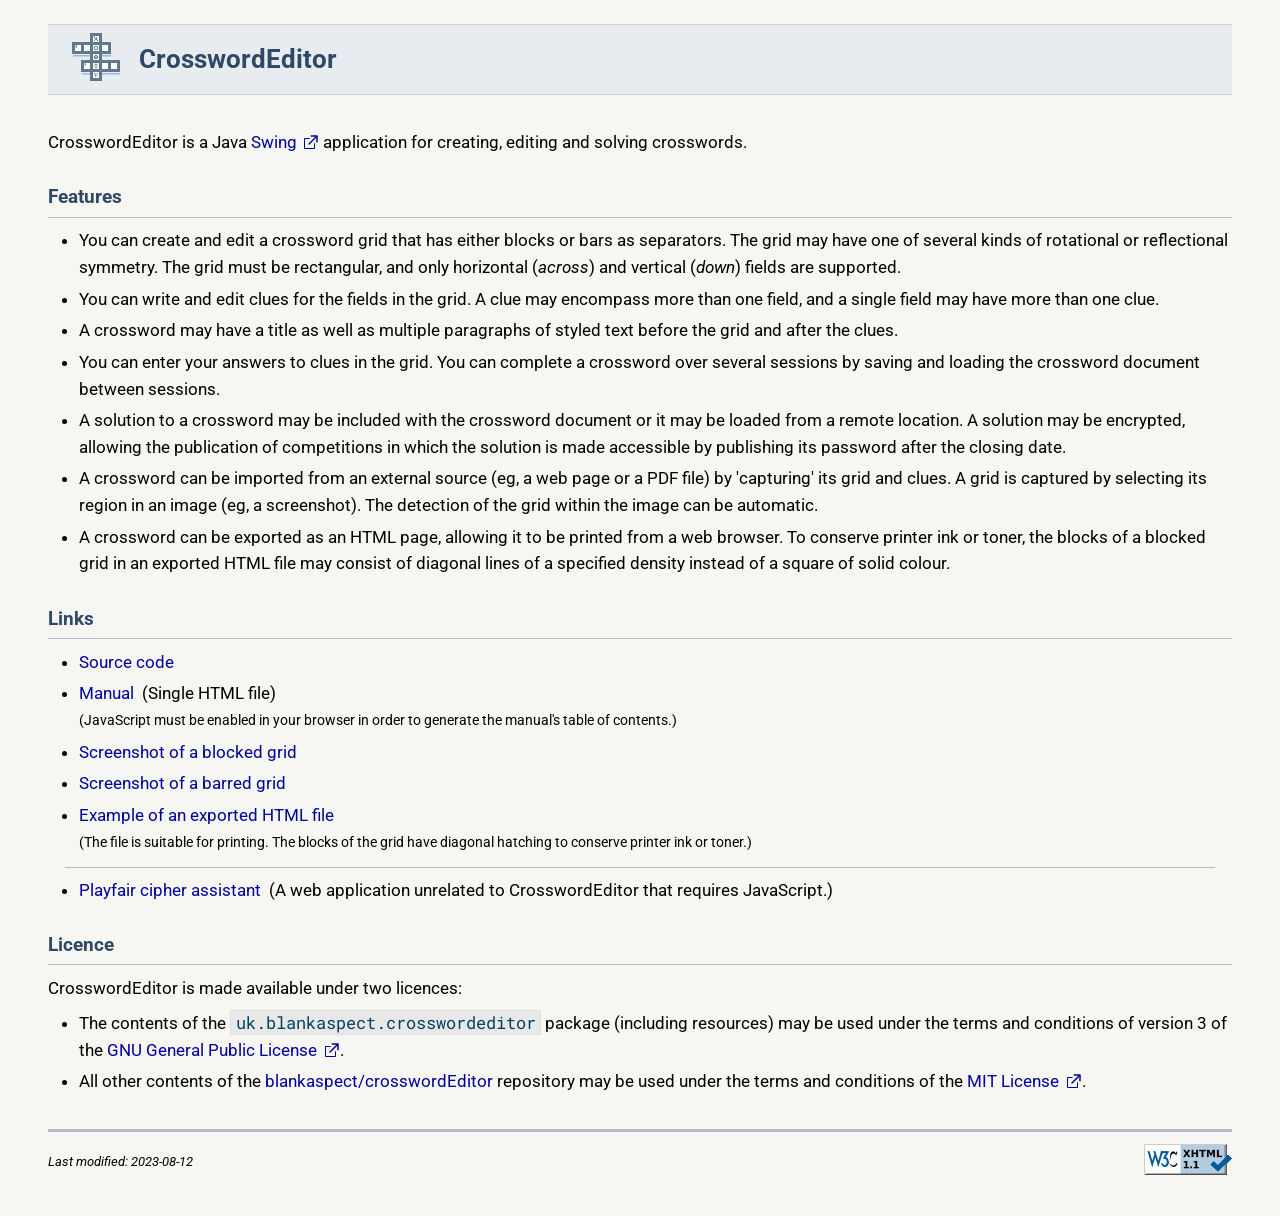
<file: docs/index.html>
<?xml version="1.0" encoding="UTF-8" standalone="no"?>
<!DOCTYPE html
   PUBLIC "-//W3C//DTD XHTML 1.1//EN"
   "http://www.w3.org/TR/xhtml11/DTD/xhtml11.dtd">

<html
   xmlns="http://www.w3.org/1999/xhtml"
   xml:lang="en">

  <head>
    <meta
       http-equiv="content-type"
       content="application/xhtml+xml;charset=UTF-8"/>
    <meta
       content="initial-scale=1"
       name="viewport"/>
    <title>CrosswordEditor : project page</title>
    <link
       href="style/blankaspect-common.css"
       media="screen"
       rel="stylesheet"
       type="text/css"/>
    <link
       href="style/blankaspect-project.css"
       media="screen"
       rel="stylesheet"
       type="text/css"/>
    <link
       href="style/crosswordEditor-main.css"
       media="screen"
       rel="stylesheet"
       type="text/css"/>
    <link
       href="images/icon-48x48.png"
       rel="icon"/>
  </head>

  <body>

    <!-- Title -->

    <div id="title">
      <div>
        <img alt="Icon" src="images/icon-48x48.png"/>
      </div>
      <div>
        CrosswordEditor
      </div>
    </div>


    <!-- Description -->

    <div class="section" id="description">
      <p class="wrap">
        CrosswordEditor is a Java <a class="external"
        href="https://en.wikipedia.org/wiki/Swing_(Java)">Swing</a> application for creating,
        editing and solving crosswords.
      </p>

      <h4>Features</h4>
      <ul class="list">
        <li class="spaced wrap">
          You can create and edit a crossword grid that has either blocks or bars as separators.
          The grid may have one of several kinds of rotational or reflectional symmetry.  The
          grid must be rectangular, and only horizontal (<i>across</i>) and vertical
          (<i>down</i>) fields are supported.
        </li>
        <li class="spaced wrap">
          You can write and edit clues for the fields in the grid.  A clue may encompass more
          than one field, and a single field may have more than one clue.
        </li>
        <li class="spaced wrap">
          A crossword may have a title as well as multiple paragraphs of styled text before the
          grid and after the clues.
        </li>
        <li class="spaced wrap">
          You can enter your answers to clues in the grid.  You can complete a crossword over
          several sessions by saving and loading the crossword document between sessions.
        </li>
        <li class="spaced wrap">
          A solution to a crossword may be included with the crossword document or it may be
          loaded from a remote location.  A solution may be encrypted, allowing the publication
          of competitions in which the solution is made accessible by publishing its password
          after the closing date.
        </li>
        <li class="spaced wrap">
          A crossword can be imported from an external source (eg, a web page or a PDF file) by
          &apos;capturing&apos; its grid and clues.  A grid is captured by selecting its region
          in an image (eg, a screenshot).  The detection of the grid within the image can be
          automatic.
        </li>
        <li class="spaced wrap">
          A crossword can be exported as an HTML page, allowing it to be printed from a web
          browser.  To conserve printer ink or toner, the blocks of a blocked grid in an
          exported HTML file may consist of diagonal lines of a specified density instead of a
          square of solid colour.
        </li>
      </ul>

      <h4>Links</h4>
      <ul class="list">
        <li class="spaced">
          <a href="https://github.com/blankaspect/crosswordEditor">Source code</a>
        </li>
        <li class="spaced">
          <div>
            <a href="manual/manual.html">Manual</a> &nbsp;(Single HTML file)
          </div>
          <div class="smallText1 wrap">
            (JavaScript must be enabled in your browser in order to generate the manual&apos;s
            table of contents.)
          </div>
        </li>
        <li class="spaced">
          <a href="images/screenshot-716x879.png">Screenshot of a blocked grid</a>
        </li>
        <li class="spaced">
          <a href="images/screenshot-644x901.png">Screenshot of a barred grid</a>
        </li>
        <li class="spaced">
          <div>
            <a href="examples/alberich15.html">
              Example of an exported HTML file</a>
          </div>
          <div class="smallText1 wrap">
            (The file is suitable for printing.  The blocks of the grid have diagonal hatching
            to conserve printer ink or toner.)
          </div>
        </li>
      </ul>

      <div class="hr"></div>

      <ul class="list">
        <li class="spaced">
          <a href="https://blankaspect.github.io/playfair/playfair.html">
            Playfair cipher assistant</a>
          &nbsp;(A web application unrelated to CrosswordEditor that requires JavaScript.)
        </li>
      </ul>

      <h4>Licence</h4>
      <p class="wrap">
        CrosswordEditor is made available under two licences:
      </p>
      <ul class="list">
        <li class="spaced wrap">
          The contents of the <code>uk.blankaspect.crosswordeditor</code> package (including
          resources) may be used under the terms and conditions of version 3 of the <a
          class="external" href="https://www.gnu.org/licenses/gpl-3.0.html">GNU General Public
          License</a>.
        </li>
        <li class="spaced wrap">
          All other contents of the <a
          href="https://github.com/blankaspect/crosswordEditor">blankaspect/crosswordEditor</a>
          repository may be used under the terms and conditions of the <a class="external"
          href="https://mit-license.org/">MIT License</a>.
        </li>
      </ul>
    </div>


    <!-- Footer -->

    <div id="lastModified">
      <div>
        <div>
          Last modified: 2023-08-12
        </div>
        <div class="image">
          <a class="hideHover" href="https://validator.w3.org/check?uri=referer">
            <img alt="XHTML 1.1" src="images/valid-xhtml11-blue.png"/>
          </a>
        </div>
      </div>
    </div>

  </body>

</html>
</file>
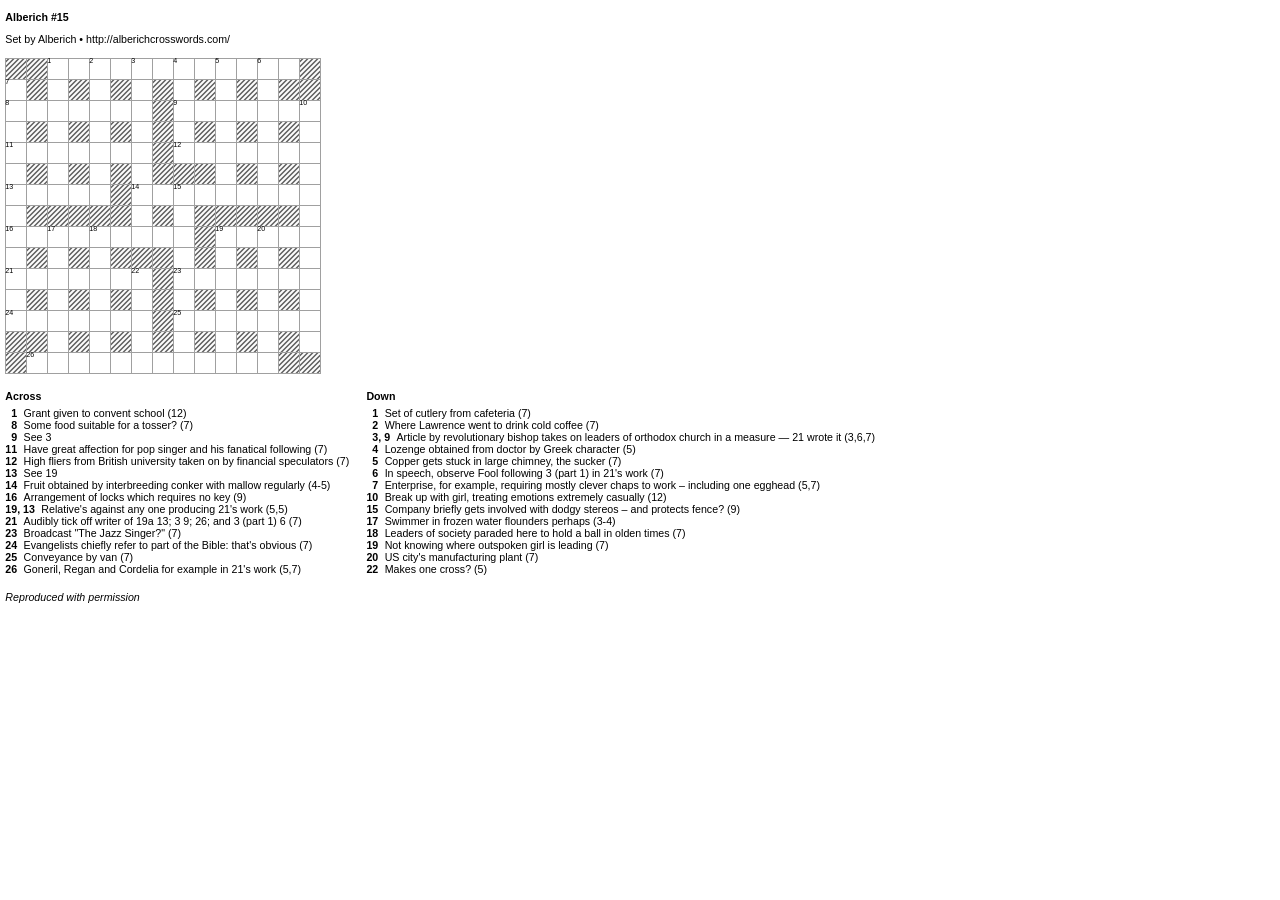
<file: docs/examples/alberich15.html>
<?xml version="1.0" encoding="UTF-8"?>
<!DOCTYPE html
   PUBLIC "-//W3C//DTD XHTML 1.1//EN"
   "http://www.w3.org/TR/xhtml11/DTD/xhtml11.dtd">

<html xmlns="http://www.w3.org/1999/xhtml" xml:lang="en">
  <head>
    <meta
       http-equiv="content-type"
       content="application/xhtml+xml;charset=UTF-8"/>
    <title>Alberich #15</title>
    <style type="text/css" media="print,screen">
      /*<![CDATA[*/
      body
      {
        color: #000000;
        background-color: #FFFFFF;
        margin: 1.0em 0.5em;
        font-size: 8pt;
        font-family: Arial, Helvetica, sans-serif;
      }
      h4
      {
        margin: 0.5em 0;
        font-weight: bold;
      }
      h4#title
      {
        margin-bottom: 1.0em;
      }
      div#grid
      {
        display: table;
        border-collapse: collapse;
        empty-cells: show;
        margin: 1.0em 0;
      }
      div#grid > div
      {
        display: table-row;
      }
      div#grid > div > div
      {
        display: table-cell;
        position: relative;
        vertical-align: top;
        width: 20px;
        height: 20px;
        border: 1px solid #A0A0A0;
      }
      div.fieldNumber
      {
        position: absolute;
        z-index: 2;
        width: 100%;
        height: 100%;
        top: -1px;
        left: -1px;
        text-align: left;
        line-height: 100%;
        font-size: 66.7%;
      }
      div.entry
      {
        position: absolute;
        z-index: 3;
        width: 100%;
        height: 100%;
        top: 5.0%;
        left: 0px;
        text-align: center;
        line-height: 125%;
        font-size: 125%;
        color: #606060;
      }
      div.block > img
      {
        vertical-align: top;
      }
      div#clues > div
      {
        display: table-cell;
        padding: 0 0.8em;
      }
      div#clues > div:first-child
      {
        padding-left: 0;
      }
      div#clues > div > div
      {
        display: table;
      }
      div#clues > div > div > div
      {
        display: table-row;
      }
      div#clues > div > div > div > div
      {
        display: table-cell;
        padding-left: 0.6em;
      }
      div#clues > div > div > div > div:first-child
      {
        text-align: right;
        padding-left: 0;
        font-weight: bold;
      }
      div#clues > div > div > div > div.multiFieldClue
      {
        text-indent: -0.6em;
      }
      div#clues span.secondaryIds
      {
        padding-right: 0.6em;
        font-weight: bold;
      }
      div#prologue
      {
        margin-bottom: 1.2em;
      }
      div#epilogue
      {
        margin-top: 1.5em;
      }
      span.strike
      {
        text-decoration: line-through;
      }
      span.underline
      {
        text-decoration: underline;
      }
      /*]]>*/
    </style>
  </head>

  <body>
    <h4 id="title">Alberich #15</h4>
    <div id="prologue">
      <p>
        Set by Alberich  &bull;  http://alberichcrosswords.com/
      </p>
    </div>
    <div id="grid">
      <div>
        <div class="block"><img alt="" src="images/block-20.png"/></div>
        <div class="block"><img alt="" src="images/block-20.png"/></div>
        <div><div class="fieldNumber">1</div></div>
        <div></div>
        <div><div class="fieldNumber">2</div></div>
        <div></div>
        <div><div class="fieldNumber">3</div></div>
        <div></div>
        <div><div class="fieldNumber">4</div></div>
        <div></div>
        <div><div class="fieldNumber">5</div></div>
        <div></div>
        <div><div class="fieldNumber">6</div></div>
        <div></div>
        <div class="block"><img alt="" src="images/block-20.png"/></div>
      </div>
      <div>
        <div><div class="fieldNumber">7</div></div>
        <div class="block"><img alt="" src="images/block-20.png"/></div>
        <div></div>
        <div class="block"><img alt="" src="images/block-20.png"/></div>
        <div></div>
        <div class="block"><img alt="" src="images/block-20.png"/></div>
        <div></div>
        <div class="block"><img alt="" src="images/block-20.png"/></div>
        <div></div>
        <div class="block"><img alt="" src="images/block-20.png"/></div>
        <div></div>
        <div class="block"><img alt="" src="images/block-20.png"/></div>
        <div></div>
        <div class="block"><img alt="" src="images/block-20.png"/></div>
        <div class="block"><img alt="" src="images/block-20.png"/></div>
      </div>
      <div>
        <div><div class="fieldNumber">8</div></div>
        <div></div>
        <div></div>
        <div></div>
        <div></div>
        <div></div>
        <div></div>
        <div class="block"><img alt="" src="images/block-20.png"/></div>
        <div><div class="fieldNumber">9</div></div>
        <div></div>
        <div></div>
        <div></div>
        <div></div>
        <div></div>
        <div><div class="fieldNumber">10</div></div>
      </div>
      <div>
        <div></div>
        <div class="block"><img alt="" src="images/block-20.png"/></div>
        <div></div>
        <div class="block"><img alt="" src="images/block-20.png"/></div>
        <div></div>
        <div class="block"><img alt="" src="images/block-20.png"/></div>
        <div></div>
        <div class="block"><img alt="" src="images/block-20.png"/></div>
        <div></div>
        <div class="block"><img alt="" src="images/block-20.png"/></div>
        <div></div>
        <div class="block"><img alt="" src="images/block-20.png"/></div>
        <div></div>
        <div class="block"><img alt="" src="images/block-20.png"/></div>
        <div></div>
      </div>
      <div>
        <div><div class="fieldNumber">11</div></div>
        <div></div>
        <div></div>
        <div></div>
        <div></div>
        <div></div>
        <div></div>
        <div class="block"><img alt="" src="images/block-20.png"/></div>
        <div><div class="fieldNumber">12</div></div>
        <div></div>
        <div></div>
        <div></div>
        <div></div>
        <div></div>
        <div></div>
      </div>
      <div>
        <div></div>
        <div class="block"><img alt="" src="images/block-20.png"/></div>
        <div></div>
        <div class="block"><img alt="" src="images/block-20.png"/></div>
        <div></div>
        <div class="block"><img alt="" src="images/block-20.png"/></div>
        <div></div>
        <div class="block"><img alt="" src="images/block-20.png"/></div>
        <div class="block"><img alt="" src="images/block-20.png"/></div>
        <div class="block"><img alt="" src="images/block-20.png"/></div>
        <div></div>
        <div class="block"><img alt="" src="images/block-20.png"/></div>
        <div></div>
        <div class="block"><img alt="" src="images/block-20.png"/></div>
        <div></div>
      </div>
      <div>
        <div><div class="fieldNumber">13</div></div>
        <div></div>
        <div></div>
        <div></div>
        <div></div>
        <div class="block"><img alt="" src="images/block-20.png"/></div>
        <div><div class="fieldNumber">14</div></div>
        <div></div>
        <div><div class="fieldNumber">15</div></div>
        <div></div>
        <div></div>
        <div></div>
        <div></div>
        <div></div>
        <div></div>
      </div>
      <div>
        <div></div>
        <div class="block"><img alt="" src="images/block-20.png"/></div>
        <div class="block"><img alt="" src="images/block-20.png"/></div>
        <div class="block"><img alt="" src="images/block-20.png"/></div>
        <div class="block"><img alt="" src="images/block-20.png"/></div>
        <div class="block"><img alt="" src="images/block-20.png"/></div>
        <div></div>
        <div class="block"><img alt="" src="images/block-20.png"/></div>
        <div></div>
        <div class="block"><img alt="" src="images/block-20.png"/></div>
        <div class="block"><img alt="" src="images/block-20.png"/></div>
        <div class="block"><img alt="" src="images/block-20.png"/></div>
        <div class="block"><img alt="" src="images/block-20.png"/></div>
        <div class="block"><img alt="" src="images/block-20.png"/></div>
        <div></div>
      </div>
      <div>
        <div><div class="fieldNumber">16</div></div>
        <div></div>
        <div><div class="fieldNumber">17</div></div>
        <div></div>
        <div><div class="fieldNumber">18</div></div>
        <div></div>
        <div></div>
        <div></div>
        <div></div>
        <div class="block"><img alt="" src="images/block-20.png"/></div>
        <div><div class="fieldNumber">19</div></div>
        <div></div>
        <div><div class="fieldNumber">20</div></div>
        <div></div>
        <div></div>
      </div>
      <div>
        <div></div>
        <div class="block"><img alt="" src="images/block-20.png"/></div>
        <div></div>
        <div class="block"><img alt="" src="images/block-20.png"/></div>
        <div></div>
        <div class="block"><img alt="" src="images/block-20.png"/></div>
        <div class="block"><img alt="" src="images/block-20.png"/></div>
        <div class="block"><img alt="" src="images/block-20.png"/></div>
        <div></div>
        <div class="block"><img alt="" src="images/block-20.png"/></div>
        <div></div>
        <div class="block"><img alt="" src="images/block-20.png"/></div>
        <div></div>
        <div class="block"><img alt="" src="images/block-20.png"/></div>
        <div></div>
      </div>
      <div>
        <div><div class="fieldNumber">21</div></div>
        <div></div>
        <div></div>
        <div></div>
        <div></div>
        <div></div>
        <div><div class="fieldNumber">22</div></div>
        <div class="block"><img alt="" src="images/block-20.png"/></div>
        <div><div class="fieldNumber">23</div></div>
        <div></div>
        <div></div>
        <div></div>
        <div></div>
        <div></div>
        <div></div>
      </div>
      <div>
        <div></div>
        <div class="block"><img alt="" src="images/block-20.png"/></div>
        <div></div>
        <div class="block"><img alt="" src="images/block-20.png"/></div>
        <div></div>
        <div class="block"><img alt="" src="images/block-20.png"/></div>
        <div></div>
        <div class="block"><img alt="" src="images/block-20.png"/></div>
        <div></div>
        <div class="block"><img alt="" src="images/block-20.png"/></div>
        <div></div>
        <div class="block"><img alt="" src="images/block-20.png"/></div>
        <div></div>
        <div class="block"><img alt="" src="images/block-20.png"/></div>
        <div></div>
      </div>
      <div>
        <div><div class="fieldNumber">24</div></div>
        <div></div>
        <div></div>
        <div></div>
        <div></div>
        <div></div>
        <div></div>
        <div class="block"><img alt="" src="images/block-20.png"/></div>
        <div><div class="fieldNumber">25</div></div>
        <div></div>
        <div></div>
        <div></div>
        <div></div>
        <div></div>
        <div></div>
      </div>
      <div>
        <div class="block"><img alt="" src="images/block-20.png"/></div>
        <div class="block"><img alt="" src="images/block-20.png"/></div>
        <div></div>
        <div class="block"><img alt="" src="images/block-20.png"/></div>
        <div></div>
        <div class="block"><img alt="" src="images/block-20.png"/></div>
        <div></div>
        <div class="block"><img alt="" src="images/block-20.png"/></div>
        <div></div>
        <div class="block"><img alt="" src="images/block-20.png"/></div>
        <div></div>
        <div class="block"><img alt="" src="images/block-20.png"/></div>
        <div></div>
        <div class="block"><img alt="" src="images/block-20.png"/></div>
        <div></div>
      </div>
      <div>
        <div class="block"><img alt="" src="images/block-20.png"/></div>
        <div><div class="fieldNumber">26</div></div>
        <div></div>
        <div></div>
        <div></div>
        <div></div>
        <div></div>
        <div></div>
        <div></div>
        <div></div>
        <div></div>
        <div></div>
        <div></div>
        <div class="block"><img alt="" src="images/block-20.png"/></div>
        <div class="block"><img alt="" src="images/block-20.png"/></div>
      </div>
    </div>
    <div id="clues">
      <div>
        <h4>Across</h4>
        <div>
          <div>
            <div>1</div>
            <div>Grant given to convent school (12)</div>
          </div>
          <div>
            <div>8</div>
            <div>Some food suitable for a tosser? (7)</div>
          </div>
          <div>
            <div>9</div>
            <div>See 3</div>
          </div>
          <div>
            <div>11</div>
            <div>Have great affection for pop singer and his fanatical following (7)</div>
          </div>
          <div>
            <div>12</div>
            <div>High fliers from British university taken on by financial speculators (7)</div>
          </div>
          <div>
            <div>13</div>
            <div>See 19</div>
          </div>
          <div>
            <div>14</div>
            <div>Fruit obtained by interbreeding conker with mallow regularly (4-5)</div>
          </div>
          <div>
            <div>16</div>
            <div>Arrangement of locks which requires no key (9)</div>
          </div>
          <div>
            <div>19</div>
            <div class="multiFieldClue"><span class="secondaryIds">,&nbsp;13</span>Relative&apos;s against any one producing 21&apos;s work (5,5)</div>
          </div>
          <div>
            <div>21</div>
            <div>Audibly tick off writer of 19a 13; 3 9; 26; and 3 (part 1) 6 (7)</div>
          </div>
          <div>
            <div>23</div>
            <div>Broadcast &quot;The Jazz Singer?&quot; (7)</div>
          </div>
          <div>
            <div>24</div>
            <div>Evangelists chiefly refer to part of the Bible: that&apos;s obvious (7)</div>
          </div>
          <div>
            <div>25</div>
            <div>Conveyance by van (7)</div>
          </div>
          <div>
            <div>26</div>
            <div>Goneril, Regan and Cordelia for example in 21&apos;s work (5,7)</div>
          </div>
        </div>
      </div>
      <div>
        <h4>Down</h4>
        <div>
          <div>
            <div>1</div>
            <div>Set of cutlery from cafeteria (7)</div>
          </div>
          <div>
            <div>2</div>
            <div>Where Lawrence went to drink cold coffee (7)</div>
          </div>
          <div>
            <div>3</div>
            <div class="multiFieldClue"><span class="secondaryIds">,&nbsp;9</span>Article by revolutionary bishop takes on leaders of orthodox church in a measure &mdash; 21 wrote it (3,6,7)</div>
          </div>
          <div>
            <div>4</div>
            <div>Lozenge obtained from doctor by Greek character (5)</div>
          </div>
          <div>
            <div>5</div>
            <div>Copper gets stuck in large chimney, the sucker (7)</div>
          </div>
          <div>
            <div>6</div>
            <div>In speech, observe Fool following 3 (part 1) in 21&apos;s work (7)</div>
          </div>
          <div>
            <div>7</div>
            <div>Enterprise, for example, requiring mostly clever chaps to work &ndash; including one egghead  (5,7)</div>
          </div>
          <div>
            <div>10</div>
            <div>Break up with girl, treating emotions extremely casually (12)</div>
          </div>
          <div>
            <div>15</div>
            <div>Company briefly gets involved with dodgy stereos &ndash; and protects fence? (9)</div>
          </div>
          <div>
            <div>17</div>
            <div>Swimmer in frozen water flounders perhaps (3-4)</div>
          </div>
          <div>
            <div>18</div>
            <div>Leaders of society paraded here to hold a ball in olden times (7)</div>
          </div>
          <div>
            <div>19</div>
            <div>Not knowing where outspoken girl is leading (7)</div>
          </div>
          <div>
            <div>20</div>
            <div>US city&apos;s manufacturing plant (7)</div>
          </div>
          <div>
            <div>22</div>
            <div>Makes one cross? (5)</div>
          </div>
        </div>
      </div>
    </div>
    <div id="epilogue">
      <p>
        <i>Reproduced with permission</i>
      </p>
    </div>
  </body>
</html>
</file>
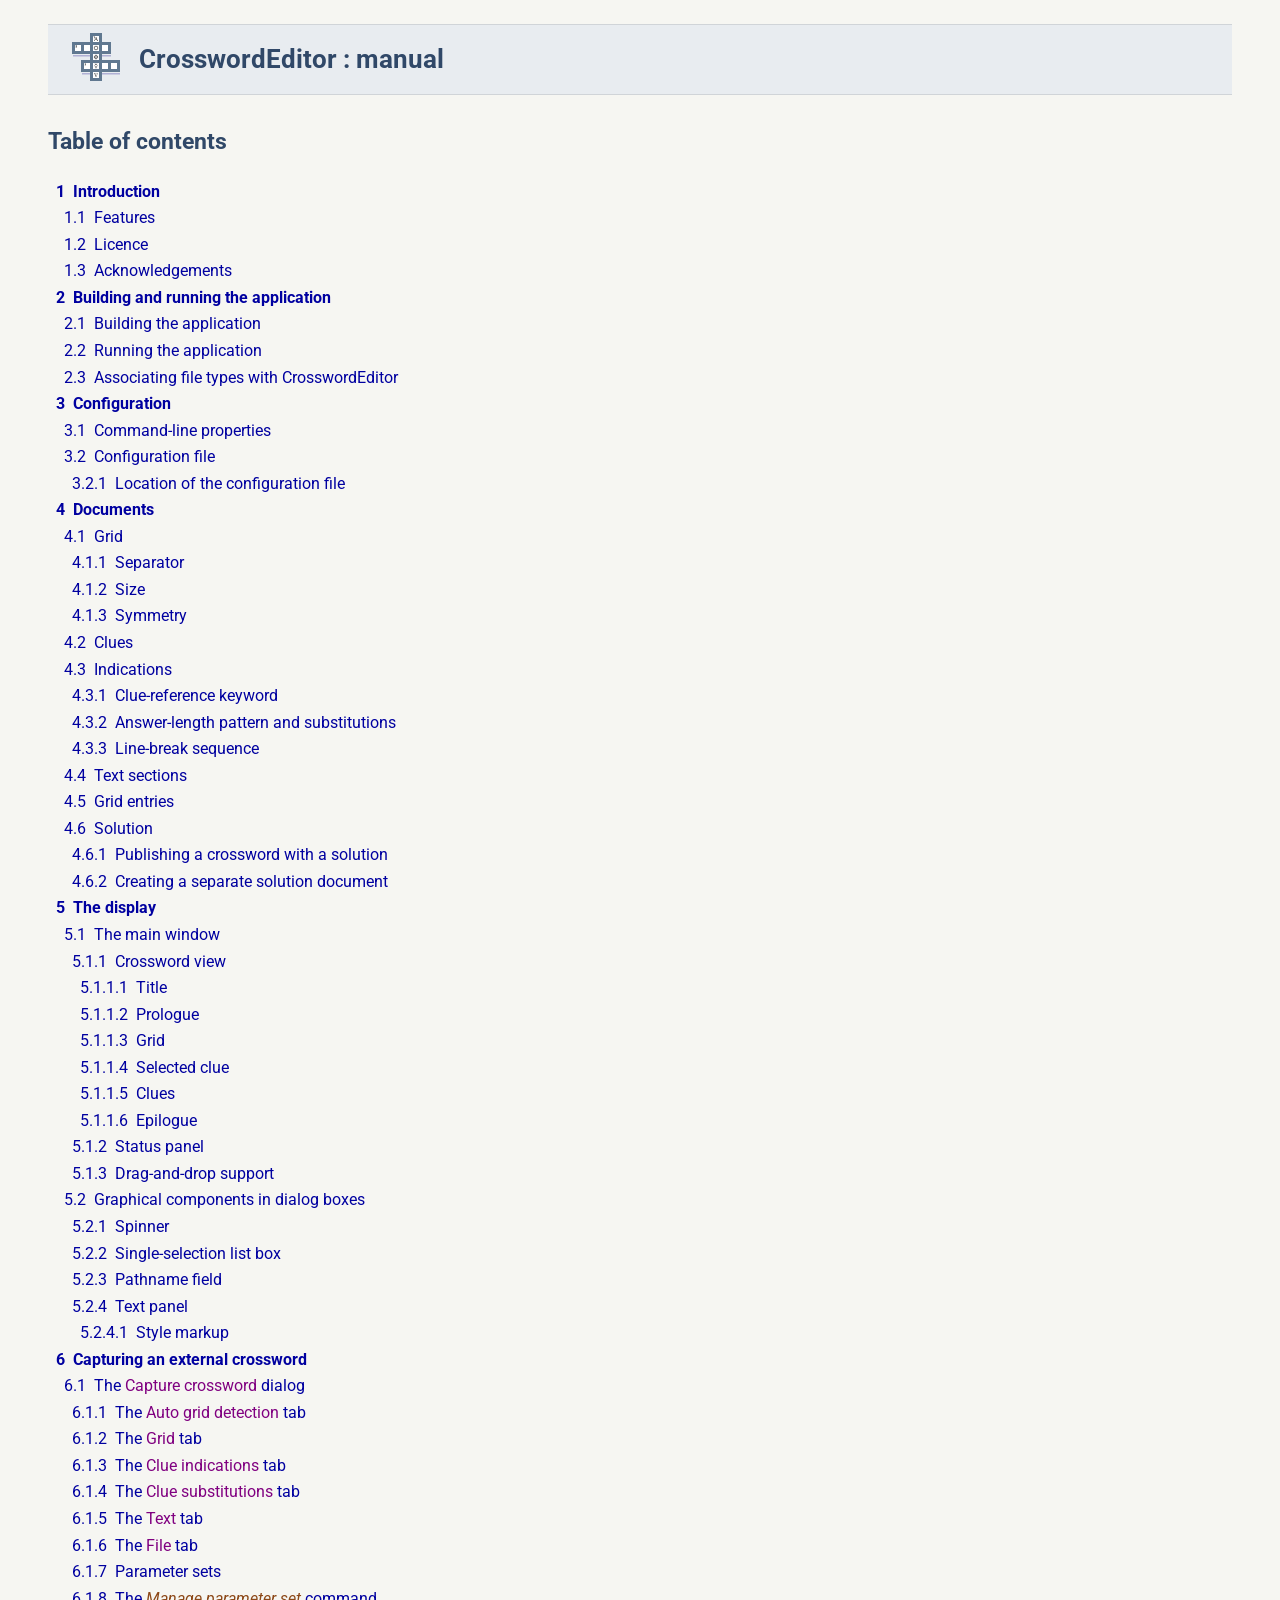
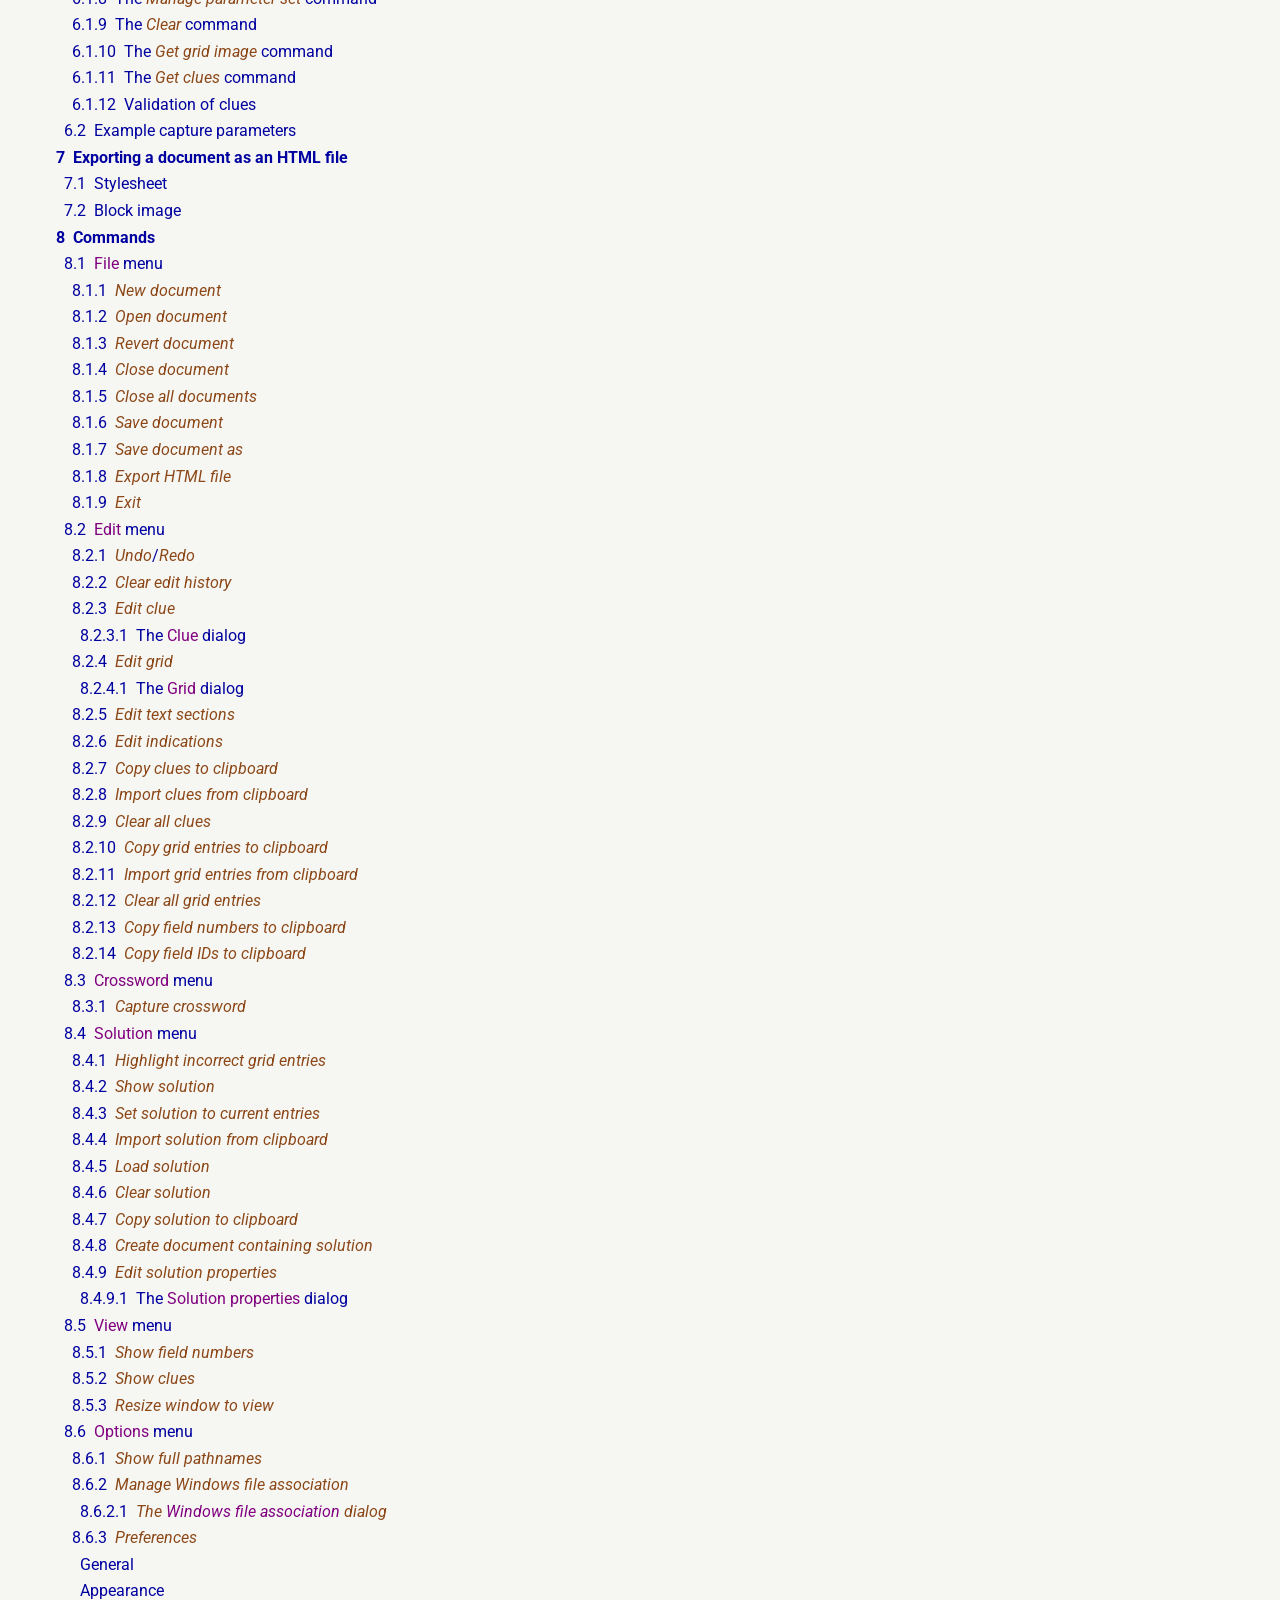
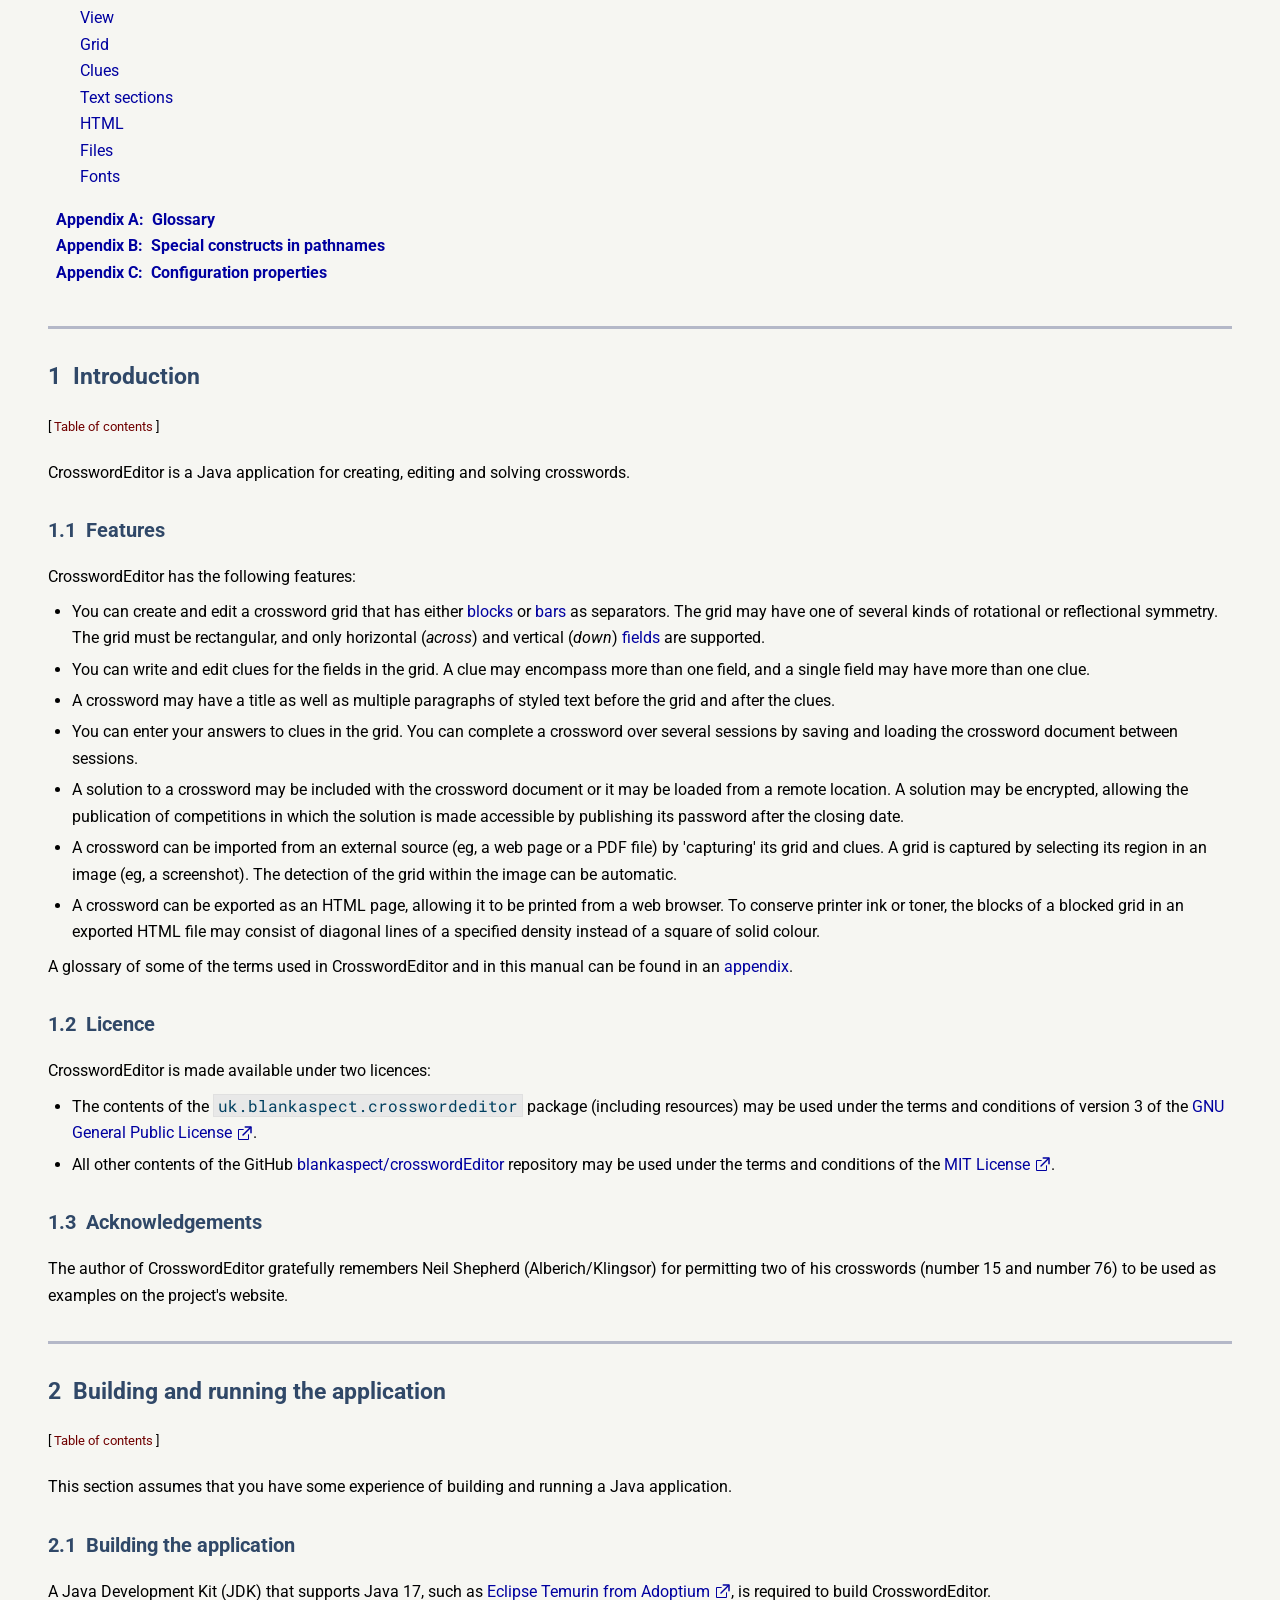
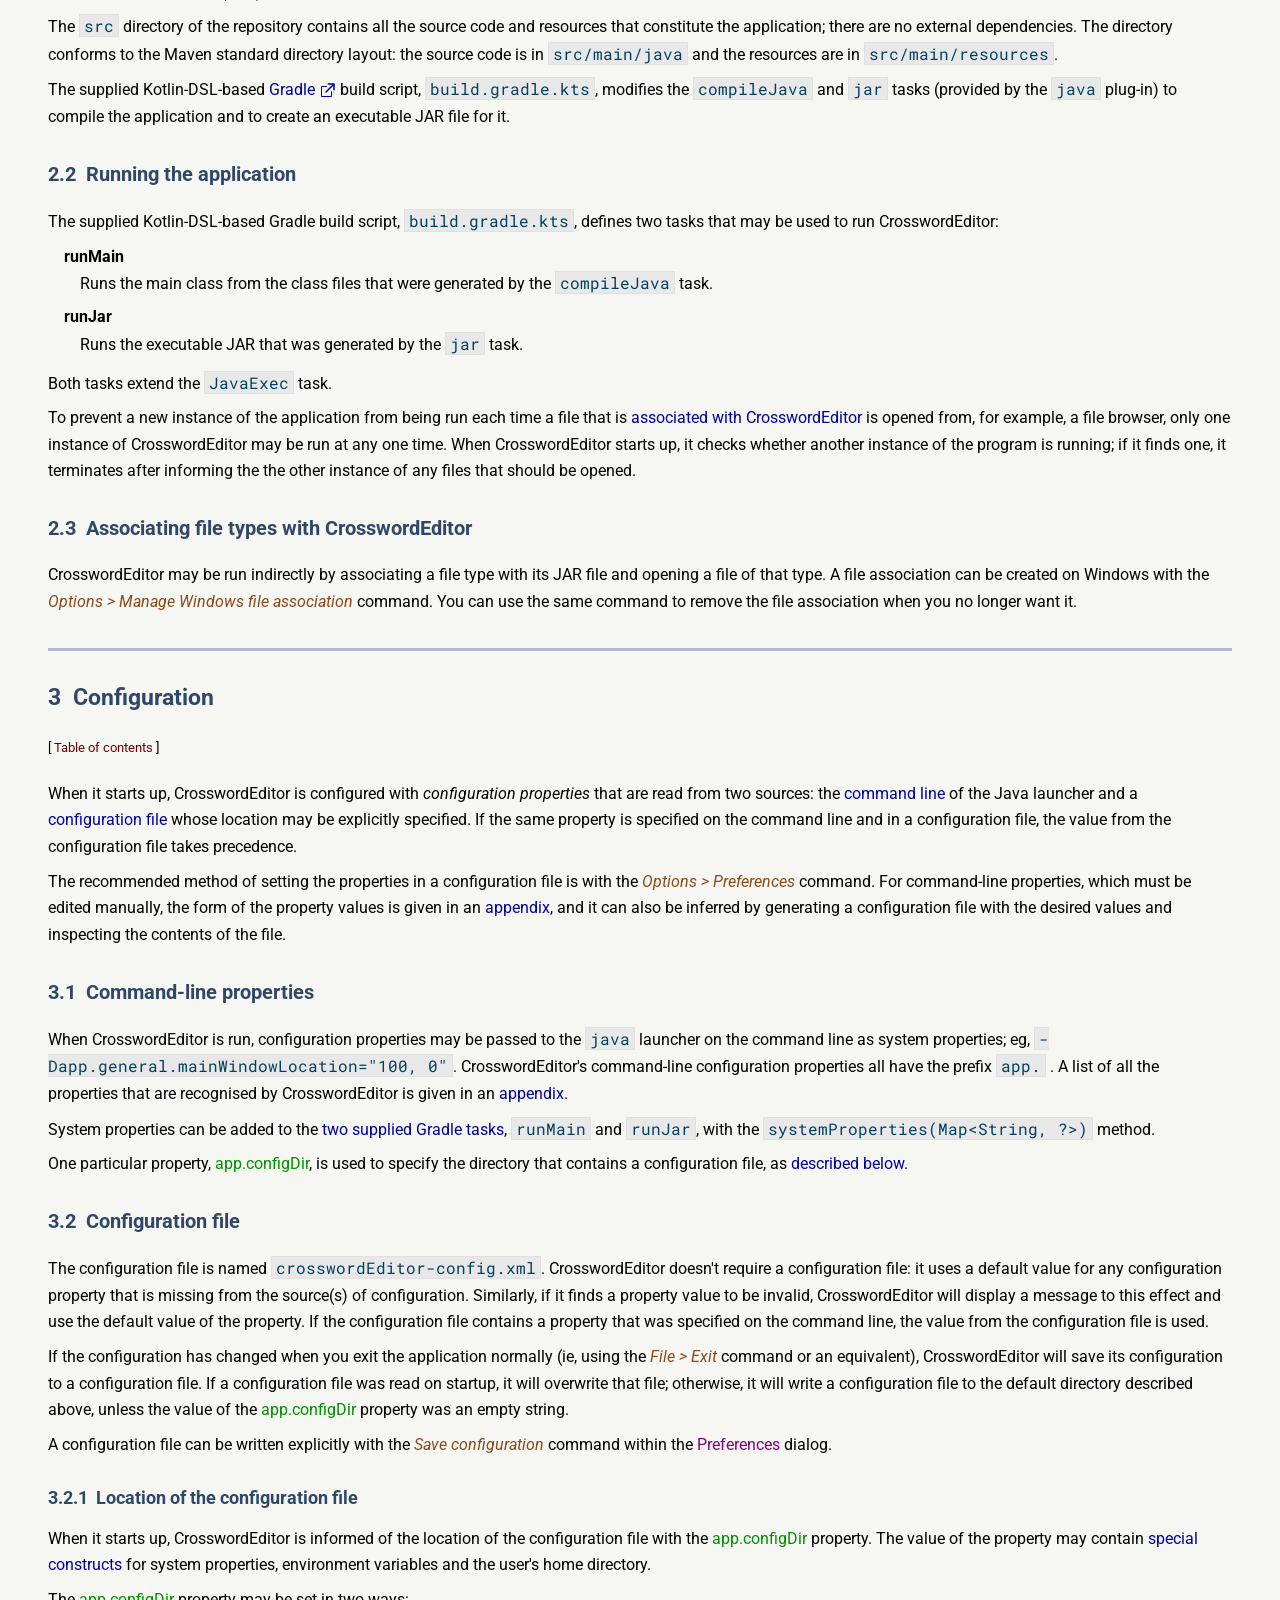
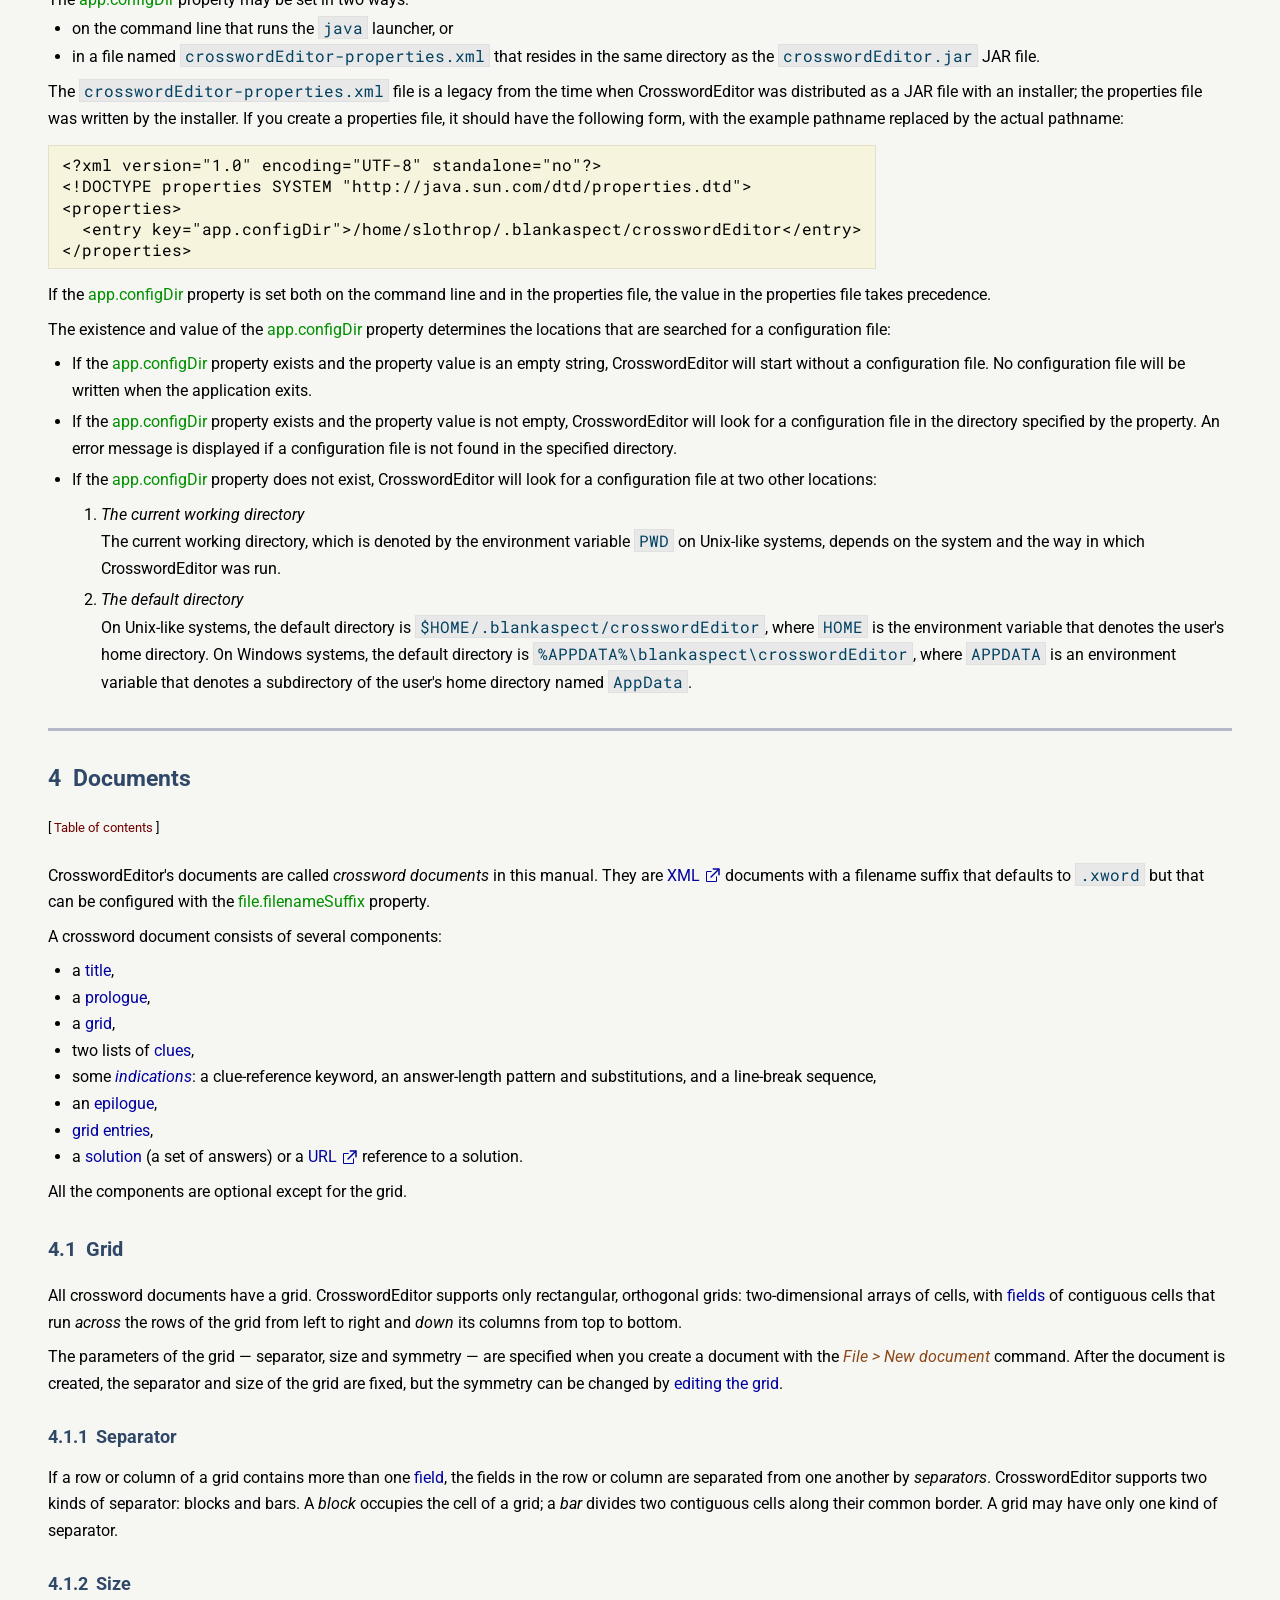
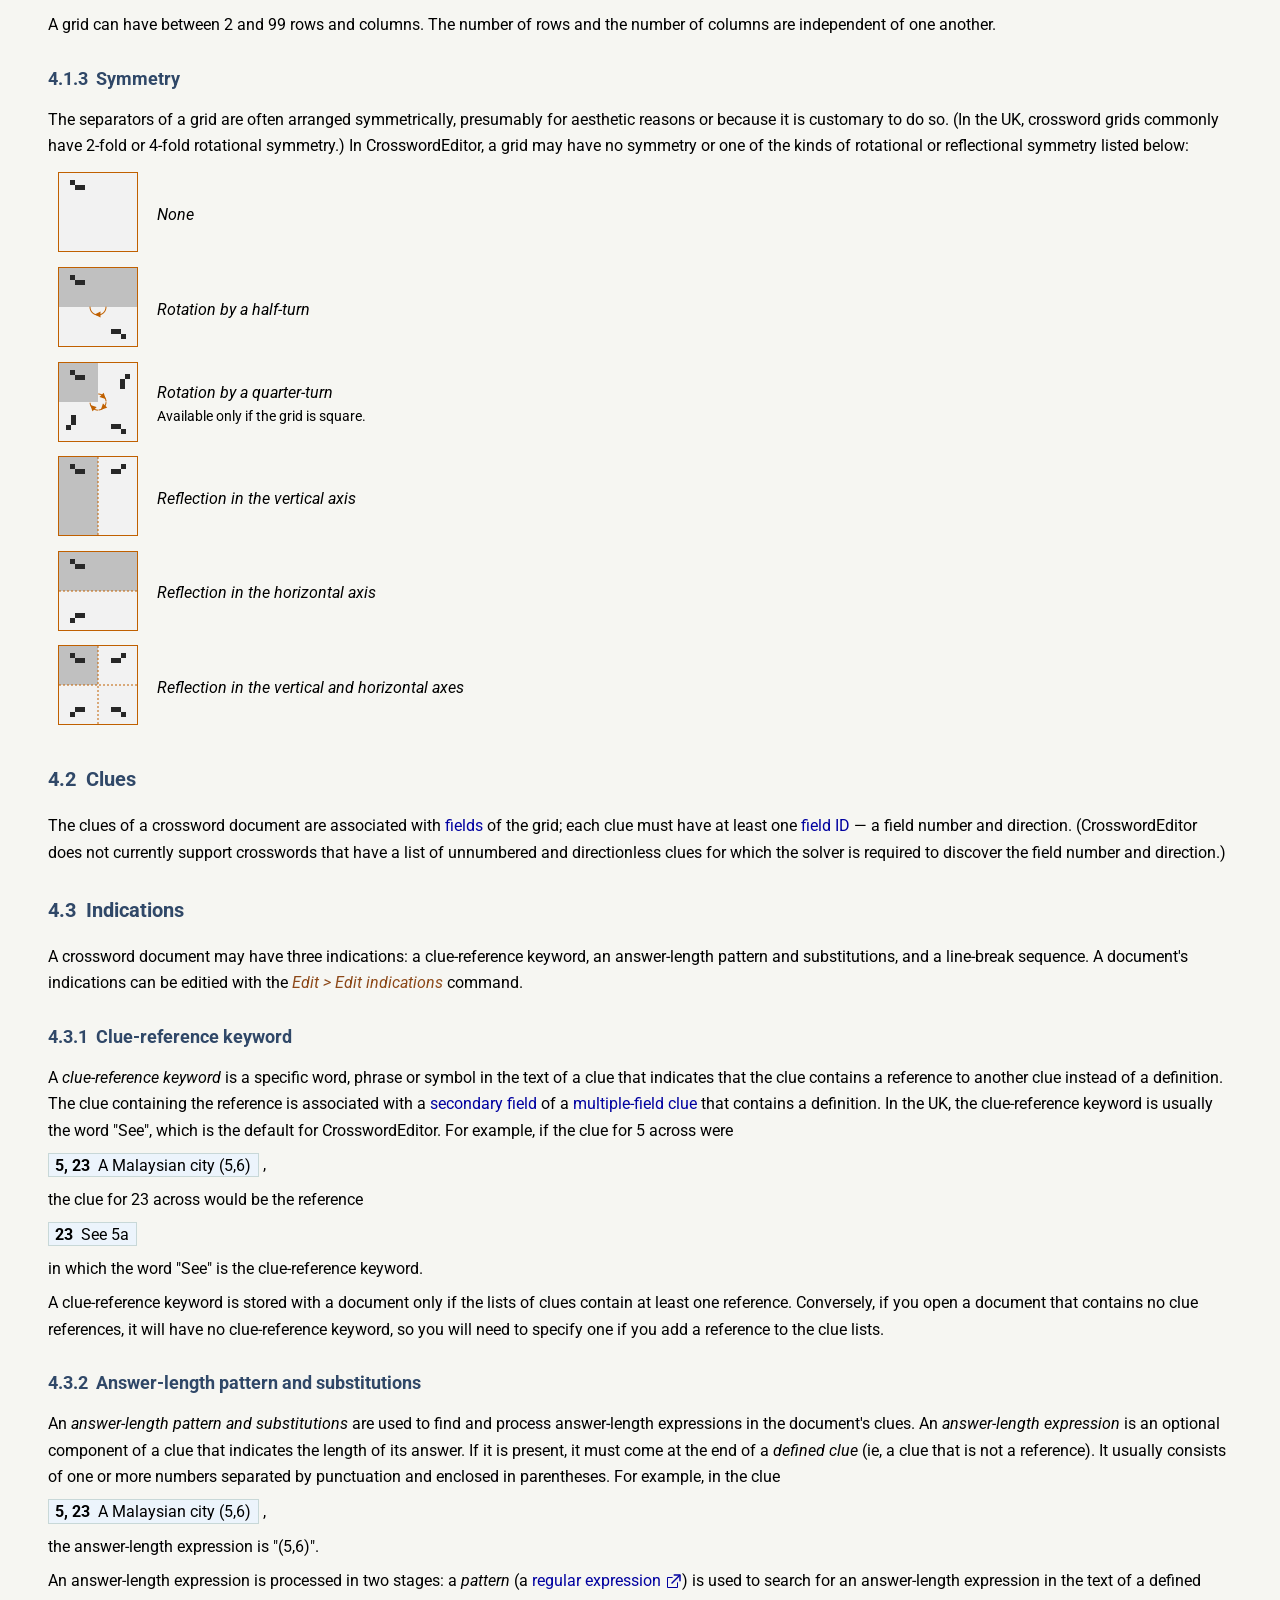
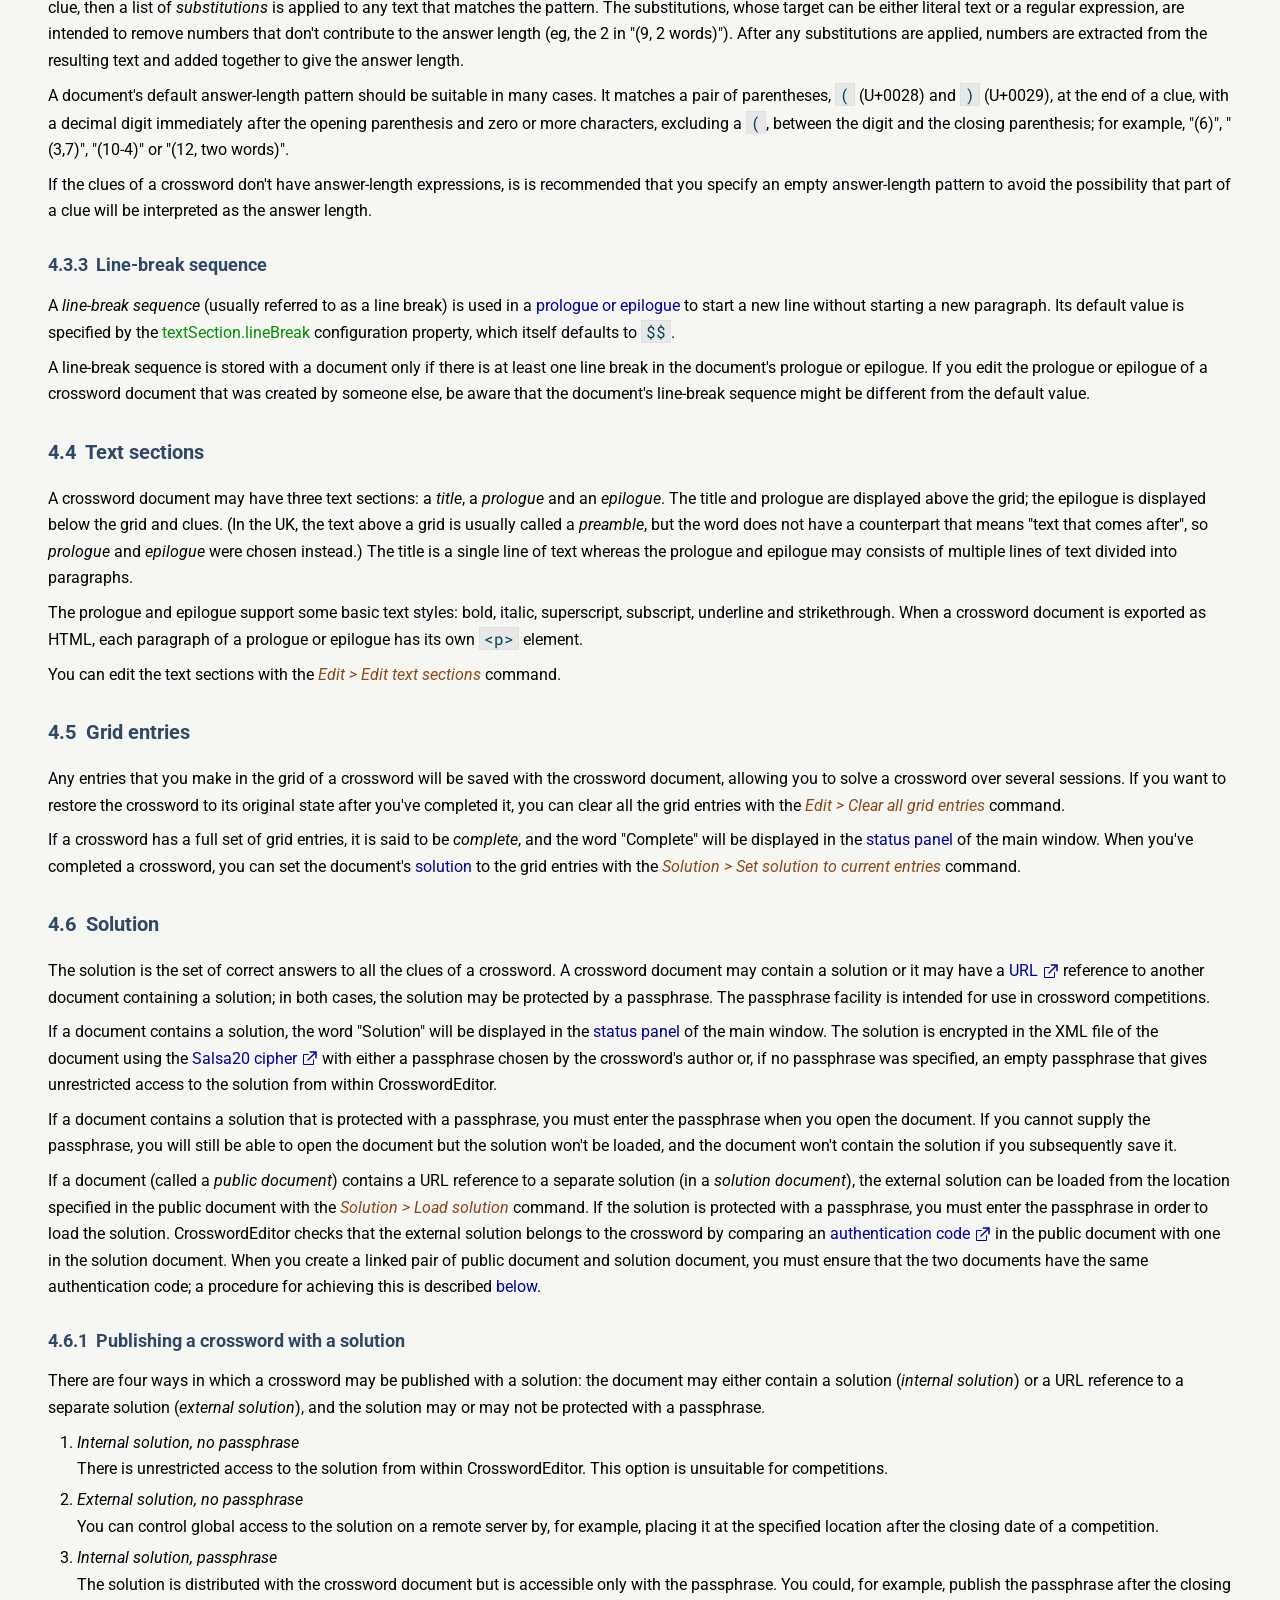
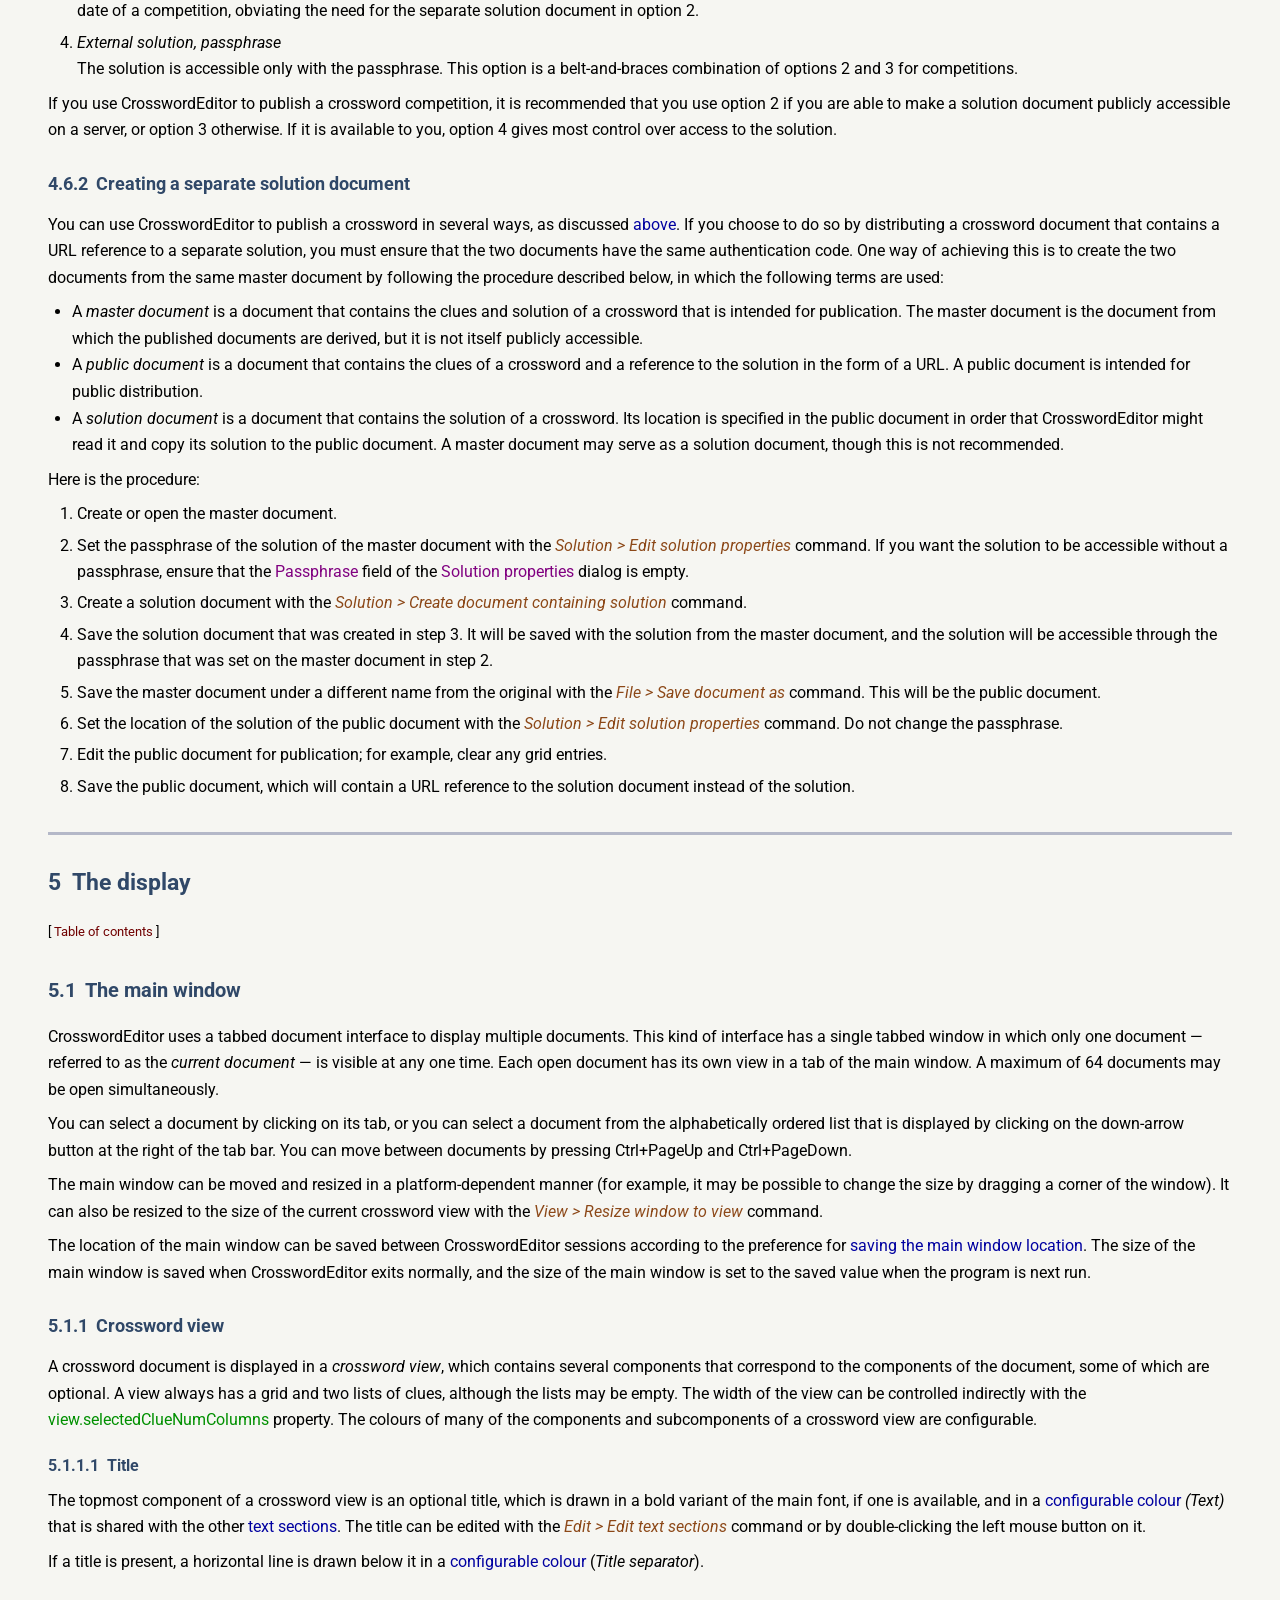
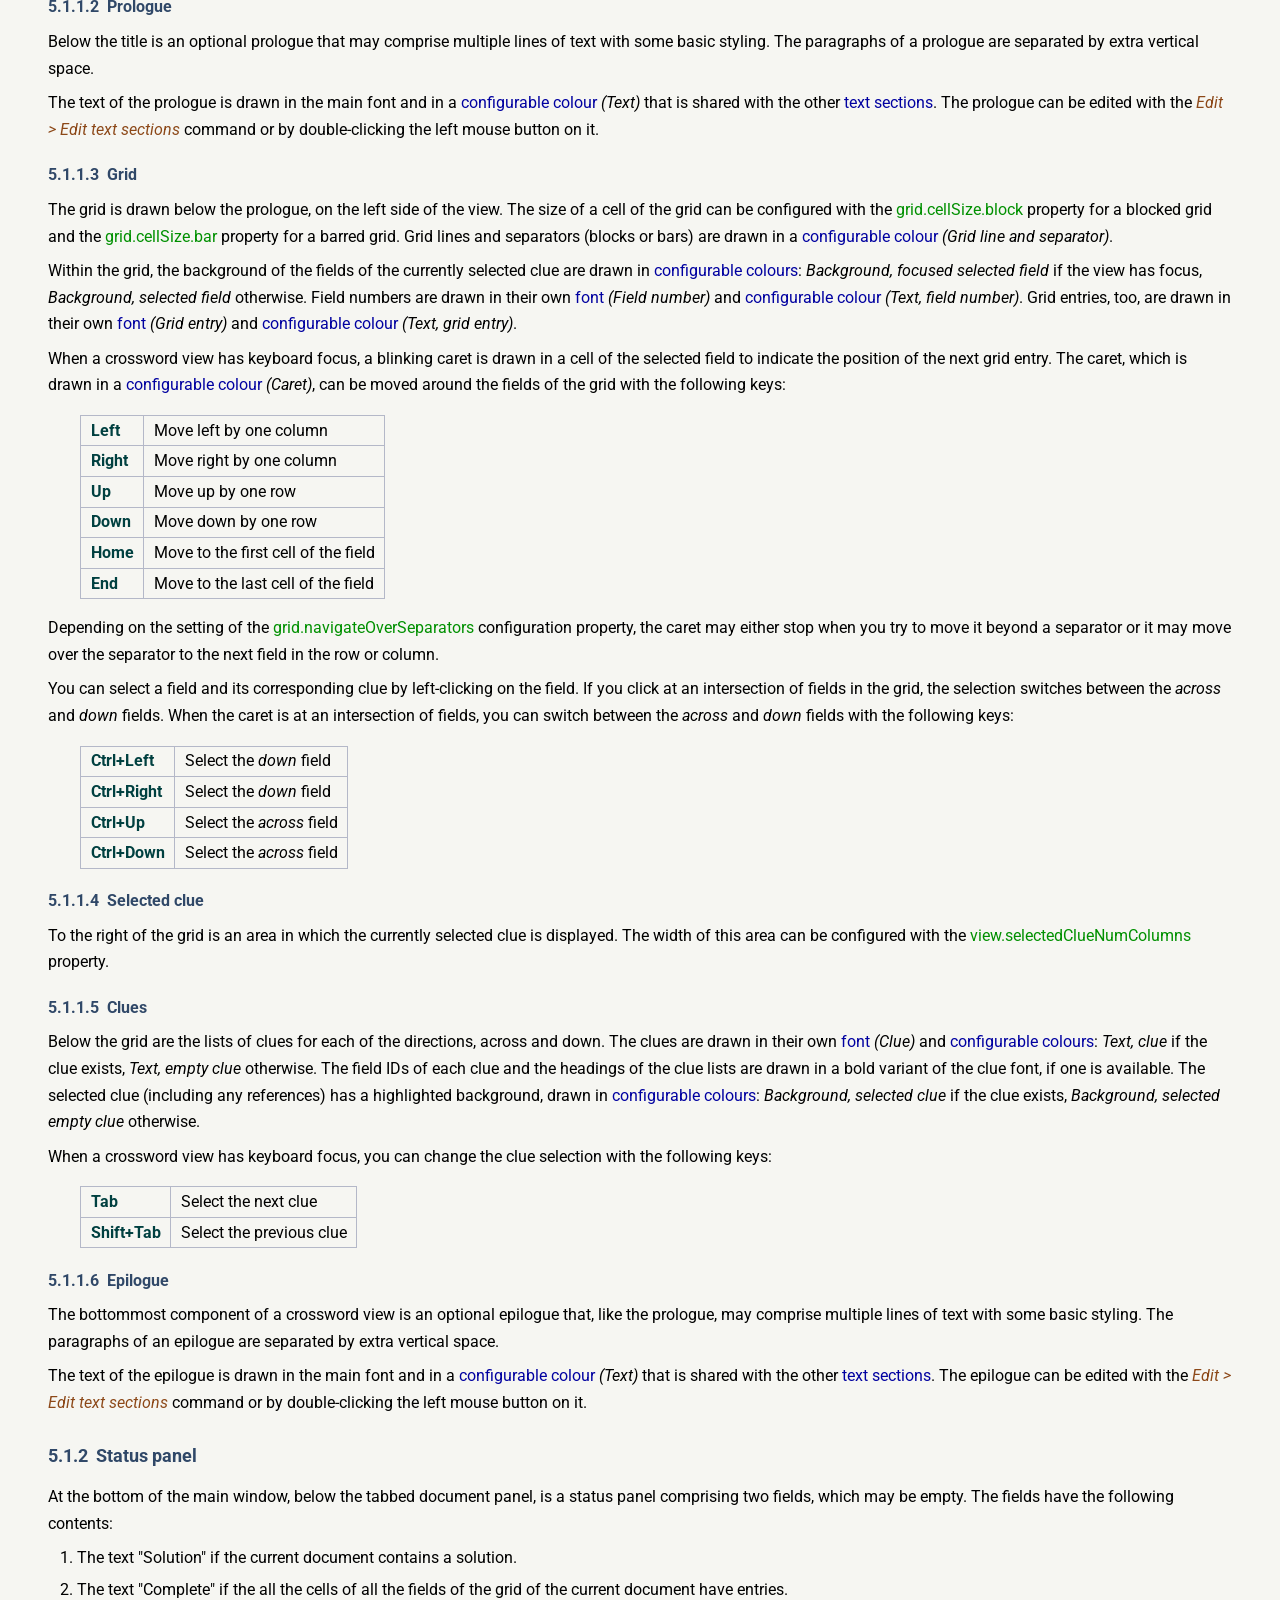
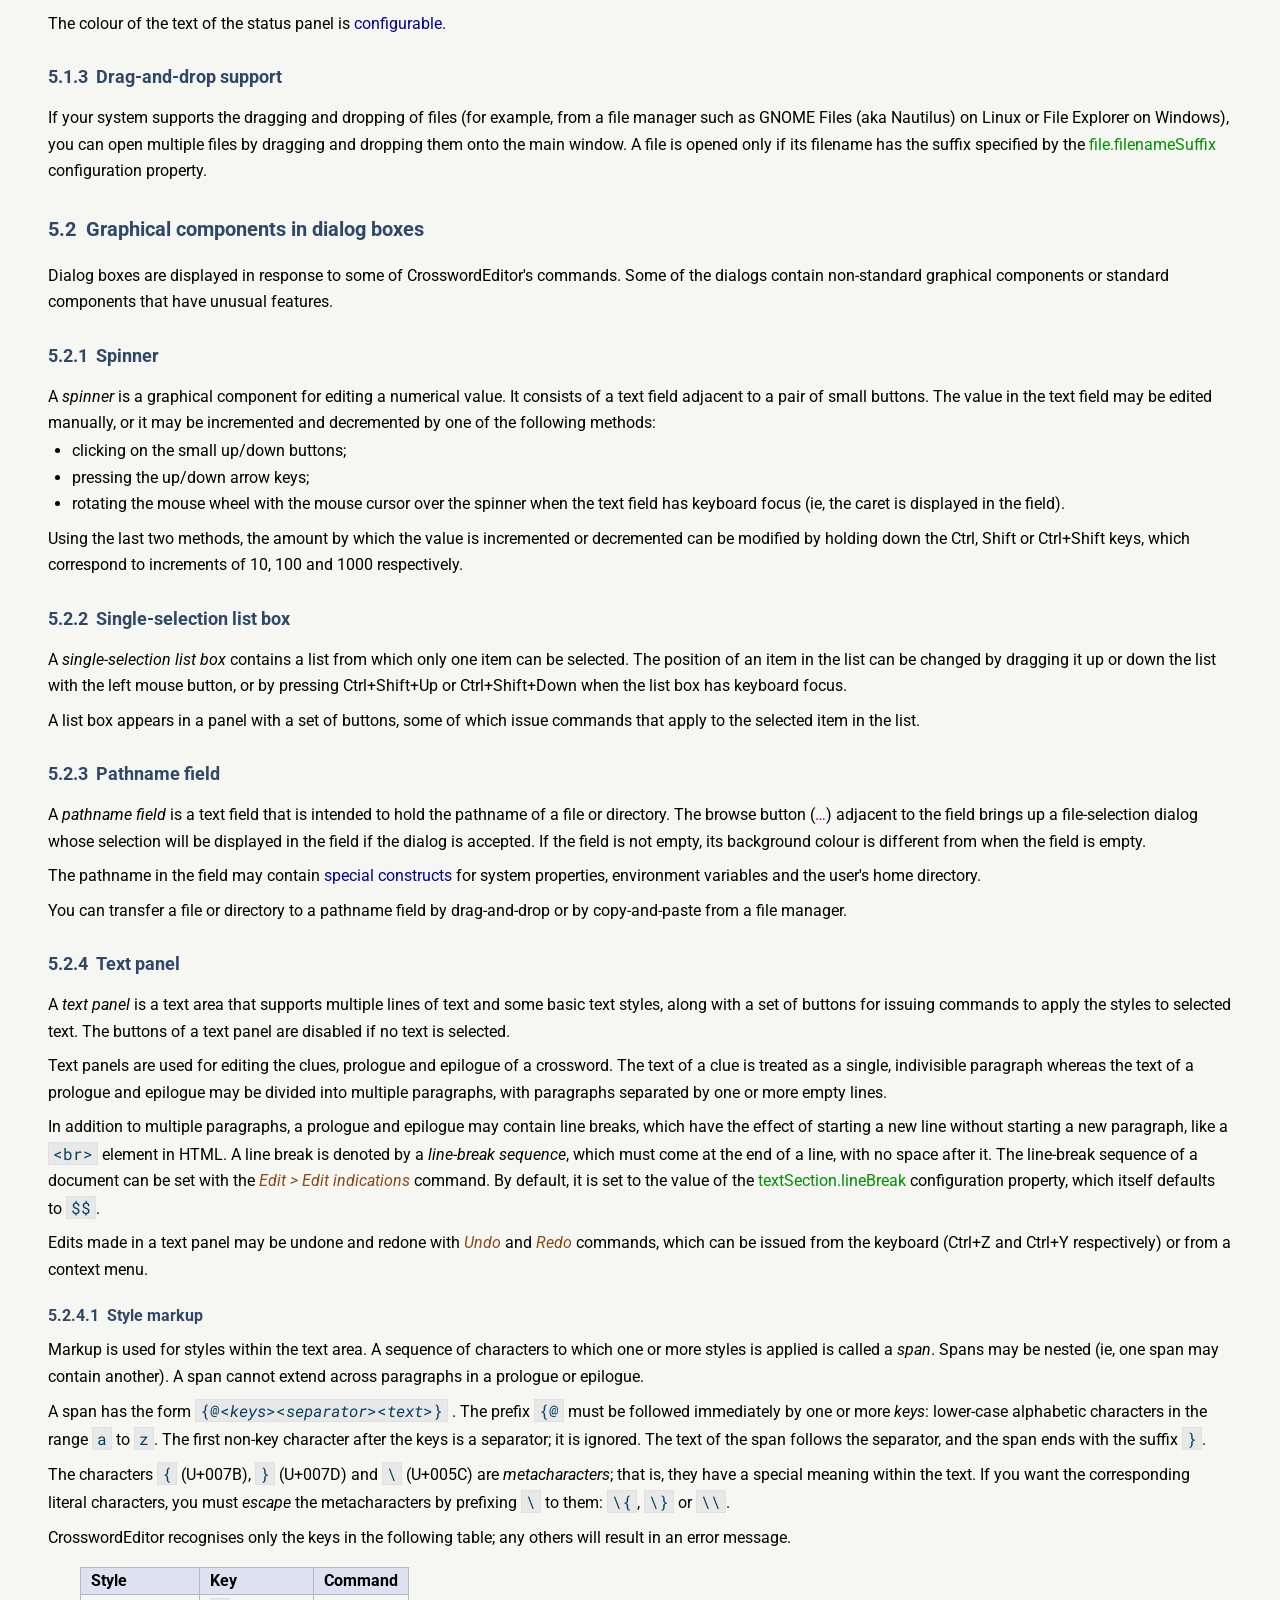
<file: docs/manual/manual.html>
<?xml version="1.0" encoding="UTF-8" standalone="no"?>
<!DOCTYPE html
   PUBLIC "-//W3C//DTD XHTML 1.1//EN"
   "http://www.w3.org/TR/xhtml11/DTD/xhtml11.dtd">

<html
   xmlns="http://www.w3.org/1999/xhtml"
   xml:lang="en">

  <head>
    <meta
       http-equiv="content-type"
       content="application/xhtml+xml;charset=UTF-8"/>
    <meta
       content="initial-scale=1"
       name="viewport"/>
    <title>CrosswordEditor : manual</title>
    <link
       href="style/blankaspect-common.css"
       rel="stylesheet"
       type="text/css"/>
    <link
       href="style/blankaspect-manual.css"
       rel="stylesheet"
       type="text/css"/>
    <link
       href="style/crosswordEditor-manual.css"
       rel="stylesheet"
       type="text/css"/>
    <link
       href="images/icon-48x48.png"
       rel="icon"/>
    <script
       src="scripts/Toc.js"
       type="text/javascript">
    </script>
    <script
       src="scripts/init.js"
       type="text/javascript">
    </script>
  </head>

  <body>

    <!-- Title -->

    <div id="title">
      <div>
        <img alt="Icon" src="images/icon-48x48.png"/>
      </div>
      <div>
        CrosswordEditor : manual
      </div>
    </div>

    <!--=====================================================================================-->

    <!-- Table of contents -->

    <div class="section">
      <h2 id="toc">Table of contents</h2>
      <div id="tocRoot">
        <div class="wrap" id="tocPlaceholder">
          You must have JavaScript enabled in your browser to generate the table of contents.
        </div>
      </div>
    </div>

    <!--=====================================================================================-->

    <!-- Introduction -->

    <div class="section">
      <h2 id="section1">1&nbsp; Introduction</h2>
      <p class="tocLink">
        [ <a href="#toc">Table of contents</a> ]
      </p>

      <p class="wrap">
        CrosswordEditor is a Java application for creating, editing and solving crosswords.
      </p>

      <h3 id="section1-1">1.1&nbsp; Features</h3>

      <p class="wrap">
        CrosswordEditor has the following features:
      </p>
      <ul class="list">
        <li class="spaced wrap">
          You can create and edit a crossword grid that has either <a
          href="#def-block">blocks</a> or <a href="#def-bar">bars</a> as separators.  The grid
          may have one of several kinds of rotational or reflectional symmetry.  The grid must
          be rectangular, and only horizontal (<i>across</i>) and vertical (<i>down</i>) <a
          href="#def-field">fields</a> are supported.
        </li>
        <li class="spaced wrap">
          You can write and edit clues for the fields in the grid.  A clue may encompass more
          than one field, and a single field may have more than one clue.
        </li>
        <li class="spaced wrap">
          A crossword may have a title as well as multiple paragraphs of styled text before the
          grid and after the clues.
        </li>
        <li class="spaced wrap">
          You can enter your answers to clues in the grid.  You can complete a crossword over
          several sessions by saving and loading the crossword document between sessions.
        </li>
        <li class="spaced wrap">
          A solution to a crossword may be included with the crossword document or it may be
          loaded from a remote location.  A solution may be encrypted, allowing the publication
          of competitions in which the solution is made accessible by publishing its password
          after the closing date.
        </li>
        <li class="spaced wrap">
          A crossword can be imported from an external source (eg, a web page or a PDF file) by
          &apos;capturing&apos; its grid and clues.  A grid is captured by selecting its region
          in an image (eg, a screenshot).  The detection of the grid within the image can be
          automatic.
        </li>
        <li class="spaced wrap">
          A crossword can be exported as an HTML page, allowing it to be printed from a web
          browser.  To conserve printer ink or toner, the blocks of a blocked grid in an
          exported HTML file may consist of diagonal lines of a specified density instead of a
          square of solid colour.
        </li>
      </ul>

      <p class="wrap">
        A glossary of some of the terms used in CrosswordEditor and in this manual can be found
        in an <a href="#sectionA">appendix</a>.
      </p>

      <h3 id="section1-2">1.2&nbsp; Licence</h3>

      <p class="wrap">
        CrosswordEditor is made available under two licences:
      </p>
      <ul class="list">
        <li class="spaced wrap">
          The contents of the <code>uk.blankaspect.crosswordeditor</code> package (including
          resources) may be used under the terms and conditions of version 3 of the <a
          class="external" href="https://www.gnu.org/licenses/gpl-3.0.html">GNU General Public
          License</a>.
        </li>
        <li class="spaced wrap">
          All other contents of the GitHub <a
          href="https://github.com/blankaspect/crosswordEditor">blankaspect/crosswordEditor</a>
          repository may be used under the terms and conditions of the <a class="external"
          href="https://mit-license.org/">MIT License</a>.
        </li>
      </ul>

      <h3 id="section1-3">1.3&nbsp; Acknowledgements</h3>

      <p class="wrap">
        The author of CrosswordEditor gratefully remembers Neil Shepherd (Alberich/Klingsor) for
        permitting two of his crosswords (number 15 and number 76) to be used as examples on the
        project&apos;s website.
      </p>

    </div>

    <!--=====================================================================================-->

    <!-- Building and running the application -->

    <div class="section">
      <h2 id="section2">2&nbsp; Building and running the application</h2>
      <p class="tocLink">
        [ <a href="#toc">Table of contents</a> ]
      </p>

      <p class="wrap">
        This section assumes that you have some experience of building and running a Java
        application.
      </p>

      <h3 id="section2-1">2.1&nbsp; Building the application</h3>

      <p class="wrap">
        A Java Development Kit (JDK) that supports Java 17, such as <a class="external"
        href="https://adoptium.net/">Eclipse Temurin from Adoptium</a>, is required to build
        CrosswordEditor.
      </p>
      <p class="wrap">
        The <code>src</code> directory of the repository contains all the source code and
        resources that constitute the application; there are no external dependencies.  The
        directory conforms to the Maven standard directory layout: the source code is in
        <code>src/main/java</code> and the resources are in <code>src/main/resources</code>.
      </p>
      <p class="wrap">
        The supplied Kotlin-DSL-based <a class="external" href="https://gradle.org/">Gradle</a>
        build script, <code>build.gradle.kts</code>, modifies the <code>compileJava</code> and
        <code>jar</code> tasks (provided by the <code>java</code> plug-in) to compile the
        application and to create an executable JAR file for it.
      </p>

      <h3 id="section2-2">2.2&nbsp; Running the application</h3>

      <p class="wrap">
        The supplied Kotlin-DSL-based Gradle build script, <code>build.gradle.kts</code>,
        defines two tasks that may be used to run CrosswordEditor:
      </p>
      <dl class="basic">
        <dt>runMain</dt>
        <dd class="wrap">
          Runs the main class from the class files that were generated by the
          <code>compileJava</code> task.
        </dd>
        <dt>runJar</dt>
        <dd class="wrap">
          Runs the executable JAR that was generated by the <code>jar</code> task.
        </dd>
      </dl>
      <p class="wrap">
        Both tasks extend the <code>JavaExec</code> task.
      </p>

      <p class="wrap">
        To prevent a new instance of the application from being run each time a file that is <a
        href="#section2-3">associated with CrosswordEditor</a> is opened from, for example, a
        file browser, only one instance of CrosswordEditor may be run at any one time.  When
        CrosswordEditor starts up, it checks whether another instance of the program is running;
        if it finds one, it terminates after informing the the other instance of any files that
        should be opened.
      </p>

      <h3 id="section2-3">2.3&nbsp; Associating file types with CrosswordEditor</h3>

      <p class="wrap">
        CrosswordEditor may be run indirectly by associating a file type with its JAR file and
        opening a file of that type.  A file association can be created on Windows with the <a
        class="command" href="#section8-6-2">Options &gt; Manage Windows file association</a>
        command.  You can use the same command to remove the file association when you no longer
        want it.
      </p>

    </div>

    <!--=====================================================================================-->

    <!-- Configuration -->

    <div class="section">
      <h2 id="section3">3&nbsp; Configuration</h2>
      <p class="tocLink">
        [ <a href="#toc">Table of contents</a> ]
      </p>

      <p class="wrap">
        When it starts up, CrosswordEditor is configured with <i>configuration properties</i>
        that are read from two sources: the <a href="#section3-1">command line</a> of the Java
        launcher and a <a href="#section3-2">configuration file</a> whose location may be
        explicitly specified.  If the same property is specified on the command line and in a
        configuration file, the value from the configuration file takes precedence.
      </p>
      <p class="wrap">
        The recommended method of setting the properties in a configuration file is with the <a
        class="command" href="#section8-6-3">Options &gt; Preferences</a> command.  For
        command-line properties, which must be edited manually, the form of the property values
        is given in an <a href="#sectionC">appendix</a>, and it can also be inferred by
        generating a configuration file with the desired values and inspecting the contents of
        the file.
      </p>

      <h3 id="section3-1">3.1&nbsp; Command-line properties</h3>

      <p class="wrap">
        When CrosswordEditor is run, configuration properties may be passed to the
        <code>java</code> launcher on the command line as system properties; eg,
        <code>-Dapp.general.mainWindowLocation=&quot;100, 0&quot;</code>.
        CrosswordEditor&apos;s command-line configuration properties all have the prefix
        <code>app.</code> . A list of all the properties that are recognised by CrosswordEditor
        is given in an <a href="#sectionC">appendix</a>.
      </p>
      <p class="wrap">
        System properties can be added to the <a href="#section2-2">two supplied Gradle
        tasks</a>, <code>runMain</code> and <code>runJar</code>, with the
        <code>systemProperties(Map&lt;String, ?&gt;)</code> method.
      </p>
      <p class="wrap">
        One particular property, <span class="configProperty">app.configDir</span>, is used to
        specify the directory that contains a configuration file, as <a
        href="#section3-2-1">described below</a>.
      </p>

      <h3 id="section3-2">3.2&nbsp; Configuration file</h3>

      <p class="wrap">
        The configuration file is named <code>crosswordEditor-config.xml</code>.
        CrosswordEditor doesn&apos;t require a configuration file: it uses a default value for
        any configuration property that is missing from the source(s) of configuration.
        Similarly, if it finds a property value to be invalid, CrosswordEditor will display a
        message to this effect and use the default value of the property.  If the configuration
        file contains a property that was specified on the command line, the value from the
        configuration file is used.
      </p>
      <p class="wrap">
        If the configuration has changed when you exit the application normally (ie, using the
        <a class="command" href="#section8-1-9">File &gt; Exit</a> command or an equivalent),
        CrosswordEditor will save its configuration to a configuration file.  If a configuration
        file was read on startup, it will overwrite that file; otherwise, it will write a
        configuration file to the default directory described above, unless the value of the
        <span class="configProperty">app.configDir</span> property was an empty string.
      </p>
      <p class="wrap">
        A configuration file can be written explicitly with the <span class="command">Save
        configuration</span> command within the <span class="component">Preferences</span>
        dialog.
      </p>

      <h4 id="section3-2-1">3.2.1&nbsp; Location of the configuration file</h4>
      <p class="wrap">
        When it starts up, CrosswordEditor is informed of the location of the configuration file
        with the <span class="configProperty">app.configDir</span> property.  The value of the
        property may contain <a href="#sectionB">special constructs</a> for system properties,
        environment variables and the user&apos;s home directory.
      </p>
      <p class="noBottomMargin wrap">
        The <span class="configProperty">app.configDir</span> property may be set in two ways:
      </p>
      <ul class="continuationList">
        <li class="wrap">
          on the command line that runs the <code>java</code> launcher, or
        </li>
        <li class="wrap">
          in a file named <code>crosswordEditor-properties.xml</code> that resides in the same
          directory as the <code>crosswordEditor.jar</code> JAR file.
        </li>
      </ul>
      <p class="wrap">
        The <code>crosswordEditor-properties.xml</code> file is a legacy from the time when
        CrosswordEditor was distributed as a JAR file with an installer; the properties file was
        written by the installer.  If you create a properties file, it should have the following
        form, with the example pathname replaced by the actual pathname:
      </p>
      <div>
      <pre class="codeFragment">
&lt;?xml version=&quot;1.0&quot; encoding=&quot;UTF-8&quot; standalone=&quot;no&quot;?&gt;
&lt;!DOCTYPE properties SYSTEM &quot;http://java.sun.com/dtd/properties.dtd&quot;&gt;
&lt;properties&gt;
  &lt;entry key=&quot;app.configDir&quot;&gt;/home/slothrop/.blankaspect/crosswordEditor&lt;/entry&gt;
&lt;/properties&gt;</pre>
      </div>

      <p class="wrap">
        If the <span class="configProperty">app.configDir</span> property is set both on the
        command line and in the properties file, the value in the properties file takes
        precedence.
      </p>

      <p class="wrap">
        The existence and value of the <span class="configProperty">app.configDir</span>
        property determines the locations that are searched for a configuration file:
      </p>
      <ul class="list">
        <li class="spaced wrap">
          If the <span class="configProperty">app.configDir</span> property exists and the
          property value is an empty string, CrosswordEditor will start without a configuration
          file.  No configuration file will be written when the application exits.
        </li>
        <li class="spaced wrap">
          If the <span class="configProperty">app.configDir</span> property exists and the
          property value is not empty, CrosswordEditor will look for a configuration file in the
          directory specified by the property.  An error message is displayed if a configuration
          file is not found in the specified directory.
        </li>
        <li class="spaced">
          <div class="wrap">
            If the <span class="configProperty">app.configDir</span> property does not exist,
            CrosswordEditor will look for a configuration file at two other locations:
          </div>
          <ol class="list">
            <li class="spaced">
              <div><i>The current working directory</i></div>
              <div class="wrap">
                The current working directory, which is denoted by the environment variable
                <code>PWD</code> on Unix-like systems, depends on the system and the way in
                which CrosswordEditor was run.
              </div>
            </li>
            <li class="spaced" id="defaultDirectory">
              <div><i>The default directory</i></div>
              <div class="wrap">
                On Unix-like systems, the default directory is
                <code>$HOME/.blankaspect/crosswordEditor</code>, where <code>HOME</code> is the
                environment variable that denotes the user&apos;s home directory.  On Windows
                systems, the default directory is
                <code>%APPDATA%\blankaspect\crosswordEditor</code>, where <code>APPDATA</code>
                is an environment variable that denotes a subdirectory of the user&apos;s home
                directory named <code>AppData</code>.
              </div>
            </li>
          </ol>
        </li>
      </ul>

    </div>

    <!--=====================================================================================-->

    <!-- Documents -->

    <div class="section">
      <h2 id="section4">4&nbsp; Documents</h2>
      <p class="tocLink">
        [ <a href="#toc">Table of contents</a> ]
      </p>

      <p class="wrap">
        CrosswordEditor&apos;s documents are called <i>crossword documents</i> in this manual.
        They are <a class="external" href="https://en.wikipedia.org/wiki/XML">XML</a> documents
        with a filename suffix that defaults to <code>.xword</code> but that can be configured
        with the <a class="configProperty"
        href="#cp-file-filenameSuffix">file.filenameSuffix</a> property.
      </p>
      <p class="wrap">
        A crossword document consists of several components:
      </p>
      <ul class="list">
        <li class="wrap">
          a <a href="#section4-4">title</a>,
        </li>
        <li class="wrap">
          a <a href="#section4-4">prologue</a>,
        </li>
        <li class="wrap">
          a <a href="#section4-1">grid</a>,
        </li>
        <li class="wrap">
          two lists of <a href="#section4-2">clues</a>,
        </li>
        <li class="wrap">
          some <a href="#section4-3"><i>indications</i></a>: a clue-reference keyword, an
          answer-length pattern and substitutions, and a line-break sequence,
        </li>
        <li class="wrap">
          an <a href="#section4-4">epilogue</a>,
        </li>
        <li class="wrap">
          <a href="#section4-5">grid entries</a>,
        </li>
        <li class="wrap">
          a <a href="#section4-6">solution</a> (a set of answers) or a <a class="external"
          href="https://en.wikipedia.org/wiki/Uniform_resource_locator">URL</a> reference to a
          solution.
        </li>
      </ul>
      <p class="wrap">
        All the components are optional except for the grid.
      </p>

      <h3 id="section4-1">4.1&nbsp; Grid</h3>

      <p class="wrap">
        All crossword documents have a grid.  CrosswordEditor supports only rectangular,
        orthogonal grids: two-dimensional arrays of cells, with <a href="#def-field">fields</a>
        of contiguous cells that run <i>across</i> the rows of the grid from left to right and
        <i>down</i> its columns from top to bottom.
      </p>
      <p class="wrap">
        The parameters of the grid &mdash; separator, size and symmetry &mdash; are specified
        when you create a document with the <a class="command" href="#section8-1-1">File &gt;
        New document</a> command.  After the document is created, the separator and size of the
        grid are fixed, but the symmetry can be changed by <a href="#section8-2-4">editing the
        grid</a>.
      </p>

      <h4 id="section4-1-1">4.1.1&nbsp; Separator</h4>
      <p class="wrap">
        If a row or column of a grid contains more than one <a href="#def-field">field</a>, the
        fields in the row or column are separated from one another by <i>separators</i>.
        CrosswordEditor supports two kinds of separator: blocks and bars.  A <i>block</i>
        occupies the cell of a grid; a <i>bar</i> divides two contiguous cells along their
        common border.  A grid may have only one kind of separator.
      </p>

      <h4 id="section4-1-2">4.1.2&nbsp; Size</h4>
      <p class="wrap">
        A grid can have between 2 and 99 rows and columns.  The number of rows and the number of
        columns are independent of one another.
      </p>

      <h4 id="section4-1-3">4.1.3&nbsp; Symmetry</h4>
      <p class="wrap">
        The separators of a grid are often arranged symmetrically, presumably for aesthetic
        reasons or because it is customary to do so.  (In the UK, crossword grids commonly have
        2-fold or 4-fold rotational symmetry.)  In CrosswordEditor, a grid may have no symmetry
        or one of the kinds of rotational or reflectional symmetry listed below:
      </p>

      <div id="gridSymmetry">
        <div>
          <div>
            <img alt="Symmetry: none" src="images/symmetry_none.png"/>
          </div>
          <div>
            <i>None</i>
          </div>
        </div>
        <div>
          <div>
            <img alt="Symmetry: rotation by half-turn" src="images/symmetry_rot2.png"/>
          </div>
          <div>
            <i>Rotation by a half-turn</i>
          </div>
        </div>
        <div>
          <div>
            <img alt="Symmetry: rotation by quarter-turn" src="images/symmetry_rot4.png"/>
          </div>
          <div>
            <div><i>Rotation by a quarter-turn</i></div>
            <div class="comment wrap">
              Available only if the grid is square.
            </div>
          </div>
        </div>
        <div>
          <div>
            <img alt="Symmetry: reflection in V axis" src="images/symmetry_refV.png"/>
          </div>
          <div>
            <i>Reflection in the vertical axis</i>
          </div>
        </div>
        <div>
          <div>
            <img alt="Symmetry: reflection in H axis" src="images/symmetry_refH.png"/>
          </div>
          <div>
            <i>Reflection in the horizontal axis</i>
          </div>
        </div>
        <div>
          <div>
            <img alt="Symmetry: reflection in V &amp; H axes" src="images/symmetry_refVH.png"/>
          </div>
          <div>
            <i>Reflection in the vertical and horizontal axes</i>
          </div>
        </div>
      </div>

      <h3 id="section4-2">4.2&nbsp; Clues</h3>

      <p class="wrap">
        The clues of a crossword document are associated with <a href="#def-field">fields</a> of
        the grid; each clue must have at least one <a href="#def-fieldId">field ID</a> &mdash; a
        field number and direction.  (CrosswordEditor does not currently support crosswords that
        have a list of unnumbered and directionless clues for which the solver is required to
        discover the field number and direction.)
      </p>

      <h3 id="section4-3">4.3&nbsp; Indications</h3>

      <p class="wrap">
        A crossword document may have three indications: a clue-reference keyword, an
        answer-length pattern and substitutions, and a line-break sequence.  A document&apos;s
        indications can be editied with the <a class="command" href="#section8-2-6">Edit &gt;
        Edit indications</a> command.
      </p>

      <h4 id="section4-3-1">4.3.1&nbsp; Clue-reference keyword</h4>
      <p class="wrap">
        A <i>clue-reference keyword</i> is a specific word, phrase or symbol in the text of a
        clue that indicates that the clue contains a reference to another clue instead of a
        definition.  The clue containing the reference is associated with a <a
        href="#def-secondaryField">secondary field</a> of a <a
        href="#def-multiFieldClue">multiple-field clue</a> that contains a definition.  In the
        UK, the clue-reference keyword is usually the word &quot;See&quot;, which is the default
        for CrosswordEditor.  For example, if the clue for 5 across were
      </p>
      <p class="wrap">
        <span class="clue"><b>5, 23</b>&nbsp; A Malaysian city (5,6)</span> ,
      </p>
      <p class="wrap">
        the clue for 23 across would be the reference
      </p>
      <p class="wrap">
        <span class="clue"><b>23</b>&nbsp; See 5a</span>
      </p>
      <p class="wrap">
        in which the word &quot;See&quot; is the clue-reference keyword.
      </p>
      <p class="wrap">
        A clue-reference keyword is stored with a document only if the lists of clues contain at
        least one reference.  Conversely, if you open a document that contains no clue
        references, it will have no clue-reference keyword, so you will need to specify one if
        you add a reference to the clue lists.
      </p>

      <h4 id="section4-3-2">4.3.2&nbsp; Answer-length pattern and substitutions</h4>
      <p class="wrap">
        An <i>answer-length pattern and substitutions</i> are used to find and process
        answer-length expressions in the document&apos;s clues.  An <i>answer-length
        expression</i> is an optional component of a clue that indicates the length of its
        answer.  If it is present, it must come at the end of a <i>defined clue</i> (ie, a clue
        that is not a reference).  It usually consists of one or more numbers separated by
        punctuation and enclosed in parentheses.  For example, in the clue
      </p>
      <p class="wrap">
        <span class="clue"><b>5, 23</b>&nbsp; A Malaysian city (5,6)</span> ,
      </p>
      <p class="wrap">
        the answer-length expression is &quot;(5,6)&quot;.
      </p>
      <p class="wrap">
        An answer-length expression is processed in two stages: a <i>pattern</i> (a <a
        class="external" href="https://en.wikipedia.org/wiki/Regular_expression">regular
        expression</a>) is used to search for an answer-length expression in the text of a
        defined clue, then a list of <i>substitutions</i> is applied to any text that matches
        the pattern.  The substitutions, whose target can be either literal text or a regular
        expression, are intended to remove numbers that don&apos;t contribute to the answer
        length (eg, the 2 in &quot;(9, 2 words)&quot;).  After any substitutions are applied,
        numbers are extracted from the resulting text and added together to give the answer
        length.
      </p>
      <p class="wrap">
        A document&apos;s default answer-length pattern should be suitable in many cases.  It
        matches a pair of parentheses, <code>(</code> (U+0028) and <code>)</code> (U+0029), at
        the end of a clue, with a decimal digit immediately after the opening parenthesis and
        zero or more characters, excluding a <code>(</code>, between the digit and the closing
        parenthesis; for example, &quot;(6)&quot;, &quot;(3,7)&quot;, &quot;(10-4)&quot; or
        &quot;(12, two words)&quot;.
      </p>
      <p class="wrap">
        If the clues of a crossword don&apos;t have answer-length expressions, is is recommended
        that you specify an empty answer-length pattern to avoid the possibility that part of a
        clue will be interpreted as the answer length.
      </p>

      <h4 id="section4-3-3">4.3.3&nbsp; Line-break sequence</h4>
      <p class="wrap">
        A <i>line-break sequence</i> (usually referred to as a line break) is used in a <a
        href="#section4-4">prologue or epilogue</a> to start a new line without starting a new
        paragraph.  Its default value is specified by the <a class="configProperty"
        href="#cp-textSection-lineBreak">textSection.lineBreak</a> configuration property, which
        itself defaults to <code>$$</code>.
      </p>
      <p class="wrap">
        A line-break sequence is stored with a document only if there is at least one line break
        in the document&apos;s prologue or epilogue.  If you edit the prologue or epilogue of a
        crossword document that was created by someone else, be aware that the document&apos;s
        line-break sequence might be different from the default value.
      </p>

      <h3 id="section4-4">4.4&nbsp; Text sections</h3>

      <p class="wrap">
        A crossword document may have three text sections: a <i>title</i>, a <i>prologue</i> and
        an <i>epilogue</i>.  The title and prologue are displayed above the grid; the epilogue
        is displayed below the grid and clues.  (In the UK, the text above a grid is usually
        called a <i>preamble</i>, but the word does not have a counterpart that means &quot;text
        that comes after&quot;, so <i>prologue</i> and <i>epilogue</i> were chosen instead.)
        The title is a single line of text whereas the prologue and epilogue may consists of
        multiple lines of text divided into paragraphs.
      </p>
      <p class="wrap">
        The prologue and epilogue support some basic text styles: bold, italic, superscript,
        subscript, underline and strikethrough.  When a crossword document is exported as HTML,
        each paragraph of a prologue or epilogue has its own <code>&lt;p&gt;</code> element.
      </p>
      <p class="wrap">
        You can edit the text sections with the <a class="command" href="#section8-2-5">Edit
        &gt; Edit text sections</a> command.
      </p>

      <h3 id="section4-5">4.5&nbsp; Grid entries</h3>

      <p class="wrap">
        Any entries that you make in the grid of a crossword will be saved with the crossword
        document, allowing you to solve a crossword over several sessions.  If you want to
        restore the crossword to its original state after you&apos;ve completed it, you can
        clear all the grid entries with the <a class="command" href="#section8-2-12">Edit &gt;
        Clear all grid entries</a> command.
      </p>
      <p class="wrap">
        If a crossword has a full set of grid entries, it is said to be <i>complete</i>, and the
        word &quot;Complete&quot; will be displayed in the <a href="#section5-1-2">status
        panel</a> of the main window.  When you&apos;ve completed a crossword, you can set the
        document&apos;s <a href="#section4-6">solution</a> to the grid entries with the <a
        class="command" href="#section8-4-3">Solution &gt; Set solution to current entries</a>
        command.
      </p>

      <h3 id="section4-6">4.6&nbsp; Solution</h3>

      <p class="wrap">
        The solution is the set of correct answers to all the clues of a crossword.  A crossword
        document may contain a solution or it may have a <a class="external"
        href="https://en.wikipedia.org/wiki/Uniform_resource_locator">URL</a> reference to
        another document containing a solution; in both cases, the solution may be protected by
        a passphrase.  The passphrase facility is intended for use in crossword competitions.
      </p>
      <p class="wrap">
        If a document contains a solution, the word &quot;Solution&quot; will be displayed in
        the <a href="#section5-1-2">status panel</a> of the main window.  The solution is
        encrypted in the XML file of the document using the <a class="external"
        href="https://en.wikipedia.org/wiki/Salsa20">Salsa20 cipher</a> with either a passphrase
        chosen by the crossword&apos;s author or, if no passphrase was specified, an empty
        passphrase that gives unrestricted access to the solution from within CrosswordEditor.
      </p>
      <p class="wrap">
        If a document contains a solution that is protected with a passphrase, you must enter
        the passphrase when you open the document.  If you cannot supply the passphrase, you
        will still be able to open the document but the solution won&apos;t be loaded, and the
        document won&apos;t contain the solution if you subsequently save it.
      </p>
      <p class="wrap">
        If a document (called a <i>public document</i>) contains a URL reference to a separate
        solution (in a <i>solution document</i>), the external solution can be loaded from the
        location specified in the public document with the <a class="command"
        href="#section8-4-5">Solution &gt; Load solution</a> command.  If the solution is
        protected with a passphrase, you must enter the passphrase in order to load the
        solution.  CrosswordEditor checks that the external solution belongs to the crossword by
        comparing an <a class="external"
        href="https://en.wikipedia.org/wiki/Hash-based_message_authentication_code">authentication
        code</a> in the public document with one in the solution document.  When you create a
        linked pair of public document and solution document, you must ensure that the two
        documents have the same authentication code; a procedure for achieving this is described
        <a href="#section4-6-2">below</a>.
      </p>

      <h4 id="section4-6-1">4.6.1&nbsp; Publishing a crossword with a solution</h4>
      <p class="wrap">
        There are four ways in which a crossword may be published with a solution: the document
        may either contain a solution (<i>internal solution</i>) or a URL reference to a
        separate solution (<i>external solution</i>), and the solution may or may not be
        protected with a passphrase.
      </p>
      <ol class="list">
        <li class="spaced">
          <div><i>Internal solution, no passphrase</i></div>
          <div class="wrap">
            There is unrestricted access to the solution from within CrosswordEditor.  This
            option is unsuitable for competitions.
          </div>
        </li>
        <li class="spaced">
          <div><i>External solution, no passphrase</i></div>
          <div class="wrap">
            You can control global access to the solution on a remote server by, for example,
            placing it at the specified location after the closing date of a competition.
          </div>
        </li>
        <li class="spaced">
          <div><i>Internal solution, passphrase</i></div>
          <div class="wrap">
            The solution is distributed with the crossword document but is accessible only with
            the passphrase.  You could, for example, publish the passphrase after the closing
            date of a competition, obviating the need for the separate solution document in
            option 2.
          </div>
        </li>
        <li class="spaced">
          <div><i>External solution, passphrase</i></div>
          <div class="wrap">
            The solution is accessible only with the passphrase.  This option is a
            belt-and-braces combination of options 2 and 3 for competitions.
          </div>
        </li>
      </ol>
      <p class="wrap">
        If you use CrosswordEditor to publish a crossword competition, it is recommended that
        you use option 2 if you are able to make a solution document publicly accessible on a
        server, or option 3 otherwise.  If it is available to you, option 4 gives most control
        over access to the solution.
      </p>

      <h4 id="section4-6-2">4.6.2&nbsp; Creating a separate solution document</h4>
      <p class="wrap">
        You can use CrosswordEditor to publish a crossword in several ways, as discussed <a
        href="#section4-6-1">above</a>.  If you choose to do so by distributing a crossword
        document that contains a URL reference to a separate solution, you must ensure that the
        two documents have the same authentication code.  One way of achieving this is to create
        the two documents from the same master document by following the procedure described
        below, in which the following terms are used:
      </p>
      <ul class="list">
        <li class="wrap">
          A <i>master document</i> is a document that contains the clues and solution of a
          crossword that is intended for publication.  The master document is the document from
          which the published documents are derived, but it is not itself publicly accessible.
        </li>
        <li class="wrap">
          A <i>public document</i> is a document that contains the clues of a crossword and a
          reference to the solution in the form of a URL.  A public document is intended for
          public distribution.
        </li>
        <li class="wrap">
          A <i>solution document</i> is a document that contains the solution of a crossword.
          Its location is specified in the public document in order that CrosswordEditor might
          read it and copy its solution to the public document.  A master document may serve as
          a solution document, though this is not recommended.
        </li>
      </ul>
      <p class="wrap">
        Here is the procedure:
      </p>
      <ol class="list">
        <li class="spaced wrap">
          Create or open the master document.
        </li>
        <li class="spaced wrap">
          Set the passphrase of the solution of the master document with the <a class="command"
          href="#section8-4-9">Solution &gt; Edit solution properties</a> command.  If you want
          the solution to be accessible without a passphrase, ensure that the <span
          class="component">Passphrase</span> field of the <a class="component"
          href="#section8-4-9-1">Solution properties</a> dialog is empty.
        </li>
        <li class="spaced wrap">
          Create a solution document with the <a class="command" href="#section8-4-8">Solution
          &gt; Create document containing solution</a> command.
        </li>
        <li class="spaced wrap">
          Save the solution document that was created in step 3.  It will be saved with the
          solution from the master document, and the solution will be accessible through the
          passphrase that was set on the master document in step 2.
        </li>
        <li class="spaced wrap">
          Save the master document under a different name from the original with the <a
          class="command" href="#section8-1-7">File &gt; Save document as</a> command.  This
          will be the public document.
        </li>
        <li class="spaced wrap">
          Set the location of the solution of the public document with the <a class="command"
          href="#section8-4-9">Solution &gt; Edit solution properties</a> command.  Do not
          change the passphrase.
        </li>
        <li class="spaced wrap">
          Edit the public document for publication; for example, clear any grid entries.
        </li>
        <li class="spaced wrap">
          Save the public document, which will contain a URL reference to the solution document
          instead of the solution.
        </li>
      </ol>

    </div>

    <!--=====================================================================================-->

    <!-- The display -->

    <div class="section">
      <h2 id="section5">5&nbsp; The display</h2>
      <p class="tocLink">
        [ <a href="#toc">Table of contents</a> ]
      </p>

      <h3 id="section5-1">5.1&nbsp; The main window</h3>

      <p class="wrap">
        CrosswordEditor uses a tabbed document interface to display multiple documents.  This
        kind of interface has a single tabbed window in which only one document &mdash; referred
        to as the <i>current document</i> &mdash; is visible at any one time.  Each open
        document has its own view in a tab of the main window.  A maximum of 64 documents may be
        open simultaneously.
      </p>
      <p class="wrap">
        You can select a document by clicking on its tab, or you can select a document from the
        alphabetically ordered list that is displayed by clicking on the down-arrow button at
        the right of the tab bar.  You can move between documents by pressing Ctrl+PageUp and
        Ctrl+PageDown.
      </p>
      <p class="wrap">
        The main window can be moved and resized in a platform-dependent manner (for example, it
        may be possible to change the size by dragging a corner of the window).  It can also be
        resized to the size of the current crossword view with the <a class="command"
        href="#section8-5-3">View &gt; Resize window to view</a> command.
      </p>
      <p class="wrap">
        The location of the main window can be saved between CrosswordEditor sessions according
        to the preference for <a href="#cp-general-mainWindowLocation">saving the main window
        location</a>.  The size of the main window is saved when CrosswordEditor exits normally,
        and the size of the main window is set to the saved value when the program is next run.
      </p>

      <h4 id="section5-1-1">5.1.1&nbsp; Crossword view</h4>
      <p class="wrap">
        A crossword document is displayed in a <i>crossword view</i>, which contains several
        components that correspond to the components of the document, some of which are
        optional.  A view always has a grid and two lists of clues, although the lists may be
        empty.  The width of the view can be controlled indirectly with the <a
        class="configProperty"
        href="#cp-view-selectedClueNumColumns">view.selectedClueNumColumns</a> property.  The
        colours of many of the components and subcomponents of a crossword view are
        configurable.
      </p>

      <h5 id="section5-1-1-1">5.1.1.1&nbsp; Title</h5>
      <p class="wrap">
        The topmost component of a crossword view is an optional title, which is drawn in a bold
        variant of the main font, if one is available, and in a <a
        href="#cp-view-colour">configurable colour</a> <i>(Text)</i> that is shared with the
        other <a href="#section4-4">text sections</a>.  The title can be edited with the <a
        class="command" href="#section8-2-5">Edit &gt; Edit text sections</a> command or by
        double-clicking the left mouse button on it.
      </p>
      <p class="wrap">
        If a title is present, a horizontal line is drawn below it in a <a
        href="#cp-view-colour">configurable colour</a> (<i>Title separator</i>).
      </p>

      <h5 id="section5-1-1-2">5.1.1.2&nbsp; Prologue</h5>
      <p class="wrap">
        Below the title is an optional prologue that may comprise multiple lines of text with
        some basic styling.  The paragraphs of a prologue are separated by extra vertical space.
      </p>
      <p class="wrap">
        The text of the prologue is drawn in the main font and in a <a
        href="#cp-view-colour">configurable colour</a> <i>(Text)</i> that is shared with the
        other <a href="#section4-4">text sections</a>.  The prologue can be edited with the <a
        class="command" href="#section8-2-5">Edit &gt; Edit text sections</a> command or by
        double-clicking the left mouse button on it.
      </p>

      <h5 id="section5-1-1-3">5.1.1.3&nbsp; Grid</h5>
      <p class="wrap">
        The grid is drawn below the prologue, on the left side of the view.  The size of a cell
        of the grid can be configured with the <a class="configProperty"
        href="#cp-grid-cellSize-block">grid.cellSize.block</a> property for a blocked grid and
        the <a class="configProperty" href="#cp-grid-cellSize-bar">grid.cellSize.bar</a>
        property for a barred grid.  Grid lines and separators (blocks or bars) are drawn in a
        <a href="#cp-view-colour">configurable colour</a> <i>(Grid line and separator)</i>.
      </p>
      <p class="wrap">
        Within the grid, the background of the fields of the currently selected clue are drawn
        in <a href="#cp-view-colour">configurable colours</a>: <i>Background, focused selected
        field</i> if the view has focus, <i>Background, selected field</i> otherwise.  Field
        numbers are drawn in their own <a href="#cp-font">font</a> <i>(Field number)</i> and <a
        href="#cp-view-colour">configurable colour</a> <i>(Text, field number)</i>.  Grid
        entries, too, are drawn in their own <a href="#cp-font">font</a> <i>(Grid entry)</i> and
        <a href="#cp-view-colour">configurable colour</a> <i>(Text, grid entry)</i>.
      </p>
      <p class="wrap">
        When a crossword view has keyboard focus, a blinking caret is drawn in a cell of the
        selected field to indicate the position of the next grid entry.  The caret, which is
        drawn in a <a href="#cp-view-colour">configurable colour</a> <i>(Caret)</i>, can be
        moved around the fields of the grid with the following keys:
      </p>
      <table class="basic">
        <tr>
          <td class="definitionTerm">Left</td>
          <td>Move left by one column</td>
        </tr>
        <tr>
          <td class="definitionTerm">Right</td>
          <td>Move right by one column</td>
        </tr>
        <tr>
          <td class="definitionTerm">Up</td>
          <td>Move up by one row</td>
        </tr>
        <tr>
          <td class="definitionTerm">Down</td>
          <td>Move down by one row</td>
        </tr>
        <tr>
          <td class="definitionTerm">Home</td>
          <td>Move to the first cell of the field</td>
        </tr>
        <tr>
          <td class="definitionTerm">End</td>
          <td>Move to the last cell of the field</td>
        </tr>
      </table>
      <p class="wrap">
        Depending on the setting of the <a class="configProperty"
        href="#cp-grid-navigateOverSeparators">grid.navigateOverSeparators</a> configuration
        property, the caret may either stop when you try to move it beyond a separator or it may
        move over the separator to the next field in the row or column.
      </p>
      <p class="wrap">
        You can select a field and its corresponding clue by left-clicking on the field.  If you
        click at an intersection of fields in the grid, the selection switches between the
        <i>across</i> and <i>down</i> fields.  When the caret is at an intersection of fields,
        you can switch between the <i>across</i> and <i>down</i> fields with the following keys:
      </p>
      <table class="basic">
        <tr>
          <td class="definitionTerm">Ctrl+Left</td>
          <td>Select the <i>down</i> field</td>
        </tr>
        <tr>
          <td class="definitionTerm">Ctrl+Right</td>
          <td>Select the <i>down</i> field</td>
        </tr>
        <tr>
          <td class="definitionTerm">Ctrl+Up</td>
          <td>Select the <i>across</i> field</td>
        </tr>
        <tr>
          <td class="definitionTerm">Ctrl+Down</td>
          <td>Select the <i>across</i> field</td>
        </tr>
      </table>

      <h5 id="section5-1-1-4">5.1.1.4&nbsp; Selected clue</h5>
      <p class="wrap">
        To the right of the grid is an area in which the currently selected clue is displayed.
        The width of this area can be configured with the <a class="configProperty"
        href="#cp-view-selectedClueNumColumns">view.selectedClueNumColumns</a> property.
      </p>

      <h5 id="section5-1-1-5">5.1.1.5&nbsp; Clues</h5>
      <p class="wrap">
        Below the grid are the lists of clues for each of the directions, across and down.  The
        clues are drawn in their own <a href="#cp-font">font</a> <i>(Clue)</i> and <a
        href="#cp-view-colour">configurable colours</a>: <i>Text, clue</i> if the clue exists,
        <i>Text, empty clue</i> otherwise.  The field IDs of each clue and the headings of the
        clue lists are drawn in a bold variant of the clue font, if one is available.  The
        selected clue (including any references) has a highlighted background, drawn in <a
        href="#cp-view-colour">configurable colours</a>: <i>Background, selected clue</i> if the
        clue exists, <i>Background, selected empty clue</i> otherwise.
      </p>
      <p class="wrap">
        When a crossword view has keyboard focus, you can change the clue selection with the
        following keys:
      </p>
      <table class="basic">
        <tr>
          <td class="definitionTerm">Tab</td>
          <td>Select the next clue</td>
        </tr>
        <tr>
          <td class="definitionTerm">Shift+Tab</td>
          <td>Select the previous clue</td>
        </tr>
      </table>

      <h5 id="section5-1-1-6">5.1.1.6&nbsp; Epilogue</h5>
      <p class="wrap">
        The bottommost component of a crossword view is an optional epilogue that, like the
        prologue, may comprise multiple lines of text with some basic styling.  The paragraphs
        of an epilogue are separated by extra vertical space.
      </p>
      <p class="wrap">
        The text of the epilogue is drawn in the main font and in a <a
        href="#cp-view-colour">configurable colour</a> <i>(Text)</i> that is shared with the
        other <a href="#section4-4">text sections</a>.  The epilogue can be edited with the <a
        class="command" href="#section8-2-5">Edit &gt; Edit text sections</a> command or by
        double-clicking the left mouse button on it.
      </p>

      <h4 id="section5-1-2">5.1.2&nbsp; Status panel</h4>
      <p class="wrap">
        At the bottom of the main window, below the tabbed document panel, is a status panel
        comprising two fields, which may be empty.  The fields have the following contents:
      </p>
      <ol class="list">
        <li class="spaced wrap">
          The text &quot;Solution&quot; if the current document contains a solution.
        </li>
        <li class="spaced wrap">
          The text &quot;Complete&quot; if the all the cells of all the fields of the grid of
          the current document have entries.
        </li>
      </ol>
      <p class="wrap">
        The colour of the text of the status panel is <a
        href="#cp-appearance-statusTextColour">configurable</a>.
      </p>

      <h4 id="section5-1-3">5.1.3&nbsp; Drag-and-drop support</h4>
      <p class="wrap">
        If your system supports the dragging and dropping of files (for example, from a file
        manager such as GNOME Files (aka Nautilus) on Linux or File Explorer on Windows), you
        can open multiple files by dragging and dropping them onto the main window.  A file is
        opened only if its filename has the suffix specified by the <a class="configProperty"
        href="#cp-file-filenameSuffix">file.filenameSuffix</a> configuration property.
      </p>

      <h3 id="section5-2">5.2&nbsp; Graphical components in dialog boxes</h3>

      <p class="wrap">
        Dialog boxes are displayed in response to some of CrosswordEditor&apos;s commands.  Some
        of the dialogs contain non-standard graphical components or standard components that
        have unusual features.
      </p>

      <h4 id="section5-2-1">5.2.1&nbsp; Spinner</h4>
      <p class="noBottomMargin wrap">
        A <i>spinner</i> is a graphical component for editing a numerical value.  It consists of
        a text field adjacent to a pair of small buttons.  The value in the text field may be
        edited manually, or it may be incremented and decremented by one of the following
        methods:
      </p>
      <ul class="continuationList">
        <li class="wrap">
          clicking on the small up/down buttons;
        </li>
        <li class="wrap">
          pressing the up/down arrow keys;
        </li>
        <li class="wrap">
          rotating the mouse wheel with the mouse cursor over the spinner when the text field
          has keyboard focus (ie, the caret is displayed in the field).
        </li>
      </ul>
      <p class="wrap">
        Using the last two methods, the amount by which the value is incremented or decremented
        can be modified by holding down the Ctrl, Shift or Ctrl+Shift keys, which correspond to
        increments of 10, 100 and 1000 respectively.
      </p>

      <h4 id="section5-2-2">5.2.2&nbsp; Single-selection list box</h4>
      <p class="wrap">
        A <i>single-selection list box</i> contains a list from which only one item can be
        selected.  The position of an item in the list can be changed by dragging it up or down
        the list with the left mouse button, or by pressing Ctrl+Shift+Up or Ctrl+Shift+Down
        when the list box has keyboard focus.
      </p>
      <p class="wrap">
        A list box appears in a panel with a set of buttons, some of which issue commands that
        apply to the selected item in the list.
      </p>

      <h4 id="section5-2-3">5.2.3&nbsp; Pathname field</h4>
      <p class="wrap">
        A <i>pathname field</i> is a text field that is intended to hold the pathname of a file
        or directory.  The browse button (<span class="component">&hellip;</span>) adjacent to
        the field brings up a file-selection dialog whose selection will be displayed in the
        field if the dialog is accepted.  If the field is not empty, its background colour is
        different from when the field is empty.
      </p>
      <p class="wrap">
        The pathname in the field may contain <a href="#sectionB">special constructs</a> for
        system properties, environment variables and the user&apos;s home directory.
      </p>
      <p class="wrap">
        You can transfer a file or directory to a pathname field by drag-and-drop or by
        copy-and-paste from a file manager.
      </p>

      <h4 id="section5-2-4">5.2.4&nbsp; Text panel</h4>
      <p class="wrap">
        A <i>text panel</i> is a text area that supports multiple lines of text and some basic
        text styles, along with a set of buttons for issuing commands to apply the styles to
        selected text.  The buttons of a text panel are disabled if no text is selected.
      </p>
      <p class="wrap">
        Text panels are used for editing the clues, prologue and epilogue of a crossword.  The
        text of a clue is treated as a single, indivisible paragraph whereas the text of a
        prologue and epilogue may be divided into multiple paragraphs, with paragraphs separated
        by one or more empty lines.
      </p>
      <p class="wrap">
        In addition to multiple paragraphs, a prologue and epilogue may contain line breaks,
        which have the effect of starting a new line without starting a new paragraph, like a
        <code>&lt;br&gt;</code> element in HTML.  A line break is denoted by a <i>line-break
        sequence</i>, which must come at the end of a line, with no space after it.  The
        line-break sequence of a document can be set with the <a class="command"
        href="#section8-2-6">Edit &gt; Edit indications</a> command.  By default, it is set to
        the value of the <a class="configProperty"
        href="#cp-textSection-lineBreak">textSection.lineBreak</a> configuration property, which
        itself defaults to <code>$$</code>.
      </p>
      <p class="wrap">
        Edits made in a text panel may be undone and redone with <span
        class="command">Undo</span> and <span class="command">Redo</span> commands, which can be
        issued from the keyboard (Ctrl+Z and Ctrl+Y respectively) or from a context menu.
      </p>

      <h5 id="section5-2-4-1">5.2.4.1&nbsp; Style markup</h5>
      <p class="wrap">
        Markup is used for styles within the text area.  A sequence of characters to which one
        or more styles is applied is called a <i>span</i>.  Spans may be nested (ie, one span
        may contain another).  A span cannot extend across paragraphs in a prologue or epilogue.
      </p>
      <p class="wrap">
        A span has the form
        <code>{@&lt;<i>keys</i>&gt;&lt;<i>separator</i>&gt;&lt;<i>text</i>&gt;}</code> . The
        prefix <code>{@</code> must be followed immediately by one or more <i>keys</i>:
        lower-case alphabetic characters in the range <code>a</code> to <code>z</code>.  The
        first non-key character after the keys is a separator; it is ignored.  The text of the
        span follows the separator, and the span ends with the suffix <code>}</code>.
      </p>
      <p class="wrap">
        The characters <code>{</code> (U+007B), <code>}</code> (U+007D) and <code>\</code>
        (U+005C) are <i>metacharacters</i>; that is, they have a special meaning within the
        text.  If you want the corresponding literal characters, you must <i>escape</i> the
        metacharacters by prefixing <code>\</code> to them: <code>\{</code>, <code>\}</code> or
        <code>\\</code>.
      </p>
      <p class="wrap">
        CrosswordEditor recognises only the keys in the following table; any others will result
        in an error message.
      </p>
      <table class="basic">
        <tr>
          <th>Style</th>
          <th>Key</th>
          <th>Command</th>
        </tr>
        <tr>
          <td class="definitionTerm">Bold</td>
          <td><code>b</code></td>
          <td>Ctrl+B</td>
        </tr>
        <tr>
          <td class="definitionTerm">Italic</td>
          <td><code>i</code></td>
          <td>Ctrl+I</td>
        </tr>
        <tr>
          <td class="definitionTerm">Superscript</td>
          <td><code>h</code>&nbsp; (for <i>high</i>)</td>
          <td>Ctrl+H</td>
        </tr>
        <tr>
          <td class="definitionTerm">Subscript</td>
          <td><code>l</code>&nbsp; (for <i>low</i>)</td>
          <td>Ctrl+L</td>
        </tr>
        <tr>
          <td class="definitionTerm">Underline</td>
          <td><code>u</code></td>
          <td>Ctrl+U</td>
        </tr>
        <tr>
          <td class="definitionTerm">Strikethrough</td>
          <td><code>s</code></td>
          <td>Ctrl+S</td>
        </tr>
      </table>
      <p class="wrap">
        The keys <code>h</code> (superscript) and <code>l</code> (subscript) are mutually
        exclusive: they cannot both appear in the same span.
      </p>
      <p class="wrap">
        Here are some examples of style markup:
      </p>
      <div class="example monospace wrap">
        Here, the separator is a {@u&nbsp;space}; here, it is a {@u:colon}.
      </div>
      <div class="spacer"></div>
      <div class="example monospace wrap">
        This example includes {@b&nbsp;bold text} and {@bi&nbsp;text that is both bold and
        italic}.
      </div>
      <div class="spacer"></div>
      <div class="example monospace wrap">
        In this example, some {@b&nbsp;bold text has {@i&nbsp;italic text} within it}.
      </div>
      <div class="spacer"></div>
      <div class="example monospace wrap">
        To get a literal \{ or \}, prefix a \\ to it.
      </div>
      <p class="wrap">
        A style can be applied to a sequence of characters in a text area by selecting the
        characters and issuing the appropriate command, either by using a button below the text
        area or by a keyboard shortcut from the <i>Command</i> column in the table above.  The
        command will apply style markup to the selected text, taking any paragraph breaks into
        account, but it will not consolidate multiple styles into a single span.
      </p>

    </div>

    <!--=====================================================================================-->

    <!-- Capturing an external crossword -->

    <div class="section">
      <h2 id="section6">6&nbsp; Capturing an external crossword</h2>
      <p class="tocLink">
        [ <a href="#toc">Table of contents</a> ]
      </p>

      <p class="wrap">
        CrosswordEditor allows you to create a crossword document from an external source (eg, a
        crossword on a web page or in a PDF file), by &quot;capturing&quot; the grid and clues
        of the external crossword.  The capturing process is controlled from the <span
        class="component">Capture crossword</span> dialog, which is displayed in response to the
        <a class="command" href="#section8-3-1">Crossword &gt; Capture crossword</a> command.
      </p>
      <p class="wrap">
        The grid of a crossword is captured by processing an image that contains the grid.  The
        image processor assumes that the grid is composed of dark lines &mdash; and, in the case
        of a blocked grid, dark blocks &mdash; on a light background.  The grid may be detected
        within the image automatically, or it may be selected manually if the automatic
        grid-detection algorithm cannot be made to work with a particular grid.  CrosswordEditor
        gets the image from the system clipboard; the way in which you can copy an image
        containing the grid to the clipboard will depend on the source and on the tools
        available on your system.  For example, if the grid is an image in a web page, your web
        browser may have a command that copies an image to the clipboard or a command that saves
        an image as a separate file, which can be loaded into an image viewer and copied to the
        clipboard.  Alternatively, your system might have a means of taking a <a
        class="external" href="https://en.wikipedia.org/wiki/Screenshot">screenshot</a> of the
        window of an application (eg, a web browser or PDF viewer) in which the grid is
        displayed.  (In Windows and in the GNOME desktop environment for Linux, this can be done
        by pressing Alt+PrtSc.)  If CrosswordEditor is unable to process an image of a grid, you
        could try changing the scale of the image by using the zoom facility of your image
        viewer before you take a screenshot.
      </p>
      <p class="wrap">
        The clues of a crossword are captured by processing separate lists of across clues and
        down clues.  CrosswordEditor gets each list of clues from the clipboard as plain text;
        the way in which you can copy a list of clues to the clipboard will depend on the source
        and on the tools available on your system.  For example, you could select the text of
        the clues from a web page or PDF document, and copy them to the clipboard with the
        standard Copy command of a browser or PDF viewer.  If the clues that you copy to the
        clipboard are not formatted in a way that is acceptable to CrosswordEditor, you may need
        to paste them into an intermediate document (eg, in a text editor), perhaps edit them,
        then copy them to the clipboard again.
      </p>

      <h3 id="section6-1">6.1&nbsp; The <span class="component">Capture crossword</span> dialog</h3>

      <p class="wrap">
        The parameters that govern the process of capturing a crossword are controlled from the
        tabbed panels of the <span class="component">Capture crossword</span> dialog.  To avoid
        the need to set all the parameters each time you want to capture a crossword, most of
        them can be saved together as a <i>parameter set</i> that can be loaded, edited and
        applied when you next want to capture a similar crossword.
      </p>
      <p class="wrap">
        At the bottom of the <span class="component">Capture crossword</span> dialog is a status
        panel comprising three fields, which may be empty.  The fields have the following
        contents:
      </p>
      <ol class="list">
        <li class="spaced wrap">
          The text &quot;Grid&quot; if a grid has been imported.
        </li>
        <li class="spaced wrap">
          The text &quot;Clues - Across&quot; if a list of across clues has been imported.
        </li>
        <li class="spaced wrap">
          The text &quot;Clues - Down&quot; if a list of down clues has been imported.
        </li>
      </ol>
      <p class="wrap">
        The colour of the text of the status panel is <a
        href="#cp-appearance-statusTextColour">configurable</a>.
      </p>

      <h4 id="section6-1-1">6.1.1&nbsp; The <span class="component">Auto grid detection</span> tab</h4>
      <p class="wrap">
        The <span class="component">Auto grid detection</span> tab controls the parameters that
        apply to the automatic detection of a grid in an image that is imported from the system
        clipboard with the dialog&apos;s <span class="command">Get grid</span> command.  The
        simple grid-detection algorithm looks for sets of four or more horizontal and vertical
        lines that occupy the same region of the image, and it chooses the largest such region
        by area.  You are expected to tune the parameters of the algorithm so that it can
        distinguish a grid from other sets of horizontal and vertical lines in the image.  Some
        trial and error may be required to set the parameters for crosswords from a particular
        source.
      </p>
      <p class="wrap">
        The algorithm detects a grid line (more properly, a line segment) when it encounters a
        sequence of &quot;dark&quot; pixels: pixels whose brightness lies below the value
        specified by the <span class="component">Brightness threshold</span> spinner.  To allow
        for lines that are more than one pixel wide, adjacent lines of dark pixels are treated
        as a single line.  A pixel&apos;s brightness can vary from 0 (black) to 100 (white), and
        the brightness threshold for grid lines can vary between 1 and 99.  A grid with light
        grey lines, for example, would a need a fairly high brightness threshold.  Grid lines
        must be continuous, so that, for example, lines that have shadows to make them appear
        ridged or grooved would be problematic if orthogonal lines intersected in a way that
        made one or both lines discontinuous for all brightness thresholds.
      </p>
      <p class="wrap">
        The <span class="component">Minimum length</span> spinner specifies the minimum length
        (in pixels) of a grid line.  It could be used, for example, to distinguish the grid of
        interest from a small grid containing the solution to a previous puzzle.
      </p>
      <p class="wrap">
        The <span class="component">Minimum separation</span> spinner specifies the minimum
        distance (in pixels) between successive grid lines of the same orientation.
      </p>
      <p class="wrap">
        The <span class="component">Endpoint tolerance</span> spinner specifies the amount (in
        pixels) by which the endpoint of a line can vary and still be considered to belong to a
        set of grid lines.  It is, in effect, the width of a border around the grid that the
        endpoints of all grid lines must lie within.
      </p>

      <h4 id="section6-1-2">6.1.2&nbsp; The <span class="component">Grid</span> tab</h4>
      <p class="wrap">
        The <span class="component">Grid</span> tab controls the parameters that apply to the
        detection of separators in an image of the grid.  The way in which separators are
        detected differs according to the kind of separator:
      </p>
      <ul class="list">
        <li class="spaced wrap">
          In a <strong>blocked grid</strong>, one or more pixels are sampled for each cell of
          the grid.  The cell is deemed to be a block if the mean brightness of the samples is
          below a threshold.
        </li>
        <li class="spaced wrap">
          In a <strong>barred grid</strong>, the pixels on a line between an equivalent point in
          two contiguous cells are sampled.  There is deemed to be a bar on the border between
          the cells if the brightness of a number of contiguous pixels on the line is below a
          threshold.
        </li>
      </ul>
      <p class="wrap">
        The <span class="component">Grid separator</span> drop-down list allows you to choose
        the separator of the grid.
      </p>
      <p class="wrap">
        The <span class="component">Grid size</span> spinners specify the dimensions of the
        grid.  If the grid-detection algorithm was successful, you can choose to set the
        dimensions to those detected by the algorithm; otherwise, you&apos;ll have to count the
        columns and rows of the source crossword.  The button to the right of the spinners links
        and unlinks the values of the two spinners.
      </p>
      <p class="wrap">
        The <span class="component">Automatic grid detection</span> check box enables and
        disables the grid-detection algorithm.
      </p>
      <p class="wrap">
        The <span class="component">Grid size</span> spinners specify the dimensions of the
        grid.  If the grid-detection algorithm was successful, you can choose to set the
        dimensions to those detected by the algorithm; otherwise, you&apos;ll have to count the
        columns and rows of the source crossword.  The button to the right of the spinners links
        and unlinks the values of the two spinners.
      </p>
      <p class="wrap">
        The <span class="component">X offset</span> and <span class="component">Y offset</span>
        spinners specify the offset of the sample point (blocked grid) or start of the sample
        line (barred grid) from the centre of the cell.  For the <i>x</i> offset, the value is a
        percentage of the cell width, and the positive direction is <i>right</i>; for the
        <i>y</i> offset, the value is a percentage of the cell height, and the positive
        direction is <i>down</i>.
      </p>
      <p class="wrap">
        For a blocked grid, the <span class="component">Sample size</span> spinner specifies the
        dimension of the square of pixels that will be sampled to determine the presence of a
        block.  A single pixel will be sufficient if the block is of a solid colour.
      </p>
      <p class="wrap">
        For a barred grid, the <span class="component">Bar-width threshold</span> spinner
        specifies the minimum width of a sampled cell border that will be deemed to be a bar.
      </p>
      <p class="wrap">
        The <span class="component">Brightness threshold</span> spinner specifies the threshold
        below which a pixel is deemed to belong to a separator.
      </p>

      <h4 id="section6-1-3">6.1.3&nbsp; The <span class="component">Clue indications</span> tab</h4>
      <p class="noBottomMargin wrap">
        The <span class="component">Clue indications</span> tab controls the following
        parameters that are used when parsing clues that are imported from an external
        crossword:
      </p>
      <ul class="continuationList">
        <li class="wrap">
          the separator between the <a href="#def-fieldId">field IDs</a> of <a
          href="#def-multiFieldClue">multiple-field clue</a>,
        </li>
        <li class="wrap">
          the <a href="#section4-3-1">clue-reference keyword</a>, and
        </li>
        <li class="wrap">
          the <a href="#section4-3-2">answer-length pattern and substitutions</a>.
        </li>
      </ul>
      <p class="wrap">
        The <span class="command">Default</span> button adjacent to the <span
        class="component">Pattern</span> field sets the answer-length pattern to a default value
        that should be suitable for UK crosswords.
      </p>
      <p class="wrap">
        If you are importing clues that do not have an answer-length expression, or if you
        cannot specify a suitable answer-length pattern, you should leave the <span
        class="component">Pattern</span> field empty.  In this case, each clue must be on a
        separate line of text.
      </p>
      <p class="wrap">
        The answer-length substitution <a href="#section5-2-2">list</a> can be edited with
        commands issued from the three buttons to the right of the list.  In the dialog that is
        displayed in response to the <span class="command">Add</span> and <span
        class="command">Edit</span> commands, the <i>target</i> is the text that is searched for
        in the answer-length expression and the <i>replacement</i> is the text that will replace
        all occurrences of the target.  You should select the <span class="component">Regular
        expression</span> check box if the target is a <a class="external"
        href="https://en.wikipedia.org/wiki/Regular_expression">regular expression</a> rather
        than literal text.  In the list box, regular-expression substitutions are indicated by
        <code>RE</code> in the first column.
      </p>

      <h4 id="section6-1-4">6.1.4&nbsp; The <span class="component">Clue substitutions</span> tab</h4>
      <p class="wrap">
        The <span class="component">Clue substitutions</span> tab controls the substitutions
        that are applied to the text of defined clues.  Clue substitutions are described in the
        section on the <a class="command" href="#section8-2-8">Edit &gt; Import clues from
        clipboard</a> command.
      </p>

      <h4 id="section6-1-5">6.1.5&nbsp; The <span class="component">Text</span> tab</h4>
      <p class="wrap">
        The <span class="component">Text</span> tab allows the text sections of the captured
        crossword to be reproduced.  The <span class="component">Number</span> field isn&apos;t
        used directly; it is intended to contain a serial number or the least significant digits
        of a serial number, which can be substituted in the crossword&apos;s title and the three
        fields of the <a class="component" href="#section6-1-6">File</a> tab.
      </p>
      <p class="wrap">
        The <span class="component">Title</span> field and the <span
        class="component">Prologue</span> and <span class="component">Epilogue</span> areas
        provide the <a href="#section4-4">text sections</a> of the document that will be created
        for the captured crossword.  All occurrences of the number placeholder, <code>%n</code>,
        in the text of the <span class="component">Title</span> field will be replaced by the
        contents of the <span class="component">Number</span> field.  The <span
        class="component">Prologue</span> and <span class="component">Epilogue</span> areas are
        described in the section on <a href="#section5-2-4">text panels</a>.
      </p>

      <h4 id="section6-1-6">6.1.6&nbsp; The <span class="component">File</span> tab</h4>
      <p class="wrap">
        The <span class="component">File</span> tab facilitates the consistent naming of files
        and directories relating to a document that is created from a captured crossword.  The
        fields in this tab provide initial values for pathnames, but you are not bound to use
        the pathnames: you may change them when you save the crossword document or export an
        HTML from it.
      </p>
      <p class="wrap">
        The <span class="component">Filename stem</span> field specifies the filename stem of
        both the crossword document and an HTML document that is exported from it.  The filename
        stem is a filename without a suffix (ie, the filename up to but not including to the
        first .).  For the crossword document, the suffix specified by the <a
        class="configProperty" href="#cp-file-filenameSuffix">file.filenameSuffix</a>
        configuration property is appended to the filename stem; for the HTML document, the
        suffix <code>.html</code> is appended to the filename stem.  The <span
        class="component">Document directory</span> and <span class="component">HTML
        directory</span> fields specify, respectively, the pathname of the directory of the
        crossword document and the pathname of the directory of the HTML document.
      </p>
      <p class="wrap">
        All occurrences of the number placeholder, <code>%n</code>, in the text of the three
        fields in this tab will be replaced by the contents of the <span
        class="component">Number</span> field of the <a class="component"
        href="#section6-1-5">Text</a> tab.
      </p>

      <h4 id="section6-1-7">6.1.7&nbsp; Parameter sets</h4>
      <p class="wrap">
        With the exception of the <span class="component">Number</span> field and the <span
        class="component">Prologue</span> and <span class="component">Epilogue</span> areas in
        the <a class="component" href="#section6-1-5">Text</a> tab, all the parameters that
        correspond to controls in the tabs of the <span class="component">Capture
        crossword</span> dialog constitute a parameter set that can be given a name and saved to
        the file specified by the <a class="configProperty"
        href="#cp-path-parameterSetFile">path.parameterSetFile</a> configuration property.  A
        parameter set saved in this way can subsequently be loaded, avoiding the need to specify
        the values of the parameters again when capturing a similar crossword.  An existing
        parameter set can be updated with the current values of the parameters.
      </p>

      <h4 id="section6-1-8">6.1.8&nbsp; The <span class="command">Manage parameter set</span> command</h4>
      <p class="wrap">
        The <span class="command">Manage parameter set</span> command brings up a dialog box in
        which you can manage the parameter sets of CrosswordEditor&apos;s parameter-set file.
        If no parameter-set file is specified by the <a class="configProperty"
        href="#cp-path-parameterSetFile">path.parameterSetFile</a> configuration property, you
        will be asked to choose one.  Any changes that you make to the parameter-set file from
        within the dialog won&apos;t take effect until you close the dialog with <span
        class="command">OK</span>.
      </p>
      <p class="wrap">
        On the left of the dialog is a <a href="#section5-2-2">list box</a> that shows the names
        of the parameter sets in the parameter-set file.  If you double-click the left mouse
        button on a name in the list, the corresponding parameter set is loaded and the dialog
        is accepted as though you selected <span class="command">OK</span>.
      </p>
      <p class="wrap">
        To add the current parameters as a new parameter set, enter the name in the <span
        class="component">Name</span> field and issue the <span class="command">Add</span>
        command.  If the named set already exists, you will be prompted to replace it, which is
        equivalent to issuing the <span class="command">Update</span> command.
      </p>
      <p class="wrap">
        The <span class="command">Delete</span> command removes the selected parameter set from
        the list after prompting for confirmation.  The command can also be issued by pressing
        the Delete key when the parameter-set list has keyboard focus.
      </p>
      <p class="wrap">
        The <span class="command">Load</span> command sets the parameters to the values of the
        selected parameter set.
      </p>
      <p class="wrap">
        The <span class="command">Update</span> command updates the selected parameter set with
        the current parameter values.
      </p>
      <p class="wrap">
        The <span class="command">Reset</span> command resets the parameters to their default
        values.
      </p>
      <p class="wrap">
        If you close the dialog with <span class="command">OK</span>, any changes that you made
        to the parameter-set file will be saved, and any changes that you made to the parameters
        of the <span class="component">Capture crossword</span> dialog will be applied.  If you
        close the parameter-set dialog with <span class="command">Cancel</span>, any changes
        that you made will be cancelled.
      </p>

      <h4 id="section6-1-9">6.1.9&nbsp; The <span class="command">Clear</span> command</h4>
      <p class="wrap">
        The <span class="command">Clear</span> command removes a captured grid and clues, and it
        clears the controls that don&apos;t correspond to elements of the parameter set: the
        <span class="component">Number</span> field and the <span
        class="component">Prologue</span> and <span class="component">Epilogue</span> areas.
      </p>

      <h4 id="section6-1-10">6.1.10&nbsp; The <span class="command">Get grid image</span> command</h4>
      <p class="wrap">
        The <span class="command">Get grid image</span> command is enabled only if there is an
        image in a supported format on the system clipboard.
      </p>
      <p class="wrap">
        The command first reads an image from the system clipboard.  If the <span
        class="component">Automatic grid detection</span> check box of the <span
        class="component">Grid</span> tab is selected, a simple grid-detection algorithm is
        applied to the image.  If it finds a rectangular region in the image that appears to be
        a grid, a message is displayed to this effect, asking if you want to set the numbers of
        columns and rows of the grid to those found by the algorithm; otherwise, an error
        message is displayed.
      </p>
      <p class="wrap">
        Next, a dialog is displayed in which you can select the grid from the image that was
        read from the clipboard.  If automatic grid detection was enabled and was successful,
        the region of the grid containing the grid is already selected; if the region is
        incorrect, you can make a new selection.  You make a selection in the dialog by clicking
        the left mouse button on a corner of the grid in the image, dragging the mouse so that
        the rubber-band box roughly coincides with the boundary of the grid, then releasing the
        mouse button.  After you&apos;ve made an initial selection, you can adjust the selected
        region by dragging the handles that appear on the sides and at the corners of the region
        when you hover the mouse cursor over them.  When you are satisfied with the selected
        region, close the dialog with <span class="command">OK</span>.
      </p>
      <p class="wrap">
        A grid is created from the selected region of the image by applying the parameters in
        the <span class="component">Grid</span> tab to detect the grid separators, and the text
        &quot;Grid&quot; is displayed in the first field of the status panel.  The grid is
        displayed in a <span class="component">Grid preview</span> dialog to allow you to check
        that it is correct.  If the grid is not correct, you could change some parameters in the
        <a class="component" href="#section6-1-1">Auto grid detection</a> tab or the <a
        class="component" href="#section6-1-2">Grid</a> tab and issue the <span
        class="command">Get grid image</span> command again while the image is still on the
        system clipboard.
      </p>

      <h4 id="section6-1-11">6.1.11&nbsp; The <span class="command">Get clues</span> command</h4>
      <p class="wrap">
        The <span class="command">Get clues</span> command is enabled only if there is text on
        the system clipboard.
      </p>
      <p class="wrap">
        The command has two subcommands, one for each grid direction, across and down; select
        the appropriate subcommand.  The command reads text from the system clipboard and
        processes it.  The clue parser expects to find a list of clues, and it expects each clue
        to have a certain format: a list of comma-separated <a href="#def-fieldId">field
        IDs</a>, followed either by a <a href="#def-clueDefinition">clue definition</a> and an
        optional <a href="#def-answerLengthExpression">answer-length expression</a> or by a <a
        href="#def-clueReference">clue reference</a>.
      </p>
      <p class="wrap">
        The <a href="#cp-clue-directionKeywords">direction keywords</a> specified by the <span
        class="configProperty">clue.directionKeywords.across</span> and <span
        class="configProperty">clue.directionKeywords.down</span> configuration properties are
        used when parsing the field IDs of a clue.
      </p>
      <p class="wrap">
        The clue-reference keyword and the answer-length pattern and substitutions that you
        specified in the <span class="component">Clue indications</span> tab will be used to
        process each clue and to determine its end.  If the clues do not have an answer-length
        expression, each clue must be on a separate line of text; otherwise, a clue can extend
        over multiple lines.  You might need to edit the list of clues that you copy from an
        external crossword to ensure that the format of the clues is acceptable to
        CrosswordEditor.
      </p>
      <p class="wrap">
        If a list of clues is processed successfully, an indication is displayed in the relevant
        field of the status panel.  The <span class="command">Get clues</span> subcommands parse
        a list of clues but they don&apos;t check the clues for consistency: the clues are <a
        href="#section6-1-12">validated</a> only when the dialog is accepted with <span
        class="command">OK</span>.
      </p>

      <h4 id="section6-1-12">6.1.12&nbsp; Validation of clues</h4>
      <p class="wrap">
        When the <span class="component">Capture crossword</span> dialog is accepted with <span
        class="command">OK</span>, a crossword document is created from the grid and any lists
        of clues that were imported.  The clue indications, text sections, filename stem and
        directories of the document are set to the values specified in the relevant tabs of the
        dialog.  Before the clues of the document are set to the imported lists, the clues are
        validated by checking that they are consistent with each other and with the fields of
        the grid.  If errors are found, a dialog box is displayed in which the erroneous clues
        are listed, grouped by error kind, field direction and field number.  Some possible
        causes of errors are an incorrect field ID in the source crossword, corruption of text
        when the clues were copied to the clipboard, incorrect <a
        href="#cp-clue-directionKeywords">direction keywords</a> or incorrect <a
        href="#section6-1-3">clue indications</a>.  You might be able to fix the errors by
        examining and editing a problematic list of clues in a text editor before importing it
        again with the <a class="command" href="#section6-1-11">Get clues</a> command.
      </p>
      <p class="noBottomMargin wrap">
        If you accept the error-list dialog with <span class="command">OK</span>, the clue lists
        are modified in the following ways:
      </p>
      <ul class="continuationList">
        <li class="wrap">
          Clues that have a field ID that denotes a non-existent field are removed from the
          list.
        </li>
        <li class="wrap">
          Clues that are a reference to a non-existent field are removed from the list.
        </li>
        <li class="wrap">
          Missing references are added to the list.
        </li>
      </ul>

      <h3 id="section6-2">6.2&nbsp; Example capture parameters</h3>

      <p class="wrap">
        <a
        href="https://github.com/blankaspect/crosswordEditor/blob/master/docs/examples/captureParams.xml">A
        file</a> in the CrosswordEditor repository contains <a href="#section6-1-8">sets of
        parameters</a> for capturing the following cryptic crosswords published by British
        newspapers on their websites, which were free to access in early August 2025:
      </p>
      <ul class="list">
        <li class="spaced">
          <div class="wrap">
            <a class="external" href="https://www.ft.com/crossword">The <i>Financial Times</i>
            crossword</a>
          </div>
          <div class="wrap">
            Published daily except for Sundays.  The capture parameters are for the downloadable
            PDF version of the crossword.
          </div>
        </li>
        <li class="spaced">
          <div class="wrap">
            <a class="external" href="https://observer.co.uk/topics/azed">The Azed crossword in
            <i>The Observer</i></a>
          </div>
          <div class="wrap">
            Published on the first Sunday of each month.  The capture parameters are for the
            downloadable PDF version of the crossword.  The grid parameters assume a 12&times;12
            grid.  (A 13&times;11 grid is also common.)  The bar-width threshold may need to be
            adjusted to suit the layout of a particular crossword.
          </div>
        </li>
        <li class="spaced">
          <div class="wrap">
            <a class="external" href="https://observer.co.uk/topics/gemelo">The Gemelo crossword
            in <i>The Observer</i></a>
          </div>
          <div class="wrap">
            Published on Sundays except for the first Sunday of each month.  The capture
            parameters are for the downloadable PDF version of the crossword.  The grid
            parameters assume a 12&times;12 grid.  The bar-width threshold may need to be
            adjusted to suit the layout of a particular crossword.
          </div>
        </li>
      </ul>
      <p class="wrap">
        The example parameters may become out of date if the publishers change the layout of the
        crosswords.
      </p>
      <p class="noBottomMargin wrap">
        The examples illustrate the use of a placeholder for a crossword number.  In all the
        examples, the number placeholder, <code>%n</code>, appears in the <span
        class="component">Title</span> field of the <a class="component"
        href="#section6-1-5">Text</a> tab and the <span class="component">Filename stem</span>
        field of the <a class="component" href="#section6-1-6">File</a> tab of the <span
        class="component">Capture crossword</span> dialog.
      </p>
      <ul class="continuationList">
        <li class="wrap">
          In the first two examples, the number placeholder takes the place of the two least
          significant digits of the crossword&apos;s serial number, which you would enter in the
          <span class="component">Number</span> field of the <a class="component"
          href="#section6-1-5">Text</a> tab.  When the two-digit number rolled over to zero, you
          would need to increment the 100s&apos; digit in the <span
          class="component">Title</span> and <span class="component">Filename stem</span>
          fields, then update the parameter set.
        </li>
        <li class="wrap">
          In the third example, the number placeholder takes the place of the crossword&apos;s
          serial number, which you would enter in the <span class="component">Number</span>
          field of the <a class="component" href="#section6-1-5">Text</a> tab.
        </li>
      </ul>

      <p class="wrap">
        You can load the parameter sets in the <span class="component">Capture crossword</span>
        dialog by setting the <a class="configProperty"
        href="#cp-path-parameterSetFile">path.parameterSetFile</a> configuration property to the
        pathname of the example <code>captureParams.xml</code> file on your system.
      </p>

    </div>

    <!--=====================================================================================-->

    <!-- Exporting a document as an HTML file -->

    <div class="section">
      <h2 id="section7">7&nbsp; Exporting a document as an HTML file</h2>
      <p class="tocLink">
        [ <a href="#toc">Table of contents</a> ]
      </p>

      <p class="wrap">
        CrosswordEditor does not have the ability to print crossword documents: if you want to
        print a crossword, you will need to export the document as an HTML file and print the
        file from a web browser.  Exported HTML files can also be used as a means of
        distributing crosswords created with CrosswordEditor in a widely accessible &mdash;
        although non-interactive &mdash; form.
      </p>
      <p class="wrap">
        An HTML file is exported with the <a class="command" href="#section8-1-8">File &gt;
        Export HTML file</a> command.  Most of the parameters that apply to an exported HTML
        file are configuration properties that can be set in the <a href="#section8-6-3-g">HTML
        tab</a> of the <span class="component">Preferences</span> dialog.
      </p>
      <p class="wrap">
        An exported HTML file may require one or two auxiliary files: an external stylesheet
        and, if a crossword has a blocked grid, a block-image file.  These auxiliary files are
        described below.  Both kinds of auxiliary file are specific to the size of the grid
        cell: if the same crossword is exported with different cell sizes, it will need
        different auxiliary files.  Auxiliary files are shared by all the exported HTML files in
        a directory that have the same cell size, while the size-specific names of auxiliary
        files allow crosswords with different cell sizes to coexist in the same directory.
      </p>
      <p class="wrap">
        Exported HTML files conform to the <a class="external"
        href="https://en.wikipedia.org/wiki/XHTML">XHTML 1.1</a> specification.  Because they
        are XML files, they can be transformed by <a class="external"
        href="https://en.wikipedia.org/wiki/XSLT">XSLT</a> processors.
      </p>

      <h3 id="section7-1">7.1&nbsp; Stylesheet</h3>

      <p class="wrap">
        Content and presentation are clearly separated in an exported HTML document.
        Presentation is controlled by a <a class="external"
        href="https://en.wikipedia.org/wiki/Cascading_Style_Sheets">CSS</a> stylesheet, which
        may be either internal (within a <code>&lt;style&gt;</code> element of the HTML file) or
        external (in a separate CSS file).  An external stylesheet can be shared by a set of
        similar crosswords, whereas an internal stylesheet reduces the number of auxiliary
        files, allowing the HTML file of a barred grid to be self-contained.  (The HTML file of
        a blocked grid cannot be self-contained because it requires an auxiliary file for the
        block image.)
      </p>
      <p class="wrap">
        The stylesheet for a blocked grid is different from that for a barred grid.  The
        stylesheets for both kinds of grid have configurable content such as cell size, font and
        grid colour.  If you have some knowledge of CSS, you can customise the appearance of the
        exported crossword by editing the stylesheet.
      </p>
      <p class="wrap">
        If the stylesheet is in a separate CSS file, the HTML file expects to find it in a
        directory named <code>style</code>.  The CSS file may be created along with the HTML
        file, or the HTML file can use an existing CSS file.  The name of the CSS file is
        size-specific; it has the form
        <code>crossword&#x2011;&lt;<i>separator</i>&gt;&#x2011;&lt;<i>size</i>&gt;.png</code>,
        where &lt;<i>separator</i>&gt; is either <code>block</code> or <code>bar</code> and
        &lt;<i>size</i>&gt; is the size of a cell in pixels.
      </p>

      <h3 id="section7-2">7.2&nbsp; Block image</h3>

      <p class="wrap">
        The exported HTML file for a crossword with a blocked grid requires a separate image
        file for the block.  The block-image file is intended primarily to allow a crossword to
        be printed economically by reducing the amount of ink or toner that is required to print
        a block.  A block image may be a square of solid colour or it may be composed from
        diagonal hatching &mdash; a set of parallel diagonal lines of the same colour.  The
        block image is always used when printing an exported HTML file, but an HTML file may use
        either the block image or a solid block of the same colour as the grid when it is
        displayed on a screen, depending on the value of the <a class="configProperty"
        href="#cp-html-blockImage-printOnly">html.blockImage.printOnly</a> configuration
        property.
      </p>
      <p class="wrap">
        The HTML file expects to find the block-image file in a directory named
        <code>images</code>.  The block-image file may be created along with the HTML file, or
        the HTML file can use an existing image file.  The name of the image file is
        size-specific; it has the form <code>block&#x2011;&lt;<i>size</i>&gt;.png</code>, where
        &lt;<i>size</i>&gt; is the size of a cell in pixels.
      </p>

    </div>

    <!--=====================================================================================-->

    <!-- Commands -->

    <div class="section">
      <h2 id="section8">8&nbsp; Commands</h2>
      <p class="tocLink">
        [ <a href="#toc">Table of contents</a> ]
      </p>

      <p class="wrap">
        CrosswordEditor&apos;s main commands are accessible from its main menu.  Some of the
        commands are also accessible from context menus that are activated in a system-dependent
        manner (eg, by pressing or releasing the right mouse button) while the mouse cursor is
        over the main window.
      </p>

      <h3 id="section8-1">8.1&nbsp; <span class="component">File</span> menu</h3>

      <h4 id="section8-1-1">8.1.1&nbsp; <span class="command">New document</span></h4>
      <p class="wrap">
        The <span class="command">New document</span> command (Ctrl+N) creates a new <a
        href="#section4">crossword document</a>.  It brings up a dialog box in which you can
        select the parameters of the crossword&apos;s <a href="#section4-1">grid</a>: the
        separator, size and symmetry.  Once they are set, the separator and size of a grid
        cannot be changed.
      </p>
      <p class="wrap">
        The command is disabled if the maximum number of documents are open in the application.
      </p>

      <h4 id="section8-1-2">8.1.2&nbsp; <span class="command">Open document</span></h4>
      <p class="wrap">
        The <span class="command">Open document</span> command (Ctrl+O) brings up a
        file-selection dialog in which you can choose the <a href="#section4">crossword
        document</a> that you want to open.
      </p>
      <p class="wrap">
        If the document has a solution that was encrypted with a passphrase, a dialog will be
        displayed in which you can enter the passphrase.  If you skip the passphrase, or if you
        continue after entering an incorrect passphrase, the document will be opened without the
        solution.
      </p>
      <p class="wrap">
        The command is disabled if the maximum number of documents are open in the application.
      </p>

      <h4 id="section8-1-3">8.1.3&nbsp; <span class="command">Revert document</span></h4>
      <p class="wrap">
        The <span class="command">Revert document</span> command reads the current crossword
        document again from the file system, replacing the modified document in CrosswordEditor.
        Any changes that you have made to the current document will be lost.
      </p>
      <p class="wrap">
        The command is disabled if the current document has not changed from when it was last
        opened or saved.
      </p>

      <h4 id="section8-1-4">8.1.4&nbsp; <span class="command">Close document</span></h4>
      <p class="wrap">
        The <span class="command">Close document</span> command (Ctrl+W) closes the current
        crossword document.  If the document has unsaved changes, you will be prompted to save
        the document before it is closed.
      </p>

      <h4 id="section8-1-5">8.1.5&nbsp; <span class="command">Close all documents</span></h4>
      <p class="wrap">
        The <span class="command">Close all documents</span> command closes all open crossword
        documents.  You will be prompted to save any documents that have unsaved changes.
      </p>

      <h4 id="section8-1-6">8.1.6&nbsp; <span class="command">Save document</span></h4>
      <p class="wrap">
        The <span class="command">Save document</span> command (Ctrl+S) writes the current
        crossword document to the file from which it was last read or to which which it was last
        written.
      </p>
      <p class="wrap">
        The command is disabled if the current document has not changed from when it was last
        opened or saved.
      </p>

      <h4 id="section8-1-7">8.1.7&nbsp; <span class="command">Save document as</span></h4>
      <p class="wrap">
        The <span class="command">Save document as</span> command writes the current crossword
        document to a file.  The command brings up a file-selection dialog in which you can
        select the pathname of the file to which the document will be written.  A warning is
        displayed if the selected file already exists.
      </p>

      <h4 id="section8-1-8">8.1.8&nbsp; <span class="command">Export HTML file</span></h4>
      <p class="wrap">
        The <span class="command">Export HTML file</span> command exports the current document
        as an HTML file.  There is more information on exporting HTML files <a
        href="#section7">elsewhere</a> in the manual.
      </p>
      <p class="wrap">
        The appearance of the HTML page is controlled by several configuration properties; most
        of them are set in the <a href="#section8-6-3-g">HTML tab</a> of the <span
        class="component">Preferences</span> dialog, but a couple of them are set from the <span
        class="component">Export HTML</span> dialog that is displayed when you issue the <span
        class="command">Export HTML file</span> command.  Within the dialog, you can control the
        following parameters that affect the HTML file and its auxiliary files:
      </p>
      <ul class="list">
        <li class="spaced wrap">
          The <span class="component">Stylesheet</span> drop-down list allows you to choose
          between an internal and external stylesheet (<a class="external"
          href="https://en.wikipedia.org/wiki/Cascading_Style_Sheets">CSS</a>).  If you choose
          an internal stylesheet, the style information for the HTML file will be contained
          within the file, which has the advantage that there is no auxiliary stylesheet.  The
          <span class="configProperty">html.stylesheetKind</span> configuration property is set
          to your choice.
        </li>
        <li class="spaced wrap">
          The <span class="component">Cell size</span> spinner specifies the size (in pixels) of
          a grid cell in the HTML file.  A configuration property &mdash; <a
          class="configProperty" href="#cp-html-cellSize-block">html.cellSize.block</a> for a
          block grid or <a class="configProperty"
          href="#cp-html-cellSize-bar">html.cellSize.bar</a> for a barred grid &mdash; is set to
          the specified value.
        </li>
      </ul>
      <p class="wrap">
        If you have chosen an external stylesheet, the <span class="component">Write stylesheet
        file</span> check box determines whether a stylesheet file will be written along with
        the HTML file.  If the check box is selected, a CSS file will be written to a directory
        named <code>style</code> in the same directory as the HTML file.
      </p>
      <p class="wrap">
        The HTML file for a blocked grid requires an auxiliary image file for the block.  The
        <span class="component">Write block-image file</span> check box determines whether an
        image file will be written along with the HTML file.  If the check box is selected, an
        image file will be written to a directory named <code>images</code> in the same
        directory as the HTML file.
      </p>
      <p class="wrap">
        The external stylesheet and, if relevant, the block-image file are specific to the cell
        size.  If you export the same crossword again with a different cell size, you will need
        a new stylesheet and block-image file to go with it.
      </p>
      <p class="wrap">
        The <span class="component">Write grid entries</span> check box determines whether grid
        entries will be written to the HTML file.
      </p>
      <p class="wrap">
        Following the <span class="component">Export HTML</span> dialog, a file-selection dialog
        is displayed in which you can select the pathname of the HTML file that will be written.
        If you accept the dialog, the selected HTML file will be written, along with any
        auxiliary files.  A warning will be displayed if the selected file already exists, but
        existing auxiliary files will be overwritten without warning.
      </p>
      <p class="wrap">
        After an HTML file has been written, a dialog is displayed in which you are asked
        whether or not you want to view the file.  If you choose to view the file, the
        operating-system command specified by the <a class="configProperty"
        href="#cp-html-viewerCommand">html.viewerCommand</a> configuration property will be
        executed.  The command will typically open the HTML file in a web browser.  (The
        location of the HTML file is substituted for a placeholder in the command line.)  If you
        select the <span class="component">Do not show this dialog again</span> check box, your
        choice of whether or not to view an exported HTML file will be used automatically for
        the remainder of the current session.
      </p>

      <h4 id="section8-1-9">8.1.9&nbsp; <span class="command">Exit</span></h4>
      <p class="wrap">
        The <span class="command">Exit</span> command terminates the application.  Before the
        program shuts down, you will be prompted to save any open documents that have unsaved
        changes.
      </p>

      <h3 id="section8-2">8.2&nbsp; <span class="component">Edit</span> menu</h3>

      <h4 id="section8-2-1">8.2.1&nbsp; <span class="command">Undo</span>/<span class="command">Redo</span></h4>
      <p class="wrap">
        The edits that you make to a document can be undone and redone with the complementary
        <span class="command">Undo</span> and <span class="command">Redo</span> commands (Ctrl+Z
        and Ctrl+Y respectively).  The edits to a document are stored in a list whose length is
        limited by the <a class="configProperty"
        href="#cp-general-maxEditListLength">general.maxEditListLength</a> configuration
        property.
      </p>
      <p class="wrap">
        The <span class="command">Undo</span> command reverses the last change to the current
        document.  If an edit is undone with the <span class="command">Undo</span> command, it
        can subsequently be restored with the <span class="command">Redo</span> command provided
        that no other edits have been made since it was undone.
      </p>

      <h4 id="section8-2-2">8.2.2&nbsp; <span class="command">Clear edit history</span></h4>
      <p class="wrap">
        The <span class="command">Clear edit history</span> command clears the history of edits
        to the current document.  The command may be used to make more memory available if a
        &apos;Not enough memory&apos; error occurs.
      </p>

      <h4 id="section8-2-3">8.2.3&nbsp; <span class="command">Edit clue</span></h4>
      <p class="wrap">
        The <span class="command">Edit clue</span> command (F2) brings up a dialog in which the
        currently selected clue can be edited.  The command can also be issued by
        double-clicking the left mouse button on a clue in the crossword view.
      </p>
      <p class="wrap">
        The command is disabled if no clue is selected.
      </p>

      <h5 id="section8-2-3-1">8.2.3.1&nbsp; The <span class="component">Clue</span> dialog</h5>
      <p class="wrap">
        At the top of the <span class="component">Clue</span> dialog is a row of one or more
        boxes containing the IDs and lengths of the fields that are associated with the clue.
        The first box, which represents the primary field, is always present and cannot be
        changed.  An asterisk (*) in front of a field ID indicates that the field is the primary
        field of a <i>defined clue</i> (ie, not a clue reference) other than the current clue.
      </p>
      <ul class="list">
        <li class="wrap">
          To add a field to the clue, double-click the left mouse button on the empty area to
          the right of the field boxes, or press the space key when the empty area has keyboard
          focus (indicated by a dashed internal border).
        </li>
        <li class="wrap">
          To edit or remove a field, double-click the left mouse button on the field box, or
          press the space key when the field box has keyboard focus (indicated by a dashed
          internal border).
        </li>
      </ul>
      <p class="wrap">
        When you add, edit or remove a field, a grid of field IDs is displayed from which you
        can make a selection.  The grid is actually a modal dialog box, which must be closed by
        selecting one of its cells.  You can use the arrow keys to change the selection, and the
        Esc key closes the dialog without a selection.
      </p>
      <p class="wrap">
        The row at the top of the grid contains two cells: &quot;None&quot;, which removes the
        field, and a cell containing an X, which closes the grid without making a selection.
        The remaining rows are populated with field IDs according to the <a
        class="configProperty"
        href="#cp-clue-allowMultipleFieldUse">clue.allowMultipleFieldUse</a> configuration
        property: if a field may be used by more than one clue, all fields except those of the
        current clue are available for selection; otherwise, only unused fields are available
        for selection.  If the field ID has a leading asterisk, the field is used by another
        clue.
      </p>
      <p class="wrap">
        Although it is possible to set a <a href="#def-clueReference">reference</a> to a defined
        clue by setting the text of the referring clue (to, for example, &quot;See 12d&quot;),
        the recommended method of setting a reference is to add a secondary field to the list of
        fields of the referent clue.
      </p>
      <p class="wrap">
        Below the row of fields in the <span class="component">Clue</span> dialog is a <a
        href="#section5-2-4">text panel</a> in which the text of the clue can be edited.  The
        text panel supports some styling markup.
      </p>

      <h4 id="section8-2-4">8.2.4&nbsp; <span class="command">Edit grid</span></h4>
      <p class="wrap">
        The <span class="command">Edit grid</span> command brings up a dialog in which the grid
        of the current document can be edited.  The dialog doesn&apos;t allow you to change the
        dimensions of the grid or the kind of separator; if you want to change either of these
        parameters, you will have to <a href="#section8-1-1">create a new document</a>.
      </p>
      <p class="wrap">
        The <span class="command">Edit grid</span> command is enabled only if the clue lists are
        empty.  If you want to edit the grid of a crossword for which clues have been defined,
        you could preserve the clues by following these steps:
      </p>
      <ol class="list">
        <li class="wrap">
          Copy the clues to the system clipboard with the <a class="command"
          href="#section8-2-7">Edit &gt; Copy clues to clipboard</a> command.
        </li>
        <li class="wrap">
          Paste the clues into a text editor.
        </li>
        <li class="wrap">
          Delete all the clues from the document with the <a class="command"
          href="#section8-2-9">Edit &gt; Clear all clues</a> command.
        </li>
        <li class="wrap">
          Edit the grid.
        </li>
        <li class="wrap">
          Edit the clues in the text editor to make them compatible with the changed grid.
        </li>
        <li class="wrap">
          Copy the clues from the text editor to the system clipboard.
        </li>
        <li class="wrap">
          Import the clues into the document with the <a class="command"
          href="#section8-2-8">Edit &gt; Import clues from clipboard</a> command.
        </li>
      </ol>

      <h5 id="section8-2-4-1">8.2.4.1&nbsp; The <span class="component">Grid</span> dialog</h5>
      <p class="wrap">
        The <span class="component">Symmetry</span> drop-down list at the top of the <span
        class="component">Grid</span> dialog allows you to select the symmetry of the grid.
        Symmetry settings other than <code>None</code> have a notional <i>primary region</i>,
        which is shown as a shaded area in the images that illustrate the different <a
        href="#section4-1-3">kinds of symmetry</a>.  If you change the symmetry, the separators
        in the primary region are applied to the remainder of the grid.
      </p>
      <p class="wrap">
        When the <span class="component">Highlight fully intersecting fields</span> check box is
        selected, fields are highlighted if all their cells are also cells of intersecting
        fields.  (Such fields may be undesirable because they can be filled without solving
        their clues.)  A fully intersecting field is highlighted by drawing the background of
        its cells in a <a href="#cp-view-colour">configurable colour</a> <i>(Background, fully
        intersecting field)</i>.
      </p>
      <p class="wrap">
        A grid may contain <i>isolated cells</i>: single cells that are surrounded by the sides
        of the grid or separators.  Such cells do not belong to any field and are highlighted by
        drawing their background in a <a href="#cp-view-colour">configurable colour</a>
        <i>(Background, isolated cell)</i>.
      </p>
      <p class="wrap">
        The grid in the <span class="component">Grid</span> dialog is drawn without field
        numbers.  One cell &mdash; the <i>active cell</i> &mdash; has an internal border called
        the <i>editing box</i>.  The editing box is drawn in a <a
        href="#cp-view-colour">configurable colour</a>: <i>Editing box, focused</i> if the grid
        has focus, <i>Editing box</i> otherwise.
      </p>
      <p class="wrap">
        When the grid has keyboard focus, the position of the active cell may be moved with the
        arrow keys:
      </p>
      <table class="basic">
        <tr>
          <td class="definitionTerm">Left</td>
          <td>Move left by one column</td>
        </tr>
        <tr>
          <td class="definitionTerm">Right</td>
          <td>Move right by one column</td>
        </tr>
        <tr>
          <td class="definitionTerm">Up</td>
          <td>Move up by one row</td>
        </tr>
        <tr>
          <td class="definitionTerm">Down</td>
          <td>Move down by one row</td>
        </tr>
        <tr>
          <td class="definitionTerm">Home</td>
          <td>Move to the first column</td>
        </tr>
        <tr>
          <td class="definitionTerm">End</td>
          <td>Move to the last column</td>
        </tr>
        <tr>
          <td class="definitionTerm">PageUp</td>
          <td>Move to the first row</td>
        </tr>
        <tr>
          <td class="definitionTerm">PageDown</td>
          <td>Move to the last row</td>
        </tr>
      </table>
      <p class="wrap">
        The separator(s) of a cell can be toggled on and off by left-clicking on the cell
        (blocked grid) or the borders of the cell (barred grid).  When the grid has keyboard
        focus, the separators of the active cell can be toggled with the following keys:
      </p>
      <table class="basic">
        <tr>
          <th colspan="2">Blocked grid</th>
        </tr>
        <tr>
          <td class="definitionTerm">Space</td>
          <td>Toggle the block</td>
        </tr>
      </table>
      <table class="basic">
        <tr>
          <th colspan="2">Barred grid</th>
        </tr>
        <tr>
          <td class="definitionTerm">Shift+Left</td>
          <td>Toggle the left bar</td>
        </tr>
        <tr>
          <td class="definitionTerm">Shift+Right</td>
          <td>Toggle the right bar</td>
        </tr>
        <tr>
          <td class="definitionTerm">Shift+Up</td>
          <td>Toggle the top bar</td>
        </tr>
        <tr>
          <td class="definitionTerm">Shift+Down</td>
          <td>Toggle the bottom bar</td>
        </tr>
      </table>
      <p class="wrap">
        Changes that you make to the grid&apos;s symmetry and separators can be undone and
        redone with commands that can be issued from a context menu or with the following keys:
      </p>
      <table class="basic">
        <tr>
          <td class="definitionTerm">Ctrl+Z</td>
          <td>Undo</td>
        </tr>
        <tr>
          <td class="definitionTerm">Ctrl+Y</td>
          <td>Redo</td>
        </tr>
      </table>
      <p class="wrap">
        The maximum length of the list of edits is controlled by the <a class="configProperty"
        href="#cp-general-maxEditListLength">general.maxEditListLength</a> configuration
        property, which also controls the length of a document&apos;s list of edits.
      </p>
      <p class="wrap">
        The two boxes below the grid show the number of across and down fields in the grid.
      </p>

      <h4 id="section8-2-5">8.2.5&nbsp; <span class="command">Edit text sections</span></h4>
      <p class="wrap">
        The <span class="command">Edit text sections</span> command (Ctrl+T) brings up a dialog
        in which you can edit the three <a href="#section4-4">text sections</a> of the current
        document: title, prologue and epilogue.  The command can also be issued by
        double-clicking the left mouse button on a text section in the crossword view.
      </p>
      <p class="wrap">
        In the <span class="component">Text sections</span> dialog, the <span
        class="component">Title</span> field is a simple text field and the <span
        class="component">Prologue</span> and <span class="component">Epilogue</span> text areas
        are <a href="#section5-2-4">text panels</a>.
      </p>
      <p class="wrap">
        In a prologue or epilogue, paragraphs must be separated by one or more empty lines.  You
        can start a new line without starting a new paragraph by ending a line with a line-break
        sequence, which defaults to <code>$$</code>.
      </p>

      <h4 id="section8-2-6">8.2.6&nbsp; <span class="command">Edit indications</span></h4>
      <p class="noBottomMargin wrap">
        The <span class="command">Edit indications</span> command brings up a dialog in which
        you can edit the <a href="#section4-3-1">clue-reference keyword</a>, the <a
        href="#section4-3-2">answer-length pattern and substitutions</a> and the <a
        href="#section4-3-3">line-break sequence</a> of the current document.
      </p>
      <p class="wrap">
        At the top of the <span class="component">Indications</span> dialog are fields for the
        clue-reference keyword and the line-break sequence.  Below them are a field for the
        pattern of the answer-length expression and a <a href="#section5-2-2">list box</a> of
        substitutions that will be applied to an answer-length expression.
      </p>
      <p class="wrap">
        The <span class="command">Default</span> button adjacent to the <span
        class="component">Pattern</span> field sets the answer-length pattern to a default value
        that should be suitable for UK crosswords.
      </p>
      <p class="wrap">
        If you are importing clues that do not have an answer-length expression, or if you
        cannot specify a suitable answer-length pattern, you should leave the <span
        class="component">Pattern</span> field empty.  In this case, each clue must be on a
        separate line of text.
      </p>
      <p class="wrap">
        The answer-length substitution list can be edited with commands issued from the three
        buttons to the right of the list.  In the dialog that is displayed in response to the
        <span class="command">Add</span> and <span class="command">Edit</span> commands, the
        <i>target</i> is the text that is searched for in the answer-length expression and the
        <i>replacement</i> is the text that will replace all occurrences of the target.  You
        should select the <span class="component">Regular expression</span> check box if the
        target is a <a class="external"
        href="https://en.wikipedia.org/wiki/Regular_expression">regular expression</a> rather
        than literal text.  In the list box, regular-expression substitutions are indicated by
        <code>RE</code> in the first column.
      </p>

      <h4 id="section8-2-7">8.2.7&nbsp; <span class="command">Copy clues to clipboard</span></h4>
      <p class="wrap">
        The <span class="command">Copy clues to clipboard</span> command copies all the clues of
        the current document to the system clipboard.  The clues are exported as plain text, in
        conventional clue order (ie, ordered by direction (across before down) and field
        number), with one clue per line and an empty line between the lists of across clues and
        down clues.  Clues copied to the clipboard can be imported as separate lists of across
        clues and down clues with the <a class="command" href="#section8-2-8">Edit &gt; Import
        clues from clipboard</a> command.
      </p>
      <p class="wrap">
        The command is disabled if the current document has no defined clues.
      </p>

      <h4 id="section8-2-8">8.2.8&nbsp; <span class="command">Import clues from clipboard</span></h4>
      <p class="wrap">
        The <span class="command">Import clues from clipboard</span> command imports lists of
        clues into the current document from text on the system clipboard.  The command brings
        up a dialog in which you can import clues for one or both clue lists, across and down.
      </p>
      <p class="noBottomMargin wrap">
        The two fields at the top of the <span class="component">Import clues</span> dialog
        allow you to specify the following parameters that will be used when parsing the
        clipboard text:
      </p>
      <ul class="continuationList">
        <li class="wrap">
          the separator between the <a href="#def-fieldId">field IDs</a> of <a
          href="#def-multiFieldClue">multiple-field clue</a>, and
        </li>
        <li class="wrap">
          the <a href="#section4-3-1">clue-reference keyword</a>.
        </li>
      </ul>
      <p class="wrap">
        The <a href="#section4-3-2">answer-length pattern and substitutions</a> of the current
        document will also be used when parsing the clipboard text.  You can edit them with the
        <a class="command" href="#section8-2-6">Edit &gt; Edit indications</a> command before
        you issue the <span class="command">Import clues from clipboard</span> command.  If you
        are importing clues that do not have an answer-length expression, the answer-length
        pattern should be empty.  In this case, each clue on the clipboard must be on a separate
        line of text because the clue processor cannot otherwise determine the end of a clue
        that has no answer-length expression.
      </p>
      <p class="wrap">
        In the <span class="component">Import clues</span> dialog, you can define a sequence of
        substitutions that will be applied to the text of imported clues.  (For example, you can
        define a substitution to replace three dots with an ellipsis character, U+2026.)
        Substitutions are applied only to <i>defined clues</i>, not to clue references, and they
        are applied as the penultimate stage of processing a clue, after an answer-length
        expression is processed and any line breaks are removed but before style markup is
        parsed.  The <a href="#section5-2-2">list box</a> and its associated command buttons are
        similar to those in the dialog that is displayed in response to the <a class="command"
        href="#section8-2-6">Edit &gt; Edit indications</a> command.
      </p>
      <p class="wrap">
        The substitution list can be edited with commands issued from the three buttons to the
        right of the list box.  In the dialog that is displayed in response to the <span
        class="command">Add</span> and <span class="command">Edit</span> commands, the
        <i>target</i> is the text that is searched for in the text of the clue and the
        <i>replacement</i> is the text that will replace all occurrences of the target.  You
        should select the <span class="component">Regular expression</span> check box if the
        target is a <a class="external"
        href="https://en.wikipedia.org/wiki/Regular_expression">regular expression</a> rather
        than literal text.  In the list box, regular-expression substitutions are indicated by
        <code>RE</code> in the first column.
      </p>
      <p class="wrap">
        The <span class="component">Get clues</span> button in the <span
        class="component">Import clues</span> dialog has a menu from which you can select a
        subcommand corresponding to the direction of the clues that you want to import.
        Selecting the <span class="command">Across</span> or <span class="command">Down</span>
        subcommand will read the clues for the selected direction from the clipboard.  The
        expected format of the clues on the clipboard is described <a
        href="#section6-1-11">elsewhere</a> in the manual.
      </p>
      <p class="wrap">
        When you select <span class="command">OK</span>, the clues are <a
        href="#section6-1-12">validated</a>, and an error-list dialog is displayed if there are
        any errors in the clues.
      </p>

      <h4 id="section8-2-9">8.2.9&nbsp; <span class="command">Clear all clues</span></h4>
      <p class="wrap">
        The <span class="command">Clear all clues</span> command clears all the clues of the
        current document.  The command displays a dialog box in which you can select the way in
        which the clues will be cleared:
      </p>
      <dl class="basic">
        <dt>No clue</dt>
        <dd class="wrap">
          All clues will be deleted.  This will prevent the grid entry that corresponds to each
          clue from being edited.
        </dd>
        <dt>Empty clue</dt>
        <dd class="wrap">
          The text of each clue will be cleared.  This will allow the grid entry that
          corresponds to each clue to be edited.
        </dd>
      </dl>
      <p class="wrap">
        Clearing the text of the clues (ie, selecting <i>empty clue</i> in the dialog) may be
        useful when editing crosswords that don&apos;t have numbered clues (eg, an
        &quot;alphabetical jigsaw&quot;).  In such cases, the text of the clues can be placed in
        the <a href="#section5-1-1-6"><i>epilogue</i></a> section, the clues cleared with
        <i>empty clue</i>, and the empty clue lists hidden with the <a class="command"
        href="#section8-5-2">Show clues</a> command.
      </p>

      <h4 id="section8-2-10">8.2.10&nbsp; <span class="command">Copy grid entries to clipboard</span></h4>
      <p class="wrap">
        The <span class="command">Copy grid entries to clipboard</span> command copies all the
        grid entries of the current document to the system clipboard.  The entries are exported
        as plain text, in conventional clue order (ie, ordered by direction (across before down)
        and field number), with one field per line.  Cells without an entry are indicated by a
        <code>?</code> character (U+003F).  Entries copied to the clipboard can be imported with
        the <a class="command" href="#section8-2-11">Edit &gt; Import grid entries from
        clipboard</a> command.
      </p>
      <p class="wrap">
        The command is disabled the current document has no grid entries.
      </p>

      <h4 id="section8-2-11">8.2.11&nbsp; <span class="command">Import grid entries from clipboard</span></h4>
      <p class="wrap">
        The <span class="command">Import grid entries from clipboard</span> command imports grid
        entries into the current document from the system clipboard.  The command is enabled
        only if there is text on the clipboard.
      </p>
      <p class="wrap">
        The command expects the entries on the clipboard to be in conventional clue order (ie,
        ordered by direction (across before down) and field number), with whitespace (spaces,
        tabs or newlines) between fields and a <code>?</code> character in the place of a cell
        with no entry.  Entries that were exported by the <a class="command"
        href="#section8-2-10">Edit &gt; Copy grid entries to clipboard</a> command may be
        imported with the <span class="command">Import grid entries from clipboard</span>
        command.
      </p>
      <p class="wrap">
        The command is disabled if there is no text on the system clipboard.
      </p>

      <h4 id="section8-2-12">8.2.12&nbsp; <span class="command">Clear all grid entries</span></h4>
      <p class="wrap">
        The <span class="command">Clear all grid entries</span> command removes all the entries
        from the grid of the current document.
      </p>

      <h4 id="section8-2-13">8.2.13&nbsp; <span class="command">Copy field numbers to clipboard</span></h4>
      <p class="wrap">
        The <span class="command">Copy field numbers to clipboard</span> command copies the
        numbers of all the fields of the current document to the system clipboard.  The lists of
        field numbers could be used as a starting point when composing clues in a text editor
        for subsequent import into CrosswordEditor.
      </p>
      <p class="wrap">
        The field numbers are exported as plain text, in conventional clue order (ie, ordered by
        direction (across before down) and field number), with one field per line and an empty
        line between the lists of across fields and down fields.
      </p>

      <h4 id="section8-2-14">8.2.14&nbsp; <span class="command">Copy field IDs to clipboard</span></h4>
      <p class="wrap">
        The <span class="command">Copy field IDs to clipboard</span> command copies the IDs of
        all the fields of the current document to the system clipboard.  The exported text is
        identical to that exported by the <a class="command" href="#section8-2-13">Edit &gt;
        Copy field numbers to clipboard</a> command except that each field number has a
        direction suffix, <code>a</code> or <code>d</code>.
      </p>

      <h3 id="section8-3">8.3&nbsp; <span class="component">Crossword</span> menu</h3>

      <h4 id="section8-3-1">8.3.1&nbsp; <span class="command">Capture crossword</span></h4>
      <p class="wrap">
        The <span class="command">Capture crossword</span> command (F9) allows you to import an
        external crossword into CrosswordEditor in a procedure that consists of a few steps.
        The procedure is controlled from a dialog box that is displayed in response to the
        command.  If it is successful, a new crossword document will be created.
      </p>
      <p class="wrap">
        The command is disabled if the maximum number of documents are open in the application.
      </p>

      <h3 id="section8-4">8.4&nbsp; <span class="component">Solution</span> menu</h3>

      <h4 id="section8-4-1">8.4.1&nbsp; <span class="command">Highlight incorrect grid entries</span></h4>
      <p class="wrap">
        The <span class="command">Highlight incorrect grid entries</span> command (F5)
        highlights all <a href="#def-openCell">open cells</a> of the grid of the current
        document whose entry differs from the solution to the crossword, including cells for
        which there is no entry.  The highlighting is temporary; it is removed when a grid entry
        is edited.  A cell is highlighted by drawing its background with the same <a
        href="#cp-view-colour">configurable colour</a> <i>(Background, isolated cell)</i> as
        that of isolated cells in the <a href="#section8-2-4-1"><span
        class="component">Grid</span> dialog</a>.
      </p>
      <p class="wrap">
        The command is enabled only if the current document contains a solution and there is at
        least one grid entry.
      </p>

      <h4 id="section8-4-2">8.4.2&nbsp; <span class="command">Show solution</span></h4>
      <p class="wrap">
        The <span class="command">Show solution</span> command replaces the grid entries of the
        current document with the crossword&apos;s solution.
      </p>
      <p class="wrap">
        The command is disabled if the current document does not contain a solution.
      </p>

      <h4 id="section8-4-3">8.4.3&nbsp; <span class="command">Set solution to current entries</span></h4>
      <p class="wrap">
        The <span class="command">Set solution to current entries</span> command sets the
        solution of the current document to the current grid entries.
      </p>
      <p class="wrap">
        The command is enabled only if the grid entries of the current document are complete.
      </p>

      <h4 id="section8-4-4">8.4.4&nbsp; <span class="command">Import solution from clipboard</span></h4>
      <p class="wrap">
        The <span class="command">Import solution from clipboard</span> command imports a
        solution into the current document from the system clipboard.  The command expects the
        answers that constitute the solution to be in conventional clue order (ie, ordered by
        direction (across before down) and field number), with whitespace (spaces, tabs or
        newlines) between fields.  A solution that was exported by the <a class="command"
        href="#section8-4-7">Edit &gt; Copy solution to clipboard</a> command may be imported
        with the <span class="command">Import solution from clipboard</span> command.
      </p>
      <p class="wrap">
        The command is disabled if there is no text on the system clipboard.
      </p>

      <h4 id="section8-4-5">8.4.5&nbsp; <span class="command">Load solution</span></h4>
      <p class="wrap">
        The <span class="command">Load solution</span> command sets the solution of the current
        document to the solution in another document &mdash; the <i>solution document</i>
        &mdash; whose location is specified in the current document&apos;s solution properties.
        The solution document, which may be on a remote server, is read over a network
        connection.
      </p>
      <p class="wrap">
        If the solution of the solution document was encrypted with a passphrase, a dialog will
        be displayed in which you can enter the passphrase.
      </p>
      <p class="wrap">
        The command is disabled if the current document&apos;s solution properties do not
        specify the location of a solution.
      </p>

      <h4 id="section8-4-6">8.4.6&nbsp; <span class="command">Clear solution</span></h4>
      <p class="wrap">
        The <span class="command">Clear solution</span> command removes the solution from the
        current document.
      </p>
      <p class="wrap">
        The command is disabled if the current document does not contain a solution.
      </p>

      <h4 id="section8-4-7">8.4.7&nbsp; <span class="command">Copy solution to clipboard</span></h4>
      <p class="wrap">
        The <span class="command">Copy solution to clipboard</span> command copies the solution
        of the current document to the system clipboard.  The answers that constitute the
        solution are exported as plain text, in conventional clue order (ie, ordered by
        direction (across before down) and field number), with one field per line.  Answers
        copied to the clipboard can be imported with the <a class="command"
        href="#section8-4-4">Edit &gt; Import solution from clipboard</a> command.
      </p>
      <p class="wrap">
        The command is disabled if the current document does not contain a solution.
      </p>

      <h4 id="section8-4-8">8.4.8&nbsp; <span class="command">Create document containing solution</span></h4>
      <p class="wrap">
        The <span class="command">Create document containing solution</span> command creates a
        new document from the current document; the new document &mdash; called a <i>solution
        document</i> &mdash; contains only a grid (required of all crossword documents) and a
        solution, both of which are copied from the current document.  If a passphrase has been
        set in the solution properties of the current document, the solution document will have
        the same passphrase.
      </p>
      <p class="wrap">
        The solution from a solution document may be loaded into a <i>public document</i> (a
        document containing a link to its solution) with the <a class="command"
        href="#section8-4-5">Edit &gt; Load solution</a> command if the correct passphrase is
        supplied and the hash values of the two documents are identical.  To ensure that a
        public document and its corresponding solution document have the same hash value, it is
        recommended that the two documents be <a href="#section4-6-2">created from the same
        master document</a>.
      </p>
      <p class="wrap">
        The command is disabled if the current document does not contain a solution or the
        maximum number of documents are open in the application.
      </p>

      <h4 id="section8-4-9">8.4.9&nbsp; <span class="command">Edit solution properties</span></h4>
      <p class="wrap">
        The <span class="command">Edit solution properties</span> command brings up a dialog box
        in which you can edit two properties of the solution of the current document: the
        location of an external solution and the passphrase through which a solution may be
        accessed.
      </p>

      <h5 id="section8-4-9-1">8.4.9.1&nbsp; The <span class="component">Solution properties</span> dialog</h5>
      <p class="wrap">
        If the current document has a solution (indicated by the presence of
        &quot;Solution&quot; in the status panel at the bottom of the main window), the <span
        class="component">Save solution with document</span> check box at the top of the <span
        class="component">Solution properties</span> dialog controls whether the solution will
        be saved with the document when the document is written with the <a class="command"
        href="#section8-1-6">File &gt; Save document</a> command or <a class="command"
        href="#section8-1-7">File &gt; Save document as</a> command.
      </p>
      <p class="wrap">
        If the <span class="component">Save solution with document</span> check box is not
        selected, the <span class="component">Location</span> field is enabled, allowing you to
        specify the location of an external solution document.  The location must be a valid
        URL, which will typically start with <code>http:</code> if the solution document is on a
        remote server, but it could start with <code>file:</code> if the solution document can
        be found on the local file system.
      </p>
      <p class="wrap">
        If you want to protect the solution with a passphrase, you should enter it in the <span
        class="component">Passphrase</span> field; otherwise, leave the field empty.  (A
        non-empty field has a different background colour from that of an empty field to
        indicate the presence of a passphrase.)  When the dialog is displayed, the characters
        that you enter in the field are hidden; you can make them visible by issuing the <span
        class="command">Show</span> command from the button adjacent to the field or from the
        dialog&apos;s context menu.  The text of the button changes to <span
        class="command">Hide</span> when the contents of the passphrase field are visible.  The
        <span class="command">Show</span> and <span class="command">Hide</span> commands are
        also available through the <span class="component">Passphrase</span> field&apos;s
        context menu, along with a <span class="command">Paste</span> command, which can also be
        issued by pressing Ctrl+V when the field has keyboard focus.  The command pastes text
        from the system clipboard into the passphrase field, then clears the clipboard.
      </p>

      <h3 id="section8-5">8.5&nbsp; <span class="component">View</span> menu</h3>

      <h4 id="section8-5-1">8.5.1&nbsp; <span class="command">Show field numbers</span></h4>
      <p class="wrap">
        The <span class="command">Show field numbers</span> command toggles the visibility of <a
        href="#def-field">field</a> numbers in the crossword grid.  Field numbers are displayed
        in the grid by default when a document is created or opened; this command allows the
        field numbers to be hidden.  The command also controls the visibility of the field
        numbers in an HTML document that is exported with the <a class="command"
        href="#section8-1-8">File &gt; Export HTML file</a> command.
      </p>
      <p class="wrap">
        This command can be used in conjunction with the <a class="command"
        href="#section8-5-2">View &gt; Show clues</a> command to hide the field numbers of a
        crossword that doesn&apos;t have numbered clues.
      </p>

      <h4 id="section8-5-2">8.5.2&nbsp; <span class="command">Show clues</span></h4>
      <p class="wrap">
        The <span class="command">Show clues</span> command toggles the visibility of the <a
        href="#def-clueList">clue lists</a>.  Lists of clues are displayed below the grid by
        default when a document is created or opened; this command allows the clues to be
        hidden.  The command also controls the visibility of clues in an HTML document that is
        exported with the <a class="command" href="#section8-1-8">File &gt; Export HTML file</a>
        command.
      </p>
      <p class="wrap">
        In some kinds of crossword, clues are not numbered; in addition to solving the clues,
        the solver must work out the correspondence between clues and fields in the grid.  (One
        such kind of crossword is an &quot;alphabetical jigsaw&quot;, in which each answer
        starts with a different letter of the alphabet, and the clues are listed by this initial
        letter.)  Unnumbered clues may be listed &mdash; with some effort, and extensive use of
        the <a href="#section4-3-3">line-break sequence</a> &mdash; in the <a
        href="#section5-1-1-6">epilogue</a> that is displayed below the clues.  Clues entered in
        this way will be displayed as a single-column list both on the screen and in any
        exported HTML document.  If you wanted to split the list into two columns in an HTML
        document, you would have to edit the HTML <code>&lt;table&gt;</code> element manually.
      </p>
      <p class="wrap">
        This command can be used in conjunction with the <a class="command"
        href="#section8-5-1">View &gt; Show field numbers</a> command to hide the clues of a
        crossword that doesn&apos;t have numbered clues.
      </p>

      <h4 id="section8-5-3">8.5.3&nbsp; <span class="command">Resize window to view</span></h4>
      <p class="wrap">
        The <span class="command">Resize window to view</span> command (F12) sets the size of
        the main window so that its viewport is the same size of the current view.
      </p>

      <h3 id="section8-6">8.6&nbsp; <span class="component">Options</span> menu</h3>

      <h4 id="section8-6-1">8.6.1&nbsp; <span class="command">Show full pathnames</span></h4>
      <p class="wrap">
        The <span class="command">Show full pathnames</span> option controls whether the full
        pathname of the current document or only its filename is displayed in the title bar of
        the main window.
      </p>

      <h4 id="section8-6-2">8.6.2&nbsp; <span class="command">Manage Windows file association</span></h4>
      <p class="wrap">
        The <span class="command">Manage Windows file association</span> command provides, on
        Windows, a means of adding or removing an association between the CrosswordEditor
        application and files with the <a class="configProperty"
        href="#cp-file-filenameSuffix">filename suffix</a> of crossword documents.  A file
        association will allow you, for example, to open a crossword document in CrosswordEditor
        by double-clicking on its filename in File Explorer.  If CrosswordEditor is already
        running, the document will be opened in it; otherwise, the document will be opened in a
        new instance of CrosswordEditor.
      </p>
      <p class="wrap">
        The command creates a file association by modifying entries in the <a class="external"
        href="https://en.wikipedia.org/wiki/Windows_Registry">Windows Registry</a>, which it
        does by generating and executing a <a class="external"
        href="https://en.wikipedia.org/wiki/Windows_PowerShell">Windows PowerShell</a> script.
        You may execute the script automatically after it is generated, or you can create a
        script file that you can use outside CrosswordEditor.  In order to run the script, you
        must have PowerShell 5.1 or later installed on your system and you must be able to run a
        PowerShell script as an administrator.
      </p>
      <p class="wrap">
        The command is enabled only if the application is run on Windows.
      </p>

      <h5 id="section8-6-2-1">8.6.2.1&nbsp; <span class="command">The <span class="component">Windows file association</span> dialog</span></h5>
      <p class="wrap">
        The command displays a dialog that controls the content of the PowerShell script and the
        way in which it is used.  At the top of the dialog is a drop-down list from which you
        can select the action that you want to perform: <i>Add</i> creates a new file
        association or modifies an existing one; <i>Remove</i> removes a file association that
        was created with the <i>Add</i> option.  (If you add a file association, you will
        probably want to remove it before you change the <a class="configProperty"
        href="#cp-file-filenameSuffix">filename suffix</a>.) The same script is used for both
        adding and removing a file association; the difference in behaviour is achieved by
        adding a switch (the argument <code>-remove</code>) to the command line when the script
        is used to remove a file association.
      </p>
      <p class="wrap">
        Below the <span class="component">Action</span> drop-down list are fields in which you
        specify the locations of three files that are required to create the file association.
        The fields are disabled if the selected action is <i>Remove</i> because the locations of
        the files aren&apos;t required when removing a file association, but the content of the
        fields is always included in the script in case you want to retain a single script for
        dual purposes.
      </p>
      <p class="wrap">
        The pathnames of the three files may contain <a href="#sectionB">special constructs</a>
        for system properties and environment variables.  If a specified system property exists,
        the construct that denotes the property key (eg, <code>${java.home}</code>) will be
        replaced by the property value.  Environment variables, however, will not be expanded
        but will be converted to their Windows form (eg, <code>${JAVA_HOME}</code> will be
        converted to <code>%JAVA_HOME%</code>) before they are included in the script.  The
        environment variables will be set in Registry values and expanded by the operating
        system.
      </p>
      <p class="wrap">
        Environment variables of the form <code>%<i>name</i>%</code> may appear in a pathname,
        but they don&apos;t have a special significance in CrosswordEditor and are treated as
        literal text.  If a pathname contains environment variables of this form, you should
        ensure that the <span class="component">Files must exist</span> check box is not
        selected to avoid an error when the pathnames are resolved.
      </p>
      <p class="wrap">
        To add a file association, the files whose locations you must specify are:
      </p>
      <dl class="fileAssoc">
        <dt>Java launcher</dt>
        <dd class="wrap">
          This is the Windows executable that launches a Java program, which will usually be
          either <code>javaw.exe</code> (no console) or <code>java.exe</code> (console).  The
          corresponding <span class="command">Default</span> command sets the pathname to that
          of the file <code>bin\javaw.exe</code> in the directory specified by the
          <code>java.home</code> system property, which is the directory that contains the
          launcher of the current CrosswordEditor application.  If you install another version
          of Java, the Java launcher might be at a different location; if so, you will need to
          update the file association accordingly.
        </dd>
        <dt>JAR</dt>
        <dd class="wrap">
          This is the JAR (Java archive) file of the CrosswordEditor application.  The
          corresponding <span class="command">Default</span> command sets the pathname to that
          of the JAR file of the current CrosswordEditor application.  (The command is disabled
          if the application was not run from a JAR file.)
        </dd>
        <dt>Icon</dt>
        <dd class="wrap">
          This is a Windows icon file for CrosswordEditor.  The file <code>app.ico</code>, which
          can be found in the <code>uk.blankaspect.crosswordeditor.images</code> package of the
          application&apos;s resources, is provided for this purpose, but you may choose any
          suitable icon file to associate with CrosswordEditor documents.
        </dd>
      </dl>
      <p class="wrap">
        The <span class="component">Files must exist</span> check box below the pathname fields
        should be selected if you want CrosswordEditor to check that the three files exist
        before it generates a script.  You should not select the check box if any of the
        pathnames contain Windows-form environment variables, but environment variables in the
        form of <a href="#sectionB">special constructs</a> will be expanded when a pathname is
        resolved.
      </p>
      <p class="wrap">
        The <span class="component">Script life cycle</span> drop-down list controls what
        happens to the PowerShell script after it is generated.  For all options, a script file
        named <code>crosswordEditorAssociations.ps1</code> is written to a subdirectory of the
        system&apos;s temporary directory, which is typically <code>AppData\Local\Temp</code>
        within the user&apos;s home directory.  The name of the subdirectory has the prefix
        <code>crosswordEditor_</code> , and the full pathname is displayed when the script file
        is written.  After the file has been written, it may be executed and optionally deleted
        after execution, according to selection from the <span class="component">Script life
        cycle</span> drop-down list.  If you don&apos;t want to preserve the script, the default
        option of <i>Write, execute and delete</i> will add or remove a file association without
        leaving a residue on the file system.
      </p>
      <p class="wrap">
        When you accept the dialog with the <span class="component">OK</span> button, the
        pathnames are validated if the action is <i>Add</i> and the <span
        class="component">Files must exist</span> check box is selected.  If there is no error,
        a text-output dialog is displayed to serve as a console for reports of the progress of
        script operations along with error messages from CrosswordEditor and PowerShell.  The
        location of the script file is written to the text-output dialog.  Because the script is
        run as an administrator, Windows may display a User Account Control dialog to ask for
        confirmation that you want to run the script.  When the script operations have finished,
        you can copy the contents of the text-output dialog to the system clipboard with the
        dialog&apos;s <span class="command">Copy</span> command.
      </p>

      <h4 id="section8-6-3">8.6.3&nbsp; <span class="command">Preferences</span></h4>
      <p class="wrap">
        The <span class="command">Preferences</span> command brings up a tabbed dialog box in
        which the configuration properties of CrosswordEditor can be edited.  The properties on
        the various tabbed pages are described below.
      </p>

      <div class="preferences">
        <div>
          <div class="sectionTitle" id="section8-6-3-a">General</div>
        </div>

        <div>
          <div id="cp-general-selectTextOnFocusGained">
            <dl>
              <dt>Select text when focus is gained</dt>
              <dd class="wrap">
                If you select <code>Yes</code>, all the text in a text field will be
                automatically selected when the field gains keyboard focus, regardless of how
                the focus is transferred.
              </dd>
              <dd class="spaceAbove wrap">
                The default value is <code>Yes</code>.
              </dd>
            </dl>
          </div>
        </div>
        <div>
          <div id="cp-general-mainWindowLocation">
            <dl>
              <dt>Save location of main window</dt>
              <dd class="wrap">
                If you select <code>Yes</code>, the location of the main window on the screen
                will be saved to the configuration file when you exit the application.  The next
                time that CrosswordEditor is run, its main window will be positioned at the
                previously saved location.
              </dd>
              <dd class="spaceAbove wrap">
                The default value is <code>No</code>.
              </dd>
            </dl>
          </div>
        </div>
        <div>
          <div id="cp-general-maxEditListLength">
            <dl>
              <dt>Maximum size of edit history</dt>
              <dd class="wrap">
                This is the maximum number of edits that can be stored in a document&apos;s
                history for use by the <a class="command" href="#section8-2-1">Edit &gt;
                Undo</a> and <a class="command" href="#section8-2-1">Edit &gt; Redo</a>
                commands.  The history of edits can be explicitly cleared with the <a
                class="command" href="#section8-2-2">Edit &gt; Clear edit history</a> command.
              </dd>
              <dd class="spaceAbove wrap">
                This property also controls the length of the list of undoable edits in <a
                href="#section5-2-4">text panels</a> and in the <a class="component"
                href="#section8-2-4-1">Grid</a> dialog.
              </dd>
              <dd class="spaceAbove wrap">
                The default value is 200.
              </dd>
            </dl>
          </div>
        </div>
        <div>
          <div id="cp-general-clearEditListOnSave">
            <dl>
              <dt>Clear edit history on save</dt>
              <dd class="wrap">
                If you select <code>Yes</code>, a document&apos;s history of edits (see <a
                class="command" href="#section8-2-1">Edit &gt; Undo/Redo</a>) is cleared when
                the document is saved.
              </dd>
              <dd class="spaceAbove wrap">
                The default value is <code>No</code>.
              </dd>
            </dl>
          </div>
        </div>
      </div>

      <div class="preferences">
        <div>
          <div class="sectionTitle" id="section8-6-3-b">Appearance</div>
        </div>

        <div>
          <div id="cp-appearance-lookAndFeel">
            <dl>
              <dt>Look-and-feel</dt>
              <dd class="wrap">
                The look-and-feel (LAF) can be selected from a list of the LAFs that are
                available on the current system.
              </dd>
              <dd class="spaceAbove wrap">
                The default value is the cross-platform LAF, currently called Metal.
              </dd>
            </dl>
          </div>
        </div>
        <div>
          <div id="cp-appearance-textAntialiasing">
            <dl>
              <dt>Text antialiasing</dt>
              <dd class="wrap">
                This determines the kind of antialiasing that is performed when text is drawn in
                custom or partially customised user-interface components (eg, in drop-down
                lists).  Note that antialiasing is only a hint in Java; the implementation is
                not required to perform the chosen antialiasing.
              </dd>
              <dd class="spaceAbove wrap">
                This property has no effect on the antialiasing of text in standard UI
                components, such as labels and menus, which is determined by the Java
                implementation and the desktop setting for antialiasing text (often referred to
                as &quot;font smoothing&quot;).  You can override the desktop setting with the
                unsupported system property <code><a class="external"
                href="https://docs.oracle.com/javase/7/docs/technotes/guides/2d/flags.html#aaFonts">awt.useSystemAAFontSettings</a></code>.
              </dd>
              <dd class="spaceAbove wrap">
                The text antialiasing property can have the following values:
              </dd>
              <dd>
                <dl class="inner1">
                  <dt>Default</dt>
                  <dd class="wrap">
                    The desktop setting for text antialiasing (font smoothing) is used, if the
                    Java implementation recognises one; otherwise, no antialiasing is performed.
                  </dd>

                  <dt>None</dt>
                  <dd class="wrap">
                    No antialiasing is performed.
                  </dd>

                  <dt>Standard</dt>
                  <dd class="wrap">
                    This selects pixel-oriented antialiasing rather than subpixel antialiasing.
                    It is suitable for non-LCD displays.
                  </dd>

                  <dt>Subpixel, horizontal RGB</dt>
                  <dt>Subpixel, horizontal BGR</dt>
                  <dt>Subpixel, vertical RGB</dt>
                  <dt>Subpixel, vertical BGR</dt>
                  <dd class="wrap">
                    These four options are intended to optimise the rendering of text for LCD
                    displays using subpixel antialiasing with subpixels in the chosen
                    arrangement.  Selecting an option that does not correspond to the actual
                    arrangement of subpixels in your LCD display may result in blurred text.
                    The most common arrangement of subpixels is horizontal RGB.
                  </dd>
                </dl>
              </dd>
              <dd class="wrap">
                The default value is <code>Default</code>.
              </dd>
            </dl>
          </div>
        </div>
        <div>
          <div id="cp-appearance-statusTextColour">
            <dl>
              <dt>Status text colour</dt>
              <dd class="wrap">
                This is the colour of text in the status panel of the <a
                href="#section5-1-2">main window</a> and the <a href="#section6-1"><span
                class="component">Capture crossword</span> dialog</a>.
              </dd>
              <dd class="spaceAbove wrap">
                The default value is RGB(160, 64, 0).
              </dd>
            </dl>
          </div>
        </div>
      </div>

      <div class="preferences">
        <div>
          <div class="sectionTitle" id="section8-6-3-c">View</div>
        </div>

        <div>
          <div id="cp-view-selectedClueNumColumns">
            <dl>
              <dt>Width of selected clue</dt>
              <dd class="wrap">
                This is the width (in columns) of the area of a crossword view to the right of
                the grid in which the selected clue is displayed.  The width of a column is the
                width of a 0 (zero, U+0030) character.
              </dd>
              <dd class="spaceAbove wrap">
                The default value is 50.
              </dd>
            </dl>
          </div>
        </div>
        <div>
          <div id="cp-view-colour-scheme">
            <dl>
              <dt>Colour scheme</dt>
              <dd class="wrap">
                This is the colour scheme that applies to a crossword view and the grid in the
                <span class="component">Grid</span> dialog.  The two schemes are labelled
                <i>light</i> and <i>dark</i>, but the label refers only to the default colours
                of the respective scheme because the colours of both schemes can be set to any
                value.
              </dd>
            </dl>
          </div>
        </div>
        <div>
          <div id="cp-view-colour">
            <dl>
              <dt>Colours</dt>
              <dd class="wrap">
                These are the colours of the current <a href="#cp-view-colour-scheme">colour
                scheme</a>.  The colours apply to various parts of a crossword view and the grid
                in the <span class="component">Grid</span> dialog.
              </dd>
            </dl>
          </div>
        </div>
      </div>

      <div class="preferences">
        <div>
          <div class="sectionTitle" id="section8-6-3-d">Grid</div>
        </div>

        <div>
          <div id="cp-grid-entryCharacters">
            <dl>
              <dt>Grid-entry characters</dt>
              <dd class="wrap">
                This is the set of characters that you are allowed to enter in the grid.
                Characters that you enter in this field are converted to upper case according to
                your locale, and you are prevented from entering duplicate characters in the
                field.
              </dd>
              <dd class="spaceAbove wrap">
                The default value is the set of 26 upper-case characters, <code>A</code> to
                <code>Z</code>, of the ISO basic Latin alphabet.
              </dd>
            </dl>
          </div>
        </div>
        <div>
          <div id="cp-grid-navigateOverSeparators">
            <dl>
              <dt>Navigate over separators</dt>
              <dd class="wrap">
                If you select <code>Yes</code>, the caret is allowed to move over separators
                when you are navigating a grid in a crossword view with the arrow keys.  If you
                select <code>No</code>, the caret stops at a separator, and moving between
                fields with the arrow keys is allowed only at the points at which fields
                intersect.
              </dd>
              <dd class="spaceAbove wrap">
                The default value is <code>No</code>.
              </dd>
            </dl>
          </div>
        </div>
        <div>
          <div id="cp-grid-imageViewportSize">
            <dl>
              <dt>Capture-image viewport size</dt>
              <dd class="wrap">
                These are the dimensions (width &times; height, in pixels) of the viewable
                region of an image in the grid-selection dialog that is displayed in response to
                a <a class="command" href="#section6-1-10">Get grid image</a> command in the
                <span class="component">Capture crossword</span> dialog.
              </dd>
              <dd class="spaceAbove wrap">
                The default size is 800 &times; 600.
              </dd>
            </dl>
          </div>
        </div>
        <div>
          <div id="cp-grid-cellSize-block">
            <dl>
              <dt>Block : Cell size</dt>
              <dd class="wrap">
                This is the size (width and height, in pixels) of a cell of a blocked grid in a
                crossword view.  A separate property, <a class="configProperty"
                href="#cp-html-cellSize-block">html.cellSize.block</a>, controls the size of a
                cell in an exported HTML file.
              </dd>
              <dd class="spaceAbove wrap">
                The default value is 24.
              </dd>
            </dl>
          </div>
        </div>
        <div>
          <div id="cp-grid-cellSize-bar">
            <dl>
              <dt>Bar : Cell size</dt>
              <dd class="wrap">
                This is the size (width and height, in pixels) of a cell of a barred grid in a
                crossword view.  A separate property, <a class="configProperty"
                href="#cp-html-cellSize-bar">html.cellSize.bar</a>, controls the size of a cell
                in an exported HTML file.
              </dd>
              <dd class="spaceAbove wrap">
                The default value is 24.
              </dd>
            </dl>
          </div>
        </div>
        <div>
          <div id="cp-grid-bar-barWidth">
            <dl>
              <dt>Bar : Bar width</dt>
              <dd class="wrap">
                This is the width (in pixels) of a bar of a barred grid in a crossword view.  A
                separate property, <a class="configProperty"
                href="#cp-html-barGrid-barWidth">html.barGrid.barWidth</a>, controls the width
                of a bar in an exported HTML file.
              </dd>
              <dd class="spaceAbove wrap">
                The default value is 4.
              </dd>
            </dl>
          </div>
        </div>
      </div>

      <div class="preferences">
        <div>
          <div class="sectionTitle" id="section8-6-3-e">Clues</div>
        </div>

        <div>
          <div id="cp-clue-directionKeywords">
            <dl>
              <dt>Direction keywords</dt>
              <dd>
                <div class="wrap">
                  When importing clues with either the <a class="command"
                  href="#section8-2-8">Edit &gt; Import clues from clipboard</a> command or the
                  <a class="command" href="#section8-3-1">Crossword &gt; Capture crossword</a>
                  command, the words in these two lists will be interpreted as denoting the
                  direction in a field ID, either
                </div>
                <ul class="continuationList">
                  <li>in the secondary field of a clue, or</li>
                  <li>in a clue reference.</li>
                </ul>
              </dd>
              <dd class="wrap">
                The keywords are used only when importing clues; they do not apply to the clues
                of a crossword document, in which the direction of a field is denoted by the
                suffix <code>a</code> or <code>d</code>.
              </dd>
              <dd class="spaceAbove">
                <div class="wrap">
                  A field ID consists of a field number followed by an optional keyword to
                  denote the direction of the field (across or down).  The direction may follow
                  immediately after the number, or the two components may be separated by one or
                  more spaces.  To allow a field number and direction to be separated by
                  optional spaces, prefix a space to the direction keyword; eg,
                  <code>&nbsp;across</code>.  Note, however, that the start of a clue may be
                  mistaken for a keyword with a leading space.  For example, if you specify the
                  keyword <code>&nbsp;A</code> to denote an across field, the clue
                </div>
                <div class="clue">
                  <span class="clue"><b>5, 23</b>&nbsp; A Malaysian city (5,6)</span>
                </div>
                <div class="wrap">
                  will be imported by CrosswordEditor as
                </div>
                <div class="clue">
                  <span class="clue"><b>5, 23a</b>&nbsp; Malaysian city (5,6)</span> .
                </div>
              </dd>
              <dd class="spaceAbove wrap">
                A list of keywords can be edited in the dialog box that is displayed when you
                issue an <span class="command">Edit</span> command with the button adjacent to
                the field.
              </dd>
            </dl>
          </div>
        </div>
        <div>
          <div id="cp-clue-referenceKeyword">
            <dl>
              <dt>Clue-reference keyword</dt>
              <dd class="wrap">
                This is the string that is used in a clue to indicate a reference to another
                clue; for example, &quot;<b>17</b> See 6&quot;. This property is used as the
                default clue-reference keyword for a crossword document that is created with the
                <a class="command" href="#section8-1-1">File &gt; New document</a> command.
              </dd>
              <dd class="spaceAbove wrap">
                The default value is &quot;See&quot;.
              </dd>
            </dl>
          </div>
        </div>
        <div>
          <div id="cp-clue-implicitFieldDirection">
            <dl>
              <dt>Implicit direction of secondary fields</dt>
              <dd class="wrap">
                The field IDs of the <a href="#def-secondaryField">secondary fields</a> of a
                clue or a clue reference will have the suffix <code>a</code> or <code>d</code>
                to indicate the direction (across or down) if the field number is ambiguous.  If
                you select <code>Yes</code>, the direction will be omitted from the ID of a
                secondary field or referent if the direction is the same as that of the primary
                field.  If you select <code>No</code>, the field ID will have a direction suffix
                if the field number does not uniquely identify the field.
              </dd>
              <dd class="spaceAbove wrap">
                The default value is <code>No</code>.
              </dd>
            </dl>
          </div>
        </div>
        <div>
          <div id="cp-clue-allowMultipleFieldUse">
            <dl>
              <dt>Allow multiple clues for a field</dt>
              <dd class="wrap">
                If you select <code>Yes</code>, a single field may be used by more than one
                clue.  This property is used only to control the available fields when editing a
                clue in the <span class="component">Clue</span> dialog.
              </dd>
              <dd class="spaceAbove wrap">
                The default value is <code>No</code>.
              </dd>
            </dl>
          </div>
        </div>
      </div>

      <div class="preferences">
        <div>
          <div class="sectionTitle" id="section8-6-3-f">Text sections</div>
        </div>

        <div>
          <div id="cp-textSection-lineBreak">
            <dl>
              <dt>Line break</dt>
              <dd class="wrap">
                This is the sequence of characters that will be converted to a line break
                whenever it is encountered at the end of a line of text in a prologue or
                epilogue.  A line break has the effect of starting a new line without starting a
                new paragraph, like the <code>&lt;br&gt;</code> element in HTML.  The sequence
                is interpreted as a line break only if it is at the very end of a line (ie, with
                no trailing spaces).
              </dd>
              <dd class="spaceAbove wrap">
                The default value is &quot;$$&quot;.
              </dd>
            </dl>
          </div>
        </div>
      </div>

      <div class="preferences">
        <div>
          <div class="sectionTitle" id="section8-6-3-g">HTML</div>
        </div>

        <div>
          <div id="cp-html-viewerCommand">
            <dl>
              <dt>Viewer command</dt>
              <dd class="wrap">
                This is the operating-system command that will be used to launch a web browser
                or some other program for viewing an HTML document that is generated by the <a
                class="command" href="#section8-1-8">File &gt; Export HTML file</a> command.
                The pathname of the HTML file can be included in the command line so that it is
                opened by the viewer.
              </dd>
              <dd class="spaceAbove wrap">
                Within the command line, arguments must be separated with one or more spaces,
                and <code>%</code> (U+0025) acts as an escape character.  <code>%f</code> is a
                placeholder for the pathname of the HTML file that is to be opened.  All other
                characters that follow <code>%</code> are treated as themselves; thus, a literal
                space is represented by <code>%&nbsp;</code> (ie, U+0025, U+0020), and a literal
                <code>%</code> is represented by <code>%%</code>.
              </dd>
              <dd class="spaceAbove wrap">
                Pathnames in the command line may contain <a href="#sectionB">special
                constructs</a> for system properties, environment variables and the user&apos;s
                home directory.
              </dd>
              <dd class="spaceAbove">
                <div class="wrap">
                  A typical command to open an exported HTML file in the Mozilla Firefox browser
                  under Windows might be:
                </div>
                <div class="commandLine monospace">
                  ${ProgramFiles}/Mozilla% Firefox/firefox.exe -new-tab %f
                </div>
                <div class="wrap">
                  Note the use of the special construct for the environment variable
                  <code>ProgramFiles</code>, the escaping of the space character and the
                  presence of the placeholder, <code>%f</code>.
                </div>
                <div class="wrap">
                  A typical command to open an exported HTML file in the Mozilla Firefox browser
                  under Linux might be:
                </div>
                <div class="commandLine monospace">
                  /usr/bin/firefox -new-tab %f
                </div>
              </dd>
            </dl>
          </div>
        </div>
        <div>
          <div id="cp-html-fontNames">
            <dl>
              <dt>Font names</dt>
              <dd class="wrap">
                These are the font names that will be used in the stylesheet of an HTML document
                that is generated by the <a class="command" href="#section8-1-8">File &gt;
                Export HTML file</a> command.
              </dd>
              <dd class="spaceAbove wrap">
                A list of font names can be edited in the dialog box that is displayed when you
                issue an <span class="command">Edit</span> command with the button adjacent to
                the field.  In the dialog, the <span class="component">Font name</span>
                drop-down list contains the names of fonts that are available on the current
                system, but you are not confined to those fonts.  The three fonts at the top of
                the list &mdash; serif, sans-serif and monospace &mdash; are generic CSS fonts;
                it is recommended that you include at least one of them at the end of the list
                of font names as a fallback.
              </dd>
              <dd class="spaceAbove wrap">
                The default font names are Arial, Helvetica and sans-serif.
              </dd>
            </dl>
          </div>
        </div>
        <div>
          <div id="cp-html-fontSize">
            <dl>
              <dt>Font size</dt>
              <dd class="wrap">
                This is the size (in points) of the font that will be used in an HTML document
                that is generated by the <a class="command" href="#section8-1-8">File &gt;
                Export HTML file</a> command.  The size applies to all the text in the document
                except for the clue numbers in the grid, whose size is controlled by a
                combination of this property and the <a class="configProperty"
                href="#cp-html-fieldNumberFontSizeFactor">html.fieldNumberFontSizeFactor</a>
                property.
              </dd>
              <dd class="spaceAbove wrap">
                The default value is 8.
              </dd>
            </dl>
          </div>
        </div>
        <div>
          <div id="cp-html-fieldNumberFontSizeFactor">
            <dl>
              <dt>Field-number font-size factor</dt>
              <dd class="wrap">
                This property, along with the <a class="configProperty"
                href="#cp-html-fontSize">html.fontSize</a> property, controls the size of the
                font that will be used for the field numbers in the grid of an HTML document
                that is generated by the <a class="command" href="#section8-1-8">File &gt;
                Export HTML file</a> command.  The values of the two properties are multiplied
                to give the font size of the field numbers.
              </dd>
              <dd class="spaceAbove wrap">
                The default value is 0.667 (ie, 2/3 of the normal font size).
              </dd>
            </dl>
          </div>
        </div>
        <div>
          <div id="cp-html-fieldNumberOffsets">
            <dl>
              <dt>Field-number offsets</dt>
              <dd class="wrap">
                The <i>top</i> and <i>left</i> offsets may be used to adjust the position of
                field numbers relative to their cells in an HTML document that is generated by
                the <a class="command" href="#section8-1-8">File &gt; Export HTML file</a>
                command.  An offset (in pixels) can be positive or negative: for the top offset,
                a negative value shifts the field number up and a positive value shifts it down;
                for the left offset, a negative value shifts the field number to the left and a
                positive value shifts it to the right.
              </dd>
              <dd class="spaceAbove wrap">
                It is suggested that you inspect the rendering of an appropriate HTML document
                at a high zoom and set the field-number offsets to optimise the appearance of
                the grid.
              </dd>
              <dd class="spaceAbove wrap">
                The default value is 0.
              </dd>
            </dl>
          </div>
        </div>
        <div>
          <div id="cp-html-cellOffsets">
            <dl>
              <dt>Cell offsets</dt>
              <dd class="wrap">
                There are variations in the way in which different web browsers render a
                crossword grid; one of these is in the location of the contents of each cell of
                a grid relative to the grid lines.  The cell-offset properties allow you to
                adjust the position of the cell contents &mdash; the field numbers, the grid
                entries and the bars of a barred grid &mdash; relative to the grid in order to
                improve the appearance of the grid in a particular browser.  An offset (in
                pixels) can be positive or negative: for the top offset, a negative value shifts
                the cell content up and a positive value shifts it down; for the left offset, a
                negative value shifts the cell content to the left and a positive value shifts
                it to the right.
              </dd>
              <dd class="spaceAbove wrap">
                It is suggested that you inspect the rendering of an appropriate HTML document
                at a high zoom and set the cell offsets to optimise the appearance of the grid.
              </dd>
              <dd class="spaceAbove wrap">
                The default value is 0.
              </dd>
            </dl>
          </div>
        </div>
        <div>
          <div id="cp-html-gridColour">
            <dl>
              <dt>Grid colour</dt>
              <dd class="wrap">
                This is the colour of the grid in an HTML document that is generated by the <a
                class="command" href="#section8-1-8">File &gt; Export HTML file</a> command.  If
                the <a class="configProperty"
                href="#cp-html-blockImage-printOnly">html.blockImage.printOnly</a> property is
                <code>true</code>, it is also used as the colour of blocks in a blocked grid
                when the HTML document is displayed on a screen.
              </dd>
              <dd class="spaceAbove wrap">
                The default value is RGB(160, 160, 160).
              </dd>
            </dl>
          </div>
        </div>
        <div>
          <div id="cp-html-entryColour">
            <dl>
              <dt>Grid-entry colour</dt>
              <dd class="wrap">
                This is the colour of the grid entries in an HTML document that is generated by
                the <a class="command" href="#section8-1-8">File &gt; Export HTML file</a>
                command.
              </dd>
              <dd class="spaceAbove wrap">
                The default value is RGB(96, 96, 96).
              </dd>
            </dl>
          </div>
        </div>
        <div>
          <div id="cp-html-cellSize-block">
            <dl>
              <dt>Block : Cell size</dt>
              <dd class="wrap">
                This is the size (width and height, in pixels) of a cell of a blocked grid in an
                HTML document that is generated by the <a class="command"
                href="#section8-1-8">File &gt; Export HTML file</a> command.  A separate
                property, <a class="configProperty"
                href="#cp-grid-cellSize-block">grid.cellSize.block</a>, controls the size of a
                cell in a crossword view.
              </dd>
              <dd class="spaceAbove wrap">
                The default value is 20.
              </dd>
            </dl>
          </div>
        </div>
        <div>
          <div id="cp-html-blockImage-numLines">
            <dl>
              <dt>Block : Number of lines</dt>
              <dd class="wrap preamble">
                (This property relates to the image of a block that is created for a blocked
                grid.  The image consists of diagonal hatching: a set of lines parallel to the
                diagonal of the block from bottom-left to top-right.  A block-image file is
                written if the <span class="component">Write block-image file</span> check box
                is selected in the <span class="component">Export HTML</span> dialog that is
                displayed in response to a <a class="command" href="#section8-1-8">File &gt;
                Export HTML file</a> command.)
              </dd>
              <dd class="wrap">
                This is the number of diagonal lines that intersect one side of the block image
                (ie, half the number of lines in the image).  If you set the number of lines to
                zero, the image will be a solid square.
              </dd>
              <dd class="spaceAbove wrap">
                The default value is 4.
              </dd>
            </dl>
          </div>
        </div>
        <div>
          <div id="cp-html-blockImage-lineWidth">
            <dl>
              <dt>Block : Line width</dt>
              <dd class="wrap preamble">
                (This property relates to the image of a block that is created for a blocked
                grid.  The image consists of diagonal hatching: a set of lines parallel to the
                diagonal of the block from bottom-left to top-right.  A block-image file is
                written if the <span class="component">Write block-image file</span> check box
                is selected in the <span class="component">Export HTML</span> dialog that is
                displayed in response to a <a class="command" href="#section8-1-8">File &gt;
                Export HTML file</a> command.)
              </dd>
              <dd class="wrap">
                This is the width (in pixels) of a diagonal line of the block image.
              </dd>
              <dd class="spaceAbove wrap">
                The default value is 1.0.
              </dd>
            </dl>
          </div>
        </div>
        <div>
          <div id="cp-html-blockImage-colour">
            <dl>
              <dt>Block : Colour</dt>
              <dd class="wrap preamble">
                (This property relates to the image of a block that is created for a blocked
                grid.  The image consists of diagonal hatching: a set of lines parallel to the
                diagonal of the block from bottom-left to top-right.  A block-image file is
                written if the <span class="component">Write block-image file</span> check box
                is selected in the <span class="component">Export HTML</span> dialog that is
                displayed in response to a <a class="command" href="#section8-1-8">File &gt;
                Export HTML file</a> command.)
              </dd>
              <dd class="wrap">
                This is the colour of the diagonal lines of the block image, or, if <a
                class="configProperty"
                href="#cp-html-blockImage-numLines">html.blockImage.numLines</a> is zero, the
                colour of the solid block.
              </dd>
              <dd class="spaceAbove wrap">
                The default value is RGB(96, 96, 96).
              </dd>
            </dl>
          </div>
        </div>
        <div>
          <div id="cp-html-blockImage-printOnly">
            <dl>
              <dt>Block : Print only</dt>
              <dd class="wrap preamble">
                (This property relates to the image of a block that is created for a blocked
                grid.  The image consists of diagonal hatching: a set of lines parallel to the
                diagonal of the block from bottom-left to top-right.  A block-image file is
                written if the <span class="component">Write block-image file</span> check box
                is selected in the <span class="component">Export HTML</span> dialog that is
                displayed in response to a <a class="command" href="#section8-1-8">File &gt;
                Export HTML file</a> command.)
              </dd>
              <dd class="wrap">
                If you select <code>Yes</code>, the block image is used only when the HTML
                document is printed; blocks are drawn as solid squares when the document is
                displayed on a screen.  If you select <code>No</code>, the block image is used
                both on the screen and when the HTML document is printed.
              </dd>
              <dd class="spaceAbove wrap">
                The default value is <code>No</code>.
              </dd>
            </dl>
          </div>
        </div>
        <div>
          <div id="cp-html-cellSize-bar">
            <dl>
              <dt>Bar : Cell size</dt>
              <dd class="wrap">
                This is the size (width and height, in pixels) of a cell of a barred grid in an
                HTML document that is generated by the <a class="command"
                href="#section8-1-8">File &gt; Export HTML file</a> command.  A separate
                property, <a class="configProperty"
                href="#cp-grid-cellSize-bar">grid.cellSize.bar</a>, controls the size of a cell
                in a crossword view.
              </dd>
              <dd class="spaceAbove wrap">
                The default value is 20.
              </dd>
            </dl>
          </div>
        </div>
        <div>
          <div id="cp-html-barGrid-barWidth">
            <dl>
              <dt>Bar : Bar width</dt>
              <dd class="wrap">
                This is the width (in pixels) of a bar of a barred grid in an HTML document that
                is generated by the <a class="command" href="#section8-1-8">File &gt; Export
                HTML file</a> command.  A separate property, <a class="configProperty"
                href="#cp-grid-bar-barWidth">grid.bar.barWidth</a>, controls the width of a bar
                in a crossword view.
              </dd>
              <dd class="spaceAbove wrap">
                The default value is 4.
              </dd>
            </dl>
          </div>
        </div>
        <div>
          <div id="cp-html-barGrid-barColour">
            <dl>
              <dt>Bar : Bar colour</dt>
              <dd class="wrap">
                This is the colour of the bars of a barred grid in an HTML document that is
                generated by the <a class="command" href="#section8-1-8">File &gt; Export HTML
                file</a> command.
              </dd>
              <dd class="spaceAbove wrap">
                The default value is RGB(64, 64, 64).
              </dd>
            </dl>
          </div>
        </div>
      </div>

      <div class="preferences">
        <div>
          <div class="sectionTitle" id="section8-6-3-h">Files</div>
        </div>

        <div>
          <div id="cp-file-filenameSuffix">
            <dl>
              <dt>Filename suffix</dt>
              <dd class="wrap">
                This is the suffix that is given to the filenames of crossword documents.
              </dd>
              <dd class="spaceAbove wrap">
                The default value is <code>.xword</code>.
              </dd>
            </dl>
          </div>
        </div>
        <div>
          <div id="cp-path-parameterSetFile">
            <dl>
              <dt>Parameter-set file</dt>
              <dd class="wrap">
                This is the location of the file that is associated with the <a class="command"
                href="#section6-1-8">Manage parameter set</a> command in the <a
                class="component" href="#section6-1">Capture crossword</a> dialog.  The file is
                read when the command is issued and updated when the resulting parameter-set
                dialog is closed with <span class="command">OK</span>.  If the file specified by
                this property does not exist when the <span class="command">Manage parameter
                set</span> command is issued, an empty parameter-set file is created.
              </dd>
            </dl>
          </div>
        </div>
      </div>

      <div class="preferences">
        <div>
          <div class="sectionTitle" id="section8-6-3-i">Fonts</div>
        </div>

        <div>
          <div id="cp-font">
            <dl>
              <dd class="wrap">
                These are the fonts that are used in CrosswordEditor&apos;s display.  Remember
                that font names may be platform-dependent, so that a configuration that
                specifies font names may not work across platforms.
              </dd>
              <dd class="spaceAbove wrap">
                The <i>main</i> font is used for various components including labels (static
                text), menus, buttons and list boxes.
              </dd>
              <dd class="spaceAbove wrap">
                The <i>text field</i> font is used for text fields, spinners and some other text
                components.
              </dd>
              <dd class="spaceAbove wrap">
                The <i>combo box</i> font is used for drop-down lists and related components.
              </dd>
              <dd class="spaceAbove wrap">
                The <i>clue</i> font is used for clues in a <a href="#section5-1-1">crossword
                view</a>.
              </dd>
              <dd class="spaceAbove wrap">
                The <i>field number</i> font is used for the numbers of fields in the grid of a
                <a href="#section5-1-1">crossword view</a>.
              </dd>
              <dd class="spaceAbove wrap">
                The <i>grid entry</i> font is used for grid entries in a <a
                href="#section5-1-1">crossword view</a>.
              </dd>
              <dd class="spaceAbove wrap">
                The default values of all the font properties are those of the default fonts for
                the platform and look-and-feel.  A default font size is specified by leaving the
                <span class="component">Size</span> field empty (the minimum position on the
                spinner).  A default font is used if no font name is specified in
                CrosswordEditor&apos;s configuration or if the named font is not available.
              </dd>
            </dl>
          </div>
        </div>
      </div>

      <p class="wrap">
        Some of the configuration properties will take effect when the <span
        class="component">Preferences</span> dialog is accepted (by closing it with <span
        class="command">OK</span>); other properties (eg, the look-and-feel and fonts) will not
        take effect until the next time that CrosswordEditor is run.
      </p>
      <p class="wrap">
        The <a href="#section3-2">configuration file</a> is normally saved automatically when
        CrosswordEditor exits, if the configuration has changed.  The <span class="command">Save
        configuration</span> command in the <span class="component">Preferences</span> dialog
        can be used to save a configuration file explicitly.
      </p>

    </div>

    <!--=====================================================================================-->

    <!-- Glossary -->

    <div class="section">
      <h2 id="sectionA">Appendix A:&nbsp; Glossary</h2>
      <p class="tocLink">
        [ <a href="#toc">Table of contents</a> ]
      </p>

      <p class="wrap">
        Crosswords have their own jargon.  Most of the terms that are defined in the following
        list are conventional ones, though some are used in a particular way in the
        CrosswordEditor program and in this manual.  The terms marked with an asterisk, <span
        class="asterisk">*</span>, are unlikely to be found outside of CrosswordEditor; they
        have been employed to give a precise meaning to elements of a crossword.
      </p>

      <dl class="terminology">

        <dt id="def-answer">answer</dt>
        <dd class="wrap">
          An <i>answer</i> is the correct <a class="definition" href="#def-gridEntry">entry</a>
          for a <a class="definition" href="#def-clue">clue</a> or, depending on the context,
          for a <a class="definition" href="#def-field">field</a>.
        </dd>

        <dt id="def-answerLengthExpression">answer-length expression&nbsp;<span class="asterisk">*</span></dt>
        <dd class="wrap">
          An <i>answer-length expression</i> is an optional component of a <a class="definition"
          href="#def-clue">clue</a> that indicates the length of its <a class="definition"
          href="#def-answer">answer</a>.  If it is present, it must come at the end of the clue.
          It usually consists of one or more numbers enclosed in parentheses, <code>(</code>
          (U+0028) and <code>)</code> (U+0029).  By convention, the length of a compound answer
          may be indicated either by a single number to denote the total length or by multiple
          numbers separated by characters that indicate the structure of the answer (for
          example, a comma to indicate separate words or a hyphen to indicate a hyphenated
          compound word).
        </dd>

        <dt id="def-bar">bar</dt>
        <dd class="wrap">
          A <i>bar</i> is a <a class="definition" href="#def-separator">separator</a> that lies
          on the vertical or horizontal edge between two adjacent grid <a class="definition"
          href="#def-cell">cells</a>.  It is shown as a line that is thicker than the grid
          lines.
        </dd>

        <dt id="def-barredGrid">barred grid</dt>
        <dd class="wrap">
          A <i>barred grid</i> is a <a class="definition" href="#def-grid">grid</a> whose <a
          class="definition" href="#def-separator">separators</a> are <a class="definition"
          href="#def-bar">bars</a>.
        </dd>

        <dt id="def-block">block</dt>
        <dd class="wrap">
          A <i>block</i> is a <a class="definition" href="#def-separator">separator</a> that
          occupies a grid <a class="definition" href="#def-cell">cell</a>.  It is customarily
          shown as a dark square.
        </dd>

        <dt id="def-blockedGrid">blocked grid</dt>
        <dd class="wrap">
          A <i>blocked grid</i> is a <a class="definition" href="#def-grid">grid</a> whose <a
          class="definition" href="#def-separator">separators</a> are <a class="definition"
          href="#def-block">blocks</a>.
        </dd>

        <dt id="def-cell">cell</dt>
        <dd class="wrap">
          A <i>cell</i> is one of the squares into which a <a class="definition"
          href="#def-grid">grid</a> is divided.  A cell may be <a class="definition"
          href="#def-openCell">open</a> or <a class="definition" href="#def-block">blocked</a>.
        </dd>

        <dt id="def-clue">clue</dt>
        <dd class="wrap">
          Informally, a <i>clue</i> is some text from which the solver is expected to deduce an
          <a class="definition" href="#def-answer">answer</a> that is to be entered into the <a
          class="definition" href="#def-grid">grid</a> in the <a class="definition"
          href="#def-field">field(s)</a> specified by the clue.  There is usually a one-to-one
          correspondence between clues and fields, though CrosswordEditor allows a single clue
          to be associated with more than one field; such a clue is called a <a
          class="definition" href="#def-multiFieldClue">multiple-field clue</a>.
          CrosswordEditor also allows multiple clues to be associated with a single field, but
          this is rare in published crosswords.
        </dd>
        <dd>
          <div class="wrap">
            Formally, a clue consists of
          </div>
          <ol class="continuationList noBottomMargin">
            <li class="wrap">
              one or more <a class="definition" href="#def-fieldId">field IDs</a>, separated by
              commas and followed by
            </li>
            <li class="wrap">
              either a <a class="definition" href="#def-clueDefinition">definition</a> or a <a
              class="definition" href="#def-clueReference">clue reference</a>, and
            </li>
            <li class="wrap">
              an optional <a class="definition" href="#def-answerLengthExpression">answer-length
              expression</a>.
            </li>
          </ol>
        </dd>

        <dt id="def-clueDefinition">clue definition&nbsp;<span class="asterisk">*</span></dt>
        <dd class="wrap">
          In CrosswordEditor, the <i>definition</i> of a <a class="definition"
          href="#def-clue">clue</a> is the text of a self-contained clue (ie, a clue that is not
          a <a class="definition" href="#def-clueReference">reference</a>) from which the solver
          is expected to deduce an <a class="definition" href="#def-answer">answer</a>.  It does
          not include the clue&apos;s <a class="definition" href="#def-fieldId">field IDs</a> or
          any <a class="definition" href="#def-answerLengthExpression">answer-length
          expression</a>.  This differs from the customary meaning of <i>definition</i> in
          British cryptic crosswords, in which it refers to the defining part of a clue as
          opposed to the clue&apos;s wordplay or subsidiary indication.
        </dd>

        <dt id="def-clueId">clue ID&nbsp;<span class="asterisk">*</span></dt>
        <dd class="wrap">
          A <i>clue ID</i> (identifier) is usually the same as a <a class="definition"
          href="#def-fieldId">field ID</a>.  If multiple clues are associated with a single
          field, the clues are disambiguated by appending an index to the field ID.  For
          example, if there are two clues for 14 down, their IDs are <code>14d#1</code> and
          <code>14d#2</code>.
        </dd>

        <dt id="def-clueList">clue list</dt>
        <dd class="wrap">
          A <i>clue list</i> is the list of <a class="definition" href="#def-clue">clues</a> for
          one of the <a class="definition" href="#def-direction">directions</a>, across or down.
        </dd>

        <dt id="def-clueNumber">clue number</dt>
        <dd class="wrap">
          A <i>clue number</i> is a loose term for the number of the field with which the clue
          is associated (the first field, if a clue is associated with more than one field).  A
          clue number is a <a class="definition" href="#def-fieldId">field ID</a> from which the
          <a class="definition" href="#def-direction">direction</a> has been omitted because it
          is implied by the direction of the <a class="definition" href="#def-clueList">clue
          list</a> to which the clue belongs.
        </dd>

        <dt id="def-clueReference">clue reference&nbsp;<span class="asterisk">*</span></dt>
        <dd>
          <div class="wrap">
            If a <a class="definition" href="#def-clue">clue</a> has a reference to another clue
            instead of a <a class="definition" href="#def-clueDefinition">definition</a>, the
            reference is called a <i>clue reference</i>.  (A clue may refer to another clue in
            its definition, but this is not what is meant by a clue reference.)  Clue references
            are usually found in the clues for the <a class="definition"
            href="#def-secondaryField">secondary fields</a> of <a class="definition"
            href="#def-multiFieldClue">multiple-field clues</a>.  A clue reference consists of a
            <a class="definition" href="#def-clueReferenceKeyword">clue-reference keyword</a>
            followed by a <a class="definition" href="#def-clueId">clue ID</a>.  No <a
            class="definition" href="#def-answerLengthExpression">answer-length expression</a>
            is expected in a clue reference.  For example, the multiple-field clue
          </div>
          <div class="clue">
            <span class="clue"><b>5, 23</b>&nbsp; A Malaysian city (5,6)</span>
          </div>
          <div class="wrap">
            may be accompanied by the clue
          </div>
          <div class="clue">
            <span class="clue"><b>23</b>&nbsp; See 5a</span> ,
          </div>
          <div class="wrap">
            which is a reference to the first clue.
          </div>
        </dd>

        <dt id="def-clueReferenceKeyword">clue-reference keyword&nbsp;<span class="asterisk">*</span></dt>
        <dd>
          <div class="wrap">
            In a <a class="definition" href="#def-multiFieldClue">multiple-field clue</a>, it is
            customary for the clues for <a class="definition"
            href="#def-secondaryField">secondary fields</a> to contain only a <a
            class="definition" href="#def-clueReference">reference</a> to the clue for the
            primary field.  The word, phrase or symbol that denotes the reference is called a
            <i>clue-reference keyword</i>; for example, the word &quot;See&quot; is the
            clue-reference keyword in the second clue of this pair:
          </div>
          <div class="clue wrap">
            <span class="clue"><b>6, 17</b>&nbsp; A British warmonger (4,5)</span> and <span
            class="clue"><b>17</b>&nbsp; See 6d</span> .
          </div>
        </dd>

        <dt id="def-direction">direction</dt>
        <dd class="wrap">
          CrosswordEditor supports only orthogonal <a class="definition"
          href="#def-grid">grids</a>; that is, grids with horizontal and vertical <a
          class="definition" href="#def-field">fields</a>.  The two <i>directions</i> of fields
          and their associated clues are called <i>across</i> (horizontal) and <i>down</i>
          (vertical), which are abbreviated to <code>a</code> and <code>d</code> respectively in
          a <a class="definition" href="#def-fieldId">field ID</a>.
        </dd>

        <dt id="def-field">field&nbsp;<span class="asterisk">*</span></dt>
        <dd class="wrap">
          A <i>field</i> is a horizontal or vertical group of two or more contiguous <a
          class="definition" href="#def-openCell">open cells</a>, bounded by a side of the <a
          class="definition" href="#def-grid">grid</a> or a <a class="definition"
          href="#def-separator">separator</a>.  A horizontal field &mdash; called an <i>across
          field</i> &mdash; starts at its leftmost cell; a vertical field &mdash; called a
          <i>down field</i> &mdash; starts at its topmost cell.  Fields are numbered
          sequentially according to the position of their first cell, starting at the top left
          corner of the grid and going from left to right and top to bottom.  If an across field
          and a down field have a cell in common, they are said to intersect.
        </dd>

        <dt id="def-fieldId">field ID&nbsp;<span class="asterisk">*</span></dt>
        <dd>
          <div class="wrap">
            A <i>field ID</i> (identifier) is the number of a <a class="definition"
            href="#def-field">field</a> followed by its <a class="definition"
            href="#def-direction">direction</a>.  CrosswordEditor abbreviates the two
            directions, across and down, to their initial letters; for example, 5 across is
            <code>5a</code> and 23 down is <code>23d</code>.  In a <a class="definition"
            href="#def-clue">clue</a>, the direction is omitted from the field ID of a <a
            class="definition" href="#def-secondaryField">secondary field</a> or a <a
            class="definition" href="#def-clueReference">clue reference</a> when it can be
            inferred unambiguously by applying the following rules, in order:
          </div>
          <ol class="continuationList noBottomMargin">
            <li class="wrap">
              there is only one field with the given number, or
            </li>
            <li class="wrap">
              the <a class="configProperty"
              href="#cp-clue-implicitFieldDirection">clue.implicitFieldDirection</a>
              configuration property is <code>true</code> <strong>and</strong> the secondary
              field or reference has the same direction as the primary field.
            </li>
          </ol>
        </dd>

        <dt id="def-grid">grid</dt>
        <dd class="wrap">
          A <i>grid</i> is a rectangular area, divided into squares by sets of vertical and
          horizontal grid lines.  The vertical divisions of the grid are called <i>columns</i>;
          the horizontal divisions are called <i>rows</i>.  The square subdivisions of a grid
          are called <a class="definition" href="#def-cell">cells</a>.
        </dd>

        <dt id="def-gridEntry">grid entry</dt>
        <dd class="wrap">
          A <i>grid entry</i> &mdash; sometimes abbreviated to <i>entry</i> &mdash; denotes,
          according to the context, either the characters that are entered by the solver into
          the <a class="definition" href="#def-cell">cells</a> of a <a class="definition"
          href="#def-field">field</a> or the character that is entered into an individual cell.
          A cell of a field that has no entry is said to be <i>empty</i>; if all the cells of a
          field have entries, the entry for the field is said to be <i>full</i>.  A crossword is
          <i>complete</i> if all the fields of the grid have full entries.
        </dd>

        <dt id="def-multiFieldClue">multiple-field clue&nbsp;<span class="asterisk">*</span></dt>
        <dd class="wrap">
          A <i>multiple-field clue</i> is a <a class="definition" href="#def-clue">clue</a> that
          is associated with more than one <a class="definition" href="#def-field">field</a>,
          and the <a class="definition" href="#def-fieldId">IDs</a> of all the fields are
          listed, separated by commas, at the start of the clue for the first field, which is
          called the <a class="definition" href="#def-primaryField">primary field</a>.  The
          remaining fields are called <a class="definition" href="#def-secondaryField">secondary
          fields</a>.  The clue for each secondary field may consist only of a <a
          class="definition" href="#def-clueReference">reference</a> to the clue for the primary
          field.
        </dd>

        <dt id="def-openCell">open cell&nbsp;<span class="asterisk">*</span></dt>
        <dd class="wrap">
          An <i>open cell</i> is a <a class="definition" href="#def-cell">cell</a> that is not
          occupied by a <a class="definition" href="#def-block">block</a>.  All cells of a <a
          class="definition" href="#def-barredGrid">barred grid</a> are open.  Open cells
          usually belong to <a class="definition" href="#def-field">fields</a>, although
          CrosswordEditor allows a grid to contain isolated cells (single cells surrounded by
          sides of the grid or separators), which don&apos;t belong to any field.
        </dd>

        <dt id="def-primaryField">primary field&nbsp;<span class="asterisk">*</span></dt>
        <dd class="wrap">
          In a <a class="definition" href="#def-clue">clue</a> that is associated with more than
          one <a class="definition" href="#def-field">field</a>, the first field is called the
          <i>primary field</i> and the remaining fields are called <a class="definition"
          href="#def-secondaryField">secondary fields</a>.
        </dd>

        <dt id="def-secondaryField">secondary field&nbsp;<span class="asterisk">*</span></dt>
        <dd class="wrap">
          In a <a class="definition" href="#def-clue">clue</a> that is associated with more than
          one <a class="definition" href="#def-field">field</a>, the first field is called the
          <a class="definition" href="#def-primaryField">primary field</a> and the remaining
          fields are called <i>secondary fields</i>.  The clue for a secondary field is a <a
          class="definition" href="#def-clueReference">reference</a> to the clue for the primary
          field.
        </dd>

        <dt id="def-separator">separator</dt>
        <dd class="wrap">
          If a row or column of a <a class="definition" href="#def-grid">grid</a> contains more
          than one <a class="definition" href="#def-field">field</a>, the fields in the row or
          column are separated from one another by <i>separators</i>.  CrosswordEditor supports
          two kinds of separator: <a class="definition" href="#def-block">blocks</a> and <a
          class="definition" href="#def-bar">bars</a>.  The corresponding grids are called a <a
          class="definition" href="#def-blockedGrid">blocked grid</a> and a <a
          class="definition" href="#def-barredGrid">barred grid</a>.  A single grid may have
          only one kind of separator.
        </dd>

        <dt id="def-solution">solution</dt>
        <dd class="wrap">
          A <i>solution</i> is the set of <a class="definition" href="#def-answer">answers</a>
          for all the <a class="definition" href="#def-field">fields</a> of a grid.  A crossword
          is solved if it is complete (ie, all its fields have full entries) and the entries
          match the solution.
        </dd>

      </dl>

    </div>

    <!--=====================================================================================-->

    <!-- Special constructs in pathnames -->

    <div class="section">
      <h2 id="sectionB">Appendix B:&nbsp; Special constructs in pathnames</h2>
      <p class="tocLink">
        [ <a href="#toc">Table of contents</a> ]
      </p>

      <p class="wrap">
        Where indicated elsewhere in this document, pathname parameters and properties in
        CrosswordEditor can contain special constructs for system properties, environment
        variables and the user&apos;s home directory.  The special constructs are expanded when
        the pathname is used.
      </p>

      <dl class="basic">
        <dt>System properties and environment variables</dt>
        <dd class="wrap">
          Java system properties (eg, the user&apos;s home directory, <code>user.home</code>)
          and environment variables (eg, <code>PATH</code>) are referenced by enclosing them
          between <code>${</code> and <code>}</code>; that is, they must have the form
          <code>${&lt;<i>name</i>&gt;}</code>.  A Java system property takes precedence over an
          environment variable with the same name.
        </dd>
        <dd class="wrap">
          &bull; Example: <code>${user.home}/projects</code>
        </dd>
        <dd class="wrap">
          &bull; Example: <code>${HOME}/projects</code>
        </dd>
        <dd class="wrap">
          A Java system property can be specified by prefixing <code>sys.</code> to it.
        </dd>
        <dd class="wrap">
          &bull; Example: <code>${sys.user.home}/projects</code>
        </dd>
        <dd class="wrap">
          An environment variable can be specified by prefixing <code>env.</code> to it.
        </dd>
        <dd class="wrap">
          &bull; Example: <code>${env.HOME}/projects</code>
        </dd>

        <dt>User&apos;s home directory</dt>
        <dd class="wrap">
          A leading <code>~</code> in a pathname is expanded into the user&apos;s home directory
          using the <code>user.home</code> system property, which is usually equivalent to the
          environment variable <code>HOME</code> on Unix-like systems or
          <code>USERPROFILE</code> on Windows systems.
        </dd>
        <dd class="wrap">
          &bull; Example: <code>~/projects</code>
        </dd>
      </dl>

    </div>

    <!--=====================================================================================-->

    <!-- Configuration properties -->

    <div class="section">
      <h2 id="sectionC">Appendix C:&nbsp; Configuration properties</h2>
      <p class="tocLink">
        [ <a href="#toc">Table of contents</a> ]
      </p>

      <p class="wrap">
        The table below lists the configuration properties of CrosswordEditor.  Apart from the
        <span class="configProperty">app.configDir</span> property, which, for obvious reasons,
        cannot be used within a configuration file, all properties can be used in the two
        configuration locations: command-line properties and configuration file.
      </p>
      <p class="wrap">
        When used in a <code>-D</code> command-line property, <code>app.</code> must be prefixed
        to the property key (eg, <span
        class="configProperty">app.general.mainWindowLocation</span>).
      </p>
      <p class="wrap">
        Any spaces (U+0020), commas (<code>,</code>, U+002C), or backslash characters
        (<code>\</code>, U+005C) in a direction keyword or an HTML font name must be escaped by
        prefixing a <code>\</code> character to them.
      </p>
      <p class="wrap">
        Any commas (<code>,</code>) or backslash characters (<code>\</code>) in the name of a
        font must be escaped by prefixing a <code>\</code> character to them.
      </p>
      <p class="noBottomMargin wrap">
        In the table below, the initial character of an italicised component of a property value
        denotes its data type according to the following convention:
      </p>

      <table class="dataType">
        <tr>
          <td><i>f</i></td>
          <td>floating-point number</td>
        </tr>
        <tr>
          <td><i>i</i></td>
          <td>integer</td>
        </tr>
        <tr>
          <td><i>p</i></td>
          <td>
            platform-specific pathname, which may contain <a href="#sectionB">special
            constructs</a>
          </td>
        </tr>
        <tr>
          <td><i>s</i></td>
          <td>string</td>
        </tr>
      </table>

      <table class="configProperties">
        <tr>
          <th>Property key</th>
          <th>Property value</th>
        </tr>

        <tr>
          <td class="propertyKey">configDir</td>
          <td class="propertyValue"><i>pPathname</i></td>
        </tr>

        <tr>
          <td class="propertyKey">appearance.lookAndFeel</td>
          <td class="propertyValue"><i>sName</i></td>
        </tr>
        <tr>
          <td class="propertyKey">appearance.statusTextColour</td>
          <td class="propertyValue">
            <i>iRed</i>, <i>iGreen</i>, <i>iBlue</i>
          </td>
        </tr>
        <tr>
          <td class="propertyKey">appearance.textAntialiasing</td>
          <td class="propertyValue wrap">
            default | none | normal | subpixelHRgb | subpixelHBgr | subpixelVRgb | subpixelVBgr
          </td>
        </tr>

        <tr>
          <td class="propertyKey">clue.allowMultipleFieldUse</td>
          <td class="propertyValue">false | true</td>
        </tr>
        <tr>
          <td class="propertyKey">clue.directionKeywords.across</td>
          <td class="propertyValue"><i>sKeyword</i> [, <i>sKeyword</i> &hellip;]</td>
        </tr>
        <tr>
          <td class="propertyKey">clue.directionKeywords.down</td>
          <td class="propertyValue"><i>sKeyword</i> [, <i>sKeyword</i> &hellip;]</td>
        </tr>
        <tr>
          <td class="propertyKey">clue.implicitFieldDirection</td>
          <td class="propertyValue">false | true</td>
        </tr>
        <tr>
          <td class="propertyKey">clue.referenceKeyword</td>
          <td class="propertyValue"><i>sKeyword</i></td>
        </tr>

        <tr>
          <td class="propertyKey">file.filenameSuffix</td>
          <td class="propertyValue"><i>sSuffix</i></td>
        </tr>

        <tr>
          <td class="propertyKey">font.clue</td>
          <td class="propertyValue">
            <i>sName</i>, plain | bold | italic | boldItalic, <i>iSize</i>
          </td>
        </tr>
        <tr>
          <td class="propertyKey">font.comboBox</td>
          <td class="propertyValue">
            <i>sName</i>, plain | bold | italic | boldItalic, <i>iSize</i>
          </td>
        </tr>
        <tr>
          <td class="propertyKey">font.fieldNumber</td>
          <td class="propertyValue">
            <i>sName</i>, plain | bold | italic | boldItalic, <i>iSize</i>
          </td>
        </tr>
        <tr>
          <td class="propertyKey">font.gridEntry</td>
          <td class="propertyValue">
            <i>sName</i>, plain | bold | italic | boldItalic, <i>iSize</i>
          </td>
        </tr>
        <tr>
          <td class="propertyKey">font.main</td>
          <td class="propertyValue">
            <i>sName</i>, plain | bold | italic | boldItalic, <i>iSize</i>
          </td>
        </tr>
        <tr>
          <td class="propertyKey">font.textField</td>
          <td class="propertyValue">
            <i>sName</i>, plain | bold | italic | boldItalic, <i>iSize</i>
          </td>
        </tr>

        <tr>
          <td class="propertyKey">general.clearEditListOnSave</td>
          <td class="propertyValue">false | true</td>
        </tr>
        <tr>
          <td class="propertyKey">general.mainWindowLocation</td>
          <td class="propertyValue">
            <i>iX</i>, <i>iY</i>
          </td>
        </tr>
        <tr>
          <td class="propertyKey">general.mainWindowSize</td>
          <td class="propertyValue">
            <i>iWidth</i>, <i>iHeight</i>
          </td>
        </tr>
        <tr>
          <td class="propertyKey">general.maxEditListLength</td>
          <td class="propertyValue"><i>iLength</i></td>
        </tr>
        <tr>
          <td class="propertyKey">general.selectTextOnFocusGained</td>
          <td class="propertyValue">false | true</td>
        </tr>
        <tr>
          <td class="propertyKey">general.showFullPathnames</td>
          <td class="propertyValue">false | true</td>
        </tr>

        <tr>
          <td class="propertyKey">grid.bar.barWidth</td>
          <td class="propertyValue"><i>iWidth</i></td>
        </tr>
        <tr>
          <td class="propertyKey">grid.cellSize.bar</td>
          <td class="propertyValue"><i>iSize</i></td>
        </tr>
        <tr>
          <td class="propertyKey">grid.cellSize.block</td>
          <td class="propertyValue"><i>iSize</i></td>
        </tr>
        <tr>
          <td class="propertyKey">grid.entryCharacters</td>
          <td class="propertyValue"><i>sCharacters</i></td>
        </tr>
        <tr>
          <td class="propertyKey">grid.imageViewportSize</td>
          <td class="propertyValue">
            <i>iWidth</i>, <i>iHeight</i>
          </td>
        </tr>
        <tr>
          <td class="propertyKey">grid.navigateOverSeparators</td>
          <td class="propertyValue">false | true</td>
        </tr>

        <tr>
          <td class="propertyKey">html.barGrid.barColour</td>
          <td class="propertyValue">
            <i>iRed</i>, <i>iGreen</i>, <i>iBlue</i>
          </td>
        </tr>
        <tr>
          <td class="propertyKey">html.barGrid.barWidth</td>
          <td class="propertyValue"><i>iWidth</i></td>
        </tr>
        <tr>
          <td class="propertyKey">html.blockImage.colour</td>
          <td class="propertyValue">
            <i>iRed</i>, <i>iGreen</i>, <i>iBlue</i>
          </td>
        </tr>
        <tr>
          <td class="propertyKey">html.blockImage.lineWidth</td>
          <td class="propertyValue"><i>iWidth</i></td>
        </tr>
        <tr>
          <td class="propertyKey">html.blockImage.numLines</td>
          <td class="propertyValue"><i>iNumLines</i></td>
        </tr>
        <tr>
          <td class="propertyKey">html.blockImage.printOnly</td>
          <td class="propertyValue">false | true</td>
        </tr>
        <tr>
          <td class="propertyKey">html.cellOffsetLeft</td>
          <td class="propertyValue"><i>iOffset</i></td>
        </tr>
        <tr>
          <td class="propertyKey">html.cellOffsetTop</td>
          <td class="propertyValue"><i>iOffset</i></td>
        </tr>
        <tr>
          <td class="propertyKey">html.cellSize.bar</td>
          <td class="propertyValue"><i>iSize</i></td>
        </tr>
        <tr>
          <td class="propertyKey">html.cellSize.block</td>
          <td class="propertyValue"><i>iSize</i></td>
        </tr>
        <tr>
          <td class="propertyKey">html.entryColour</td>
          <td class="propertyValue">
            <i>iRed</i>, <i>iGreen</i>, <i>iBlue</i>
          </td>
        </tr>
        <tr>
          <td class="propertyKey">html.fieldNumberFontSizeFactor</td>
          <td class="propertyValue"><i>fFactor</i></td>
        </tr>
        <tr>
          <td class="propertyKey">html.fieldNumberOffsetLeft</td>
          <td class="propertyValue"><i>iOffset</i></td>
        </tr>
        <tr>
          <td class="propertyKey">html.fieldNumberOffsetTop</td>
          <td class="propertyValue"><i>iOffset</i></td>
        </tr>
        <tr>
          <td class="propertyKey">html.fontNames</td>
          <td class="propertyValue"><i>sName</i> [, <i>sName</i> &hellip;]</td>
        </tr>
        <tr>
          <td class="propertyKey">html.fontSize</td>
          <td class="propertyValue"><i>iSize</i></td>
        </tr>
        <tr>
          <td class="propertyKey">html.gridColour</td>
          <td class="propertyValue">
            <i>iRed</i>, <i>iGreen</i>, <i>iBlue</i>
          </td>
        </tr>
        <tr>
          <td class="propertyKey">html.stylesheetKind</td>
          <td class="propertyValue">internal | external</td>
        </tr>
        <tr>
          <td class="propertyKey">html.viewerCommand</td>
          <td class="propertyValue"><i>sCommand</i></td>
        </tr>

        <tr>
          <td class="propertyKey">path.exportHtmlDirectory</td>
          <td class="propertyValue"><i>pPathname</i></td>
        </tr>
        <tr>
          <td class="propertyKey">path.openCrosswordDirectory</td>
          <td class="propertyValue"><i>pPathname</i></td>
        </tr>
        <tr>
          <td class="propertyKey">path.parameterSetFile</td>
          <td class="propertyValue"><i>pPathname</i></td>
        </tr>
        <tr>
          <td class="propertyKey">path.saveCrosswordDirectory</td>
          <td class="propertyValue"><i>pPathname</i></td>
        </tr>

        <tr>
          <td class="propertyKey">textSection.lineBreak</td>
          <td class="propertyValue"><i>sSequence</i></td>
        </tr>

        <tr>
          <td class="propertyKey">view.colour.dark.background</td>
          <td class="propertyValue">
            <i>iRed</i>, <i>iGreen</i>, <i>iBlue</i>
          </td>
        </tr>
        <tr>
          <td class="propertyKey">view.colour.dark.caret</td>
          <td class="propertyValue">
            <i>iRed</i>, <i>iGreen</i>, <i>iBlue</i>
          </td>
        </tr>
        <tr>
          <td class="propertyKey">view.colour.dark.clueText</td>
          <td class="propertyValue">
            <i>iRed</i>, <i>iGreen</i>, <i>iBlue</i>
          </td>
        </tr>
        <tr>
          <td class="propertyKey">view.colour.dark.editingBox</td>
          <td class="propertyValue">
            <i>iRed</i>, <i>iGreen</i>, <i>iBlue</i>
          </td>
        </tr>
        <tr>
          <td class="propertyKey">view.colour.dark.emptyClueText</td>
          <td class="propertyValue">
            <i>iRed</i>, <i>iGreen</i>, <i>iBlue</i>
          </td>
        </tr>
        <tr>
          <td class="propertyKey">view.colour.dark.fieldNumberText</td>
          <td class="propertyValue">
            <i>iRed</i>, <i>iGreen</i>, <i>iBlue</i>
          </td>
        </tr>
        <tr>
          <td class="propertyKey">view.colour.dark.focusedEditingBox</td>
          <td class="propertyValue">
            <i>iRed</i>, <i>iGreen</i>, <i>iBlue</i>
          </td>
        </tr>
        <tr>
          <td class="propertyKey">view.colour.dark.focusedSelectedFieldBackground</td>
          <td class="propertyValue">
            <i>iRed</i>, <i>iGreen</i>, <i>iBlue</i>
          </td>
        </tr>
        <tr>
          <td class="propertyKey">view.colour.dark.fullyIntersectingFieldBackground</td>
          <td class="propertyValue">
            <i>iRed</i>, <i>iGreen</i>, <i>iBlue</i>
          </td>
        </tr>
        <tr>
          <td class="propertyKey">view.colour.dark.gridEntryText</td>
          <td class="propertyValue">
            <i>iRed</i>, <i>iGreen</i>, <i>iBlue</i>
          </td>
        </tr>
        <tr>
          <td class="propertyKey">view.colour.dark.gridLine</td>
          <td class="propertyValue">
            <i>iRed</i>, <i>iGreen</i>, <i>iBlue</i>
          </td>
        </tr>
        <tr>
          <td class="propertyKey">view.colour.dark.gridSeparatorBar</td>
          <td class="propertyValue">
            <i>iRed</i>, <i>iGreen</i>, <i>iBlue</i>
          </td>
        </tr>
        <tr>
          <td class="propertyKey">view.colour.dark.gridSeparatorBlock</td>
          <td class="propertyValue">
            <i>iRed</i>, <i>iGreen</i>, <i>iBlue</i>
          </td>
        </tr>
        <tr>
          <td class="propertyKey">view.colour.dark.isolatedCellBackground</td>
          <td class="propertyValue">
            <i>iRed</i>, <i>iGreen</i>, <i>iBlue</i>
          </td>
        </tr>
        <tr>
          <td class="propertyKey">view.colour.dark.prologueEpilogueText</td>
          <td class="propertyValue">
            <i>iRed</i>, <i>iGreen</i>, <i>iBlue</i>
          </td>
        </tr>
        <tr>
          <td class="propertyKey">view.colour.dark.selectedClueBackground</td>
          <td class="propertyValue">
            <i>iRed</i>, <i>iGreen</i>, <i>iBlue</i>
          </td>
        </tr>
        <tr>
          <td class="propertyKey">view.colour.dark.selectedEmptyClueBackground</td>
          <td class="propertyValue">
            <i>iRed</i>, <i>iGreen</i>, <i>iBlue</i>
          </td>
        </tr>
        <tr>
          <td class="propertyKey">view.colour.dark.selectedFieldBackground</td>
          <td class="propertyValue">
            <i>iRed</i>, <i>iGreen</i>, <i>iBlue</i>
          </td>
        </tr>
        <tr>
          <td class="propertyKey">view.colour.dark.text</td>
          <td class="propertyValue">
            <i>iRed</i>, <i>iGreen</i>, <i>iBlue</i>
          </td>
        </tr>
        <tr>
          <td class="propertyKey">view.colour.dark.titleSeparator</td>
          <td class="propertyValue">
            <i>iRed</i>, <i>iGreen</i>, <i>iBlue</i>
          </td>
        </tr>
        <tr>
          <td class="propertyKey">view.colour.light.background</td>
          <td class="propertyValue">
            <i>iRed</i>, <i>iGreen</i>, <i>iBlue</i>
          </td>
        </tr>
        <tr>
          <td class="propertyKey">view.colour.light.caret</td>
          <td class="propertyValue">
            <i>iRed</i>, <i>iGreen</i>, <i>iBlue</i>
          </td>
        </tr>
        <tr>
          <td class="propertyKey">view.colour.light.clueText</td>
          <td class="propertyValue">
            <i>iRed</i>, <i>iGreen</i>, <i>iBlue</i>
          </td>
        </tr>
        <tr>
          <td class="propertyKey">view.colour.light.editingBox</td>
          <td class="propertyValue">
            <i>iRed</i>, <i>iGreen</i>, <i>iBlue</i>
          </td>
        </tr>
        <tr>
          <td class="propertyKey">view.colour.light.emptyClueText</td>
          <td class="propertyValue">
            <i>iRed</i>, <i>iGreen</i>, <i>iBlue</i>
          </td>
        </tr>
        <tr>
          <td class="propertyKey">view.colour.light.fieldNumberText</td>
          <td class="propertyValue">
            <i>iRed</i>, <i>iGreen</i>, <i>iBlue</i>
          </td>
        </tr>
        <tr>
          <td class="propertyKey">view.colour.light.focusedEditingBox</td>
          <td class="propertyValue">
            <i>iRed</i>, <i>iGreen</i>, <i>iBlue</i>
          </td>
        </tr>
        <tr>
          <td class="propertyKey">view.colour.light.focusedSelectedFieldBackground</td>
          <td class="propertyValue">
            <i>iRed</i>, <i>iGreen</i>, <i>iBlue</i>
          </td>
        </tr>
        <tr>
          <td class="propertyKey">view.colour.light.fullyIntersectingFieldBackground</td>
          <td class="propertyValue">
            <i>iRed</i>, <i>iGreen</i>, <i>iBlue</i>
          </td>
        </tr>
        <tr>
          <td class="propertyKey">view.colour.light.gridEntryText</td>
          <td class="propertyValue">
            <i>iRed</i>, <i>iGreen</i>, <i>iBlue</i>
          </td>
        </tr>
        <tr>
          <td class="propertyKey">view.colour.light.gridLine</td>
          <td class="propertyValue">
            <i>iRed</i>, <i>iGreen</i>, <i>iBlue</i>
          </td>
        </tr>
        <tr>
          <td class="propertyKey">view.colour.light.gridSeparatorBar</td>
          <td class="propertyValue">
            <i>iRed</i>, <i>iGreen</i>, <i>iBlue</i>
          </td>
        </tr>
        <tr>
          <td class="propertyKey">view.colour.light.gridSeparatorBlock</td>
          <td class="propertyValue">
            <i>iRed</i>, <i>iGreen</i>, <i>iBlue</i>
          </td>
        </tr>
        <tr>
          <td class="propertyKey">view.colour.light.isolatedCellBackground</td>
          <td class="propertyValue">
            <i>iRed</i>, <i>iGreen</i>, <i>iBlue</i>
          </td>
        </tr>
        <tr>
          <td class="propertyKey">view.colour.light.prologueEpilogueText</td>
          <td class="propertyValue">
            <i>iRed</i>, <i>iGreen</i>, <i>iBlue</i>
          </td>
        </tr>
        <tr>
          <td class="propertyKey">view.colour.light.selectedClueBackground</td>
          <td class="propertyValue">
            <i>iRed</i>, <i>iGreen</i>, <i>iBlue</i>
          </td>
        </tr>
        <tr>
          <td class="propertyKey">view.colour.light.selectedEmptyClueBackground</td>
          <td class="propertyValue">
            <i>iRed</i>, <i>iGreen</i>, <i>iBlue</i>
          </td>
        </tr>
        <tr>
          <td class="propertyKey">view.colour.light.selectedFieldBackground</td>
          <td class="propertyValue">
            <i>iRed</i>, <i>iGreen</i>, <i>iBlue</i>
          </td>
        </tr>
        <tr>
          <td class="propertyKey">view.colour.light.text</td>
          <td class="propertyValue">
            <i>iRed</i>, <i>iGreen</i>, <i>iBlue</i>
          </td>
        </tr>
        <tr>
          <td class="propertyKey">view.colour.light.titleSeparator</td>
          <td class="propertyValue">
            <i>iRed</i>, <i>iGreen</i>, <i>iBlue</i>
          </td>
        </tr>
        <tr>
          <td class="propertyKey">view.selectedClueNumColumns</td>
          <td class="propertyValue"><i>iNumColumns</i></td>
        </tr>
      </table>

    </div>

    <!--=====================================================================================-->

    <!-- Footer -->

    <div id="lastModified">
      <div>
        <div>
          Last modified: 2026-05-12
        </div>
        <div class="image">
          <a class="hideHover" href="https://validator.w3.org/check?uri=referer">
            <img alt="XHTML 1.1" src="images/valid-xhtml11-blue.png"/>
          </a>
        </div>
      </div>
    </div>

  </body>
</html>
</file>
<file: docs/style/blankaspect-common.css>
/**********************************************************************\

Common styles for Blank Aspect pages

\**********************************************************************/

.alignCentre {
  text-align: center;
}

.alignLeft {
  text-align: left;
}

.alignRight {
  text-align: right;
}

.continuationList {
  margin-top: 0;
  margin-bottom: 0.5em;
  padding-top: 0.1em;
}

.list {
  margin-top: 0.5em;
  margin-bottom: 0.5em;
}

.monospace {
  font-family: monospace;
}

.noBottomMargin {
  margin-bottom: 0;
}

.noTopBottomMargin {
  margin-top: 0;
  margin-bottom: 0;
}

.noTopMargin {
  margin-top: 0;
}

a {
  text-decoration: none;
}
a:link {
  text-decoration: none;
}
a:hover {
  text-decoration: underline;
}

a.external {
  padding-right: 1.3em;
  background-position: 100% 50%;
  background-repeat: no-repeat;
}

a.hideHover:hover {
  background-color: transparent;
  filter: brightness(1.0);
}

a img {
  border-style: none;
}

abbr {
  border-bottom: 1px dotted;
}

body {
  margin: 1.5em 3.0em;
  line-height: 150%;
}

div.example {
  display: table-cell;
  border: 1px solid;
  margin: 0.4em 0;
  padding: 0.3em 0.6em;
  font-size: 100%;
}

div.figure {
  margin: 2.0em 2.0em;
  font-style: italic;
  font-size: 83%;
}

div.image {
  margin-left: 2.0em;
}

div#lastModified {
  display: table;
  width: 100%;
  font-style: italic;
  font-size: 83%;
}
div#lastModified > div {
  display: table-row;
}
div#lastModified > div > div {
  display: table-cell;
  vertical-align: middle;
  padding: 0.6em 0;
}
div#lastModified > div > div.image {
  text-align: right;
}

div.section {
  margin-top: 2.0em;
  padding-bottom: 1.5em;
  border-bottom: 3px solid;
}

div#title {
  display: flex;
  align-items: center;
  padding: 0.5em 1.5em;
  border-top: 1px solid;
  border-bottom: 1px solid;
}
div#title > div {
  display: block;
  font-size: 160%;
  font-weight: bold;
  padding-right: 0.75em;
}

div#tocPlaceholder {
  border: 1px solid;
  padding: 1.0em;
}

dl.basic {
  margin-top: 0;
  margin-bottom: 0.7em;
}
dl.basic dd {
  margin-left: 2.0em;
}
dl.basic dt {
  margin-top: 0.4em;
  margin-left: 1.0em;
  font-weight: bold;
}
dl.basic dt.noBold {
  font-weight: normal;
}

h1 {
  font-weight: bold;
  font-size: 160%;
  text-align: center;
  margin-bottom: 1.5em;
}

h2 {
  font-weight: bold;
  font-size: 144%;
  margin-top: 1.5em;
  margin-bottom: 1.0em;
}

h3 {
  font-weight: bold;
  font-size: 128%;
  margin-top: 1.5em;
  margin-bottom: 1.0em;
}

h4 {
  font-weight: bold;
  font-size: 112%;
  margin-top: 1.5em;
  margin-bottom: 0.8em;
}

h5 {
  font-weight: bold;
  font-size: 100%;
  margin-top: 1.2em;
  margin-bottom: 0.5em;
}

li.spaced {
  margin-bottom: 0.3em;
}

li.tocLevel1 {
  padding-left: 0;
  font-weight: bold;
}

li.tocLevel2 {
  font-weight: normal;
}

li.tocLevel3 {
  font-weight: normal;
}

ol.decimal {
  list-style-type: decimal;
}

ol.lowerAlpha {
  list-style-type: lower-alpha;
}

p {
  margin-top: 0.5em;
  margin-bottom: 0.5em;
}

p.tableId {
  font-style: italic;
  font-size: 83%;
  margin: 0 2.0em 1.5em 2.0em;
}

p.tocLink {
  font-size: 82%;
  margin-top: 0;
  margin-bottom: 1.5em;
}

sub {
  font-size: 80%;
}

sup {
  font-size: 80%;
}

table {
  border-collapse: collapse;
  margin-top: 0.8em;
  margin-bottom: 0.8em;
  line-height: 150%;
}

th {
  border: 1px solid;
  padding: 0.2em 0.6em;
  text-align: left;
}

ul.toc {
  list-style: none;
}
ul.toc li {
  margin-left: -1.0em;
}

@media (prefers-color-scheme: light) {
  :root {
    --background-color: #F6F6F2;
  }

  .hiddenText {
    color: var(--background-color);
  }

  a:hover {
    filter: brightness(2.0);
  }

  a.external {
    background-image: url("../images/externalLink-light.svg");
  }

  abbr {
    border-bottom-color: #808080;
  }

  body {
    color: #000000;
    background-color: var(--background-color);
  }

  div.example {
    background-color: #F6F4DC;
    border-color: #E2E0C8;
  }
  div.example code {
    color: #404040;
  }

  div.section {
    border-bottom-color: #B4B8C8;
  }

  div#title {
    background-color: #E8ECF0;
    border-top-color: #D0D4D8;
    border-bottom-color: #D0D4D8;
  }
  div#title > div {
    color: #304868;
  }

  div#tocPlaceholder {
    border-color: #C0C0C0;
  }

  h1, h2, h3, h4, h5,
  h1 code, h2 code, h3 code, h4 code, h5 code {
    color: #304868;
  }

  th {
    background-color: #DEE2F0;
    border-color: #B4B8C8;
  }
}

@media (prefers-color-scheme: dark) {
  :root {
    --background-color: #202020;
  }

  .hiddenText {
    color: var(--background-color);
  }

  a:hover {
    filter: brightness(1.25);
  }

  a.external {
    background-image: url("../images/externalLink-dark.svg");
  }

  abbr {
    border-bottom-color: #A0A0A0;
  }

  body {
    color: #F4F4F4;
    background-color: var(--background-color);
  }

  div.example {
    background-color: #303448;
    border-color: #586070;
  }
  div.example code {
    color: #E0E0E0;
  }

  div.section {
    border-bottom-color: #606888;
  }

  div#title {
    background-color: #303448;
    border-top-color: #606480;
    border-bottom-color: #606480;
  }
  div#title > div {
    color: #E0C8A8;
  }

  div#tocPlaceholder {
    border-color: #606060;
  }

  h1, h2, h3, h4, h5,
  h1 code, h2 code, h3 code, h4 code, h5 code {
    color: #E0C890;
  }

  th {
    background-color: #303848;
    border-color: #606060;
  }
}

/*--------------------------------------------------------------------*/
</file>
<file: docs/style/blankaspect-project.css>
/**********************************************************************\

Styles for Blank Aspect project pages

\**********************************************************************/

@import url("blankaspect-common.css");
@import url("https://fonts.googleapis.com/css2?family=Roboto+Mono:ital,wght@0,400;0,700;1,400;1,700&family=Roboto:ital,wght@0,400;0,700;1,400;1,700&display=swap");

.monospace {
  font-family: "Roboto Mono", monospace;
}

.smallText1 {
  font-size: 82%;
}

body {
  font-family: "Roboto", sans-serif;
  line-height: 166.7%;
  overflow: scroll;
}

code, code:link, code:visited {
  font-family: "Roboto Mono", monospace;
  border: 0.1px solid;
  padding-left: 0.25em;
  padding-right: 0.25em;
}

div.box {
  padding: 0.1em 0.5em;
}

div.box ul {
  padding-left: 2.0em;
}

div.box h5 {
  margin-top: 0.2em;
}

div#description {
  font-size: 107.5%;
}

div.image a img {
  margin-top: 0.25em;
}

h1 {
  margin-bottom: 0.8em;
  padding-bottom: 0.1em;
  border-bottom: 2px solid;
}

h2 {
  margin-bottom: 0.6em;
  padding-bottom: 0.1em;
  border-bottom: 1px solid;
}

h3 {
  margin-bottom: 0.6em;
  padding-bottom: 0.1em;
  border-bottom: 1px solid;
}

h4 {
  margin-bottom: 0.5em;
  padding-bottom: 0.1em;
  border-bottom: 1px solid;
}

h5 {
  margin-bottom: 0.5em;
  padding-bottom: 0.1em;
  border-bottom: 1px solid;
}

@media (prefers-color-scheme: light) {
  a {
    color: #0000A0;
  }

  a.blankAspectLink {
    color: #804000;
  }

  code, code:link, code:visited {
    color: #004060;
    background-color: #E8E8E8;
    border-color: #E0E0E0;
  }

  h1, h2, h3, h4, h5 {
    border-bottom-color: #A8A8C8;
  }
}

@media (prefers-color-scheme: dark) {
  a {
    color: #A0C0FC;
  }

  a.blankAspectLink {
    color: #E08000;
  }

  code, code:link, code:visited {
    color: #F0F0F0;
    background-color: #383838;
    border-color: #808080;
  }

  h1, h2, h3, h4, h5 {
    border-bottom-color: #606070;
  }
}

/*--------------------------------------------------------------------*/
</file>
<file: docs/style/crosswordEditor-main.css>
/**********************************************************************\

Styles for CrosswordEditor project page

\**********************************************************************/

@import url("blankaspect-project.css");

div.hr {
  border-bottom: 1px solid;
  margin: 0.5em 1.0em;
  padding-top: 0.2em;
}

h4 {
  padding-bottom: 0.3em;
  border-bottom: 1px solid;
}

ul.list li {
  margin-left: -0.5em;
}

@media (prefers-color-scheme: light) {
  div.hr {
    border-bottom-color: #B4B8C8;
  }

  h1, h2, h3, h4, h5 {
    border-bottom-color: #B4B8C8;
  }
}

@media (prefers-color-scheme: dark) {
  div.hr {
    border-bottom-color: #606888;
  }

  h1, h2, h3, h4, h5 {
    border-bottom-color: #606888;
  }
}

/*--------------------------------------------------------------------*/
</file>
<file: docs/manual/style/blankaspect-common.css>
/**********************************************************************\

Common styles for Blank Aspect pages

\**********************************************************************/

.alignCentre {
  text-align: center;
}

.alignLeft {
  text-align: left;
}

.alignRight {
  text-align: right;
}

.continuationList {
  margin-top: 0;
  margin-bottom: 0.5em;
  padding-top: 0.1em;
}

.list {
  margin-top: 0.5em;
  margin-bottom: 0.5em;
}

.monospace {
  font-family: monospace;
}

.noBottomMargin {
  margin-bottom: 0;
}

.noTopBottomMargin {
  margin-top: 0;
  margin-bottom: 0;
}

.noTopMargin {
  margin-top: 0;
}

a {
  text-decoration: none;
}
a:link {
  text-decoration: none;
}
a:hover {
  text-decoration: underline;
}

a.external {
  padding-right: 1.3em;
  background-position: 100% 50%;
  background-repeat: no-repeat;
}

a.hideHover:hover {
  background-color: transparent;
  filter: brightness(1.0);
}

a img {
  border-style: none;
}

abbr {
  border-bottom: 1px dotted;
}

body {
  margin: 1.5em 3.0em;
  line-height: 150%;
}

div.example {
  display: table-cell;
  border: 1px solid;
  margin: 0.4em 0;
  padding: 0.3em 0.6em;
  font-size: 100%;
}

div.figure {
  margin: 2.0em 2.0em;
  font-style: italic;
  font-size: 83%;
}

div.image {
  margin-left: 2.0em;
}

div#lastModified {
  display: table;
  width: 100%;
  font-style: italic;
  font-size: 83%;
}
div#lastModified > div {
  display: table-row;
}
div#lastModified > div > div {
  display: table-cell;
  vertical-align: middle;
  padding: 0.6em 0;
}
div#lastModified > div > div.image {
  text-align: right;
}

div.section {
  margin-top: 2.0em;
  padding-bottom: 1.5em;
  border-bottom: 3px solid;
}

div#title {
  display: flex;
  align-items: center;
  padding: 0.5em 1.5em;
  border-top: 1px solid;
  border-bottom: 1px solid;
}
div#title > div {
  display: block;
  font-size: 160%;
  font-weight: bold;
  padding-right: 0.75em;
}

div#tocPlaceholder {
  border: 1px solid;
  padding: 1.0em;
}

dl.basic {
  margin-top: 0;
  margin-bottom: 0.7em;
}
dl.basic dd {
  margin-left: 2.0em;
}
dl.basic dt {
  margin-top: 0.4em;
  margin-left: 1.0em;
  font-weight: bold;
}
dl.basic dt.noBold {
  font-weight: normal;
}

h1 {
  font-weight: bold;
  font-size: 160%;
  text-align: center;
  margin-bottom: 1.5em;
}

h2 {
  font-weight: bold;
  font-size: 144%;
  margin-top: 1.5em;
  margin-bottom: 1.0em;
}

h3 {
  font-weight: bold;
  font-size: 128%;
  margin-top: 1.5em;
  margin-bottom: 1.0em;
}

h4 {
  font-weight: bold;
  font-size: 112%;
  margin-top: 1.5em;
  margin-bottom: 0.8em;
}

h5 {
  font-weight: bold;
  font-size: 100%;
  margin-top: 1.2em;
  margin-bottom: 0.5em;
}

li.spaced {
  margin-bottom: 0.3em;
}

li.tocLevel1 {
  padding-left: 0;
  font-weight: bold;
}

li.tocLevel2 {
  font-weight: normal;
}

li.tocLevel3 {
  font-weight: normal;
}

ol.decimal {
  list-style-type: decimal;
}

ol.lowerAlpha {
  list-style-type: lower-alpha;
}

p {
  margin-top: 0.5em;
  margin-bottom: 0.5em;
}

p.tableId {
  font-style: italic;
  font-size: 83%;
  margin: 0 2.0em 1.5em 2.0em;
}

p.tocLink {
  font-size: 82%;
  margin-top: 0;
  margin-bottom: 1.5em;
}

sub {
  font-size: 80%;
}

sup {
  font-size: 80%;
}

table {
  border-collapse: collapse;
  margin-top: 0.8em;
  margin-bottom: 0.8em;
  line-height: 150%;
}

th {
  border: 1px solid;
  padding: 0.2em 0.6em;
  text-align: left;
}

ul.toc {
  list-style: none;
}
ul.toc li {
  margin-left: -1.0em;
}

@media (prefers-color-scheme: light) {
  :root {
    --background-color: #F6F6F2;
  }

  .hiddenText {
    color: var(--background-color);
  }

  a:hover {
    filter: brightness(2.0);
  }

  a.external {
    background-image: url("../images/externalLink-light.svg");
  }

  abbr {
    border-bottom-color: #808080;
  }

  body {
    color: #000000;
    background-color: var(--background-color);
  }

  div.example {
    background-color: #F6F4DC;
    border-color: #E2E0C8;
  }
  div.example code {
    color: #404040;
  }

  div.section {
    border-bottom-color: #B4B8C8;
  }

  div#title {
    background-color: #E8ECF0;
    border-top-color: #D0D4D8;
    border-bottom-color: #D0D4D8;
  }
  div#title > div {
    color: #304868;
  }

  div#tocPlaceholder {
    border-color: #C0C0C0;
  }

  h1, h2, h3, h4, h5,
  h1 code, h2 code, h3 code, h4 code, h5 code {
    color: #304868;
  }

  th {
    background-color: #DEE2F0;
    border-color: #B4B8C8;
  }
}

@media (prefers-color-scheme: dark) {
  :root {
    --background-color: #202020;
  }

  .hiddenText {
    color: var(--background-color);
  }

  a:hover {
    filter: brightness(1.25);
  }

  a.external {
    background-image: url("../images/externalLink-dark.svg");
  }

  abbr {
    border-bottom-color: #A0A0A0;
  }

  body {
    color: #F4F4F4;
    background-color: var(--background-color);
  }

  div.example {
    background-color: #303448;
    border-color: #586070;
  }
  div.example code {
    color: #E0E0E0;
  }

  div.section {
    border-bottom-color: #606888;
  }

  div#title {
    background-color: #303448;
    border-top-color: #606480;
    border-bottom-color: #606480;
  }
  div#title > div {
    color: #E0C8A8;
  }

  div#tocPlaceholder {
    border-color: #606060;
  }

  h1, h2, h3, h4, h5,
  h1 code, h2 code, h3 code, h4 code, h5 code {
    color: #E0C890;
  }

  th {
    background-color: #303848;
    border-color: #606060;
  }
}

/*--------------------------------------------------------------------*/
</file>
<file: docs/manual/style/blankaspect-manual.css>
/**********************************************************************\

Styles for Blank Aspect project manuals

\**********************************************************************/

@import url("blankaspect-common.css");
@import url("https://fonts.googleapis.com/css2?family=Roboto+Mono:ital,wght@0,400;0,700;1,400;1,700&family=Roboto:ital,wght@0,400;0,700;1,400;1,700&display=swap");

.monospace {
  font-family: "Roboto Mono", monospace;
}

a.command, span.command {
  font-style: italic;
}

body {
  font-family: "Roboto", sans-serif;
  line-height: 166.7%;
}

code, code:link, code:visited {
  font-family: "Roboto Mono", monospace;
  border: 0.1px solid;
  padding-left: 0.25em;
  padding-right: 0.25em;
}

code.undecorated {
  background-color: inherit;
  border: none;
}

div.commandLine {
  border: 1px solid;
  margin: 0.4em 0;
  padding: 0.4em 0.6em;
  font-size: 100%;
}

div.commandSyntax {
  border: 1px solid;
  padding-top: 0.4em;
  padding-bottom: 0.4em;
}

div.notes h3 {
  margin-top: 2.5em;
  margin-bottom: 0.6em;
  padding-bottom: 0.1em;
  border-bottom: 1px solid;
}

div.preferences {
  display: table;
  border-collapse: collapse;
  width: 95%;
  margin: 1.0em 2.0em;
}
div.preferences > div {
  display: table-row;
}
div.preferences > div > div {
  display: table-cell;
  border: 1px solid;
  padding: 0.15em 0.6em;
}
div.preferences > div > div.sectionTitle {
  font-weight: bold;
}
div.preferences dd {
  margin: 0 1.0em;
}
div.preferences dd.spaceAbove {
  padding-top: 0.4em;
}
div.preferences dl {
  margin: 0.5em 0;
}
div.preferences dt {
  margin: 0;
  padding-bottom: 0.2em;
  font-weight: bold;
}
div.preferences dl.inner1 dd {
  margin-bottom: 0.5em;
}
div.preferences dl.inner1 dt {
  line-height: normal;
  font-weight: normal;
  font-style: italic;
}

div.spacer {
  margin: 0.5em 0 0 0;
}

div:has(> pre.codeFragment) {
  margin: 0.8em 0;
}

ol {
  margin-left: -0.7em;
}

ol.notes {
  font-size: 83%;
}

pre.codeFragment {
  display: table-cell;
  border: 1px solid;
  font-family: "Roboto Mono", monospace;
  line-height: 133.3%;
  padding: 0.5em 0.8em;
}

table.basic {
  line-height: 125%;
  margin: 1.0em 2.0em;
}
table.basic td {
  border: 1px solid;
  padding: 0.3em 0.6em;
}

table.commandLine {
  margin: 0.5em 1.0em;
}
table.commandLine td {
  padding: 0.3em 0.6em;
}
table.commandLine td.command {
  border: 1px solid;
}
table.commandLine td.system {
  text-align: right;
}

table.configProperties {
  line-height: 125%;
  margin: 0.3em 2.0em;
}
table.configProperties td {
  border: 1px solid;
  padding: 0.2em 0.6em;
}
table.configProperties td.propertyValue {
  font-size: 82%;
  padding-left: 0.8em;
}
table.configProperties th {
  vertical-align: bottom;
  border: 1px solid;
  padding: 0.2em 0.6em;
}

table.dataStructure {
  line-height: 125%;
  margin: 1.0em 2.0em 0.8em 2.0em;
}
table.dataStructure .shaded1 {
  vertical-align: top;
  white-space: nowrap;
}
table.dataStructure .shaded2 {
  vertical-align: top;
  white-space: nowrap;
}
table.dataStructure td {
  border: 1px solid;
  padding: 0.2em 0.6em;
}
table.dataStructure td.name {
  font-style: italic;
}
table.dataStructure th {
  border: 1px solid;
  padding: 0.2em 0.6em;
}

table.distribution {
  margin: 0.8em 2.0em;
}
table.distribution td {
  border: 1px solid;
  padding: 0.2em 0.6em;
  vertical-align: top;
}
table.distribution td.file {
  white-space: nowrap;
}

table.dataType {
  margin-top: 0.3em;
  margin-left: 1.0em;
}
table.dataType td {
  padding: 0.1em 0.3em;
}

ul {
  margin-left: -1.0em;
}

@media (prefers-color-scheme: light) {
  a, a code {
    color: #0000A0;
  }
  a.command, span.command {
    color: #8C4818;
  }
  a.component, span.component {
    color: #800080;
  }
  a.configProperty, span.configProperty {
    color: #009000;
  }

  code, code:link, code:visited {
    color: #004060;
    background-color: #E8E8E8;
    border-color: #E0E0E0;
  }

  div.commandLine {
    color: #404040;
    background-color: #ECF0F8;
    border-color: #D4D8E0;
  }

  div.commandSyntax {
    background-color: #FCFAE8;
    border-color: #E8E6CC;
  }

  div.notes h3 {
    border-bottom-color: #B4B8C8;
  }

  div.preferences > div > div {
    border-color: #B4B8C8;
  }
  div.preferences > div > div.sectionTitle {
    background-color: #DEE2F0;
  }

  p.tocLink a {
    color: #700000;
  }

  pre.codeFragment {
    background-color: #F6F4DC;
    border-color: #E2E0C8;
  }

  table.basic td {
    border-color: #B4B8C8;
  }
  table.basic td.shaded {
    background-color: #F8F0D0;
    color: #004000;
  }

  table.commandLine td.command {
    color: #404040;
    background-color: #ECF0F8;
    border-color: #D4D8E0;
  }

  table.configProperties td, table.configProperties th {
    border-color: #B4B8C8;
  }
  table.configProperties td.propertyKey {
    color: #004060;
  }

  table.dataStructure .shaded1 {
    background-color: #B0D0B0;
  }
  table.dataStructure .shaded2 {
    background-color: #D8D8D8;
  }
  table.dataStructure td, table.dataStructure th {
    border-color: #B4B8C8;
  }

  table.distribution td {
    border-color: #B4B8C8;
  }
  table.distribution td.file {
    color: #004000;
    background-color: #F8F4D8;
  }
}

@media (prefers-color-scheme: dark) {
  a, a code {
    color: #A0C0FC;
  }
  a.command, span.command {
    color: #90C0C8;
  }
  a.component, span.component {
    color: #C090D0;
  }
  a.configProperty, span.configProperty {
    color: #90C090;
  }

  code, code:link, code:visited {
    color: #F0F0F0;
    background-color: #383838;
    border-color: #808080;
  }

  div.commandLine {
    color: #E0E0E0;
    background-color: #382820;
    border-color: #685040;
  }

  div.commandSyntax {
    background-color: #282E28;
    border-color: #405040;
  }

  div.notes h3 {
    border-bottom-color: #B4B8C8;
  }

  div.preferences > div > div {
    border-color: #606888;
  }
  div.preferences > div > div.sectionTitle {
    background-color: #38384C;
  }

  p.tocLink a {
    color: #E08000;
  }

  pre.codeFragment {
    background-color: #3C2820;
    border-color: #705C50;
  }

  table.basic td {
    border-color: #606888;
  }
  table.basic td.shaded {
    background-color: #F8F0D0;
    color: #004000;
  }

  table.commandLine td.command {
    color: #404040;
    background-color: #ECF0F8;
    border-color: #D4D8E0;
  }

  table.configProperties td, table.configProperties th {
    border-color: #606888;
  }
  table.configProperties td.propertyKey {
    color: #D09078;
  }

  table.dataStructure .shaded1 {
    background-color: #B0D0B0;
  }
  table.dataStructure .shaded2 {
    background-color: #D8D8D8;
  }
  table.dataStructure td, table.dataStructure th {
    border-color: #606888;
  }

  table.distribution td {
    border-color: #606888;
  }
  table.distribution td.file {
    color: #FFF8C0;
    background-color: #202C40;
  }
}

/*--------------------------------------------------------------------*/
</file>
<file: docs/manual/style/crosswordEditor-manual.css>
/**********************************************************************\

Styles for CrosswordEditor manual

\**********************************************************************/

@import url("blankaspect-manual.css");

dd.highlighted {
  padding-left: 1.0em;
  padding-right: 1.0em;
}

div.clue {
  margin: 0.2em 0;
}

dd.preamble {
  font-size: 82%;
  line-height: 125%;
  padding: 0.4em 1.5em;
}

div#gridSymmetry {
  display: table;
  line-height: 125%;
}
div#gridSymmetry > div {
  display: table-row;
}
div#gridSymmetry > div > div {
  display: table-cell;
  vertical-align: middle;
  padding: 0.3em 0.6em;
}
div#gridSymmetry > div > div > div.comment {
  font-size: 85%;
  padding-top: 0.2em;
}

div#topLeftBarImages {
  display: table;
  margin: 0.5em 0;
}
div#topLeftBarImages > div {
  display: table-row;
}
div#topLeftBarImages > div > div {
  display: table-cell;
  padding: 0 1.5em;
  text-align: center;
  font-style: italic;
  font-size: 82%;
}

dl.fileAssoc {
  margin: 0.5em 1.0em;
}
dl.fileAssoc dt {
  font-weight: bold;
  padding: 0.3em 0.5em 0 0;
}
dl.fileAssoc dd {
  margin: 0 1.6em;
  padding: 0 0.5em 0.3em 0;
}

dl.terminology {
  border: 1px solid;
  margin-top: 1.0em;
  margin-bottom: 1.0em;
  padding: 0.3em 1.2em;
}
dl.terminology dt {
  font-weight: bold;
  padding: 0.3em 0.5em 0 0;
}
dl.terminology dd {
  margin: 0 2.0em;
  padding: 0 0.5em 0.3em 0;
}

span.asterisk {
  font-family: monospace;
  font-size: 115%;
  padding: 0 0.2em;
}

span.clue {
  border: 1px solid;
  padding: 0.1em 0.4em;
}

table.basic td.definitionTerm {
  font-weight: bold;
}

@media (prefers-color-scheme: light) {
  :root {
    --definition-color: #804018;
  }

  a.definition {
    color: var(--definition-color);
  }

  dd.highlighted {
    background-color: #F0ECD0;
  }

  dl.terminology {
    background-color: #FCFAE8;
    border-color: #E8E6CC;
  }
  dl.terminology dt {
    color: var(--definition-color);
  }

  span.asterisk {
    color: #003070;
  }

  span.clue {
    background-color: #ECF4FC;
    border-color: #C8D8D8;
  }

  table.basic td.definitionTerm {
    color: #004040;
  }
}

@media (prefers-color-scheme: dark) {
  :root {
    --definition-color: #E0A880;
  }

  a.definition {
    color: var(--definition-color);
  }

  dd.highlighted {
    background-color: #F0ECD0;
  }

  dl.terminology {
    background-color: #20242C;
    border-color: #404850;
  }
  dl.terminology dt {
    color: var(--definition-color);
  }

  span.asterisk {
    color: #A0F8A0;
  }

  span.clue {
    background-color: #403028;
    border-color: #786050;
  }

  table.basic td.definitionTerm {
    color: #80CCC8;
  }
}

/*--------------------------------------------------------------------*/
</file>
